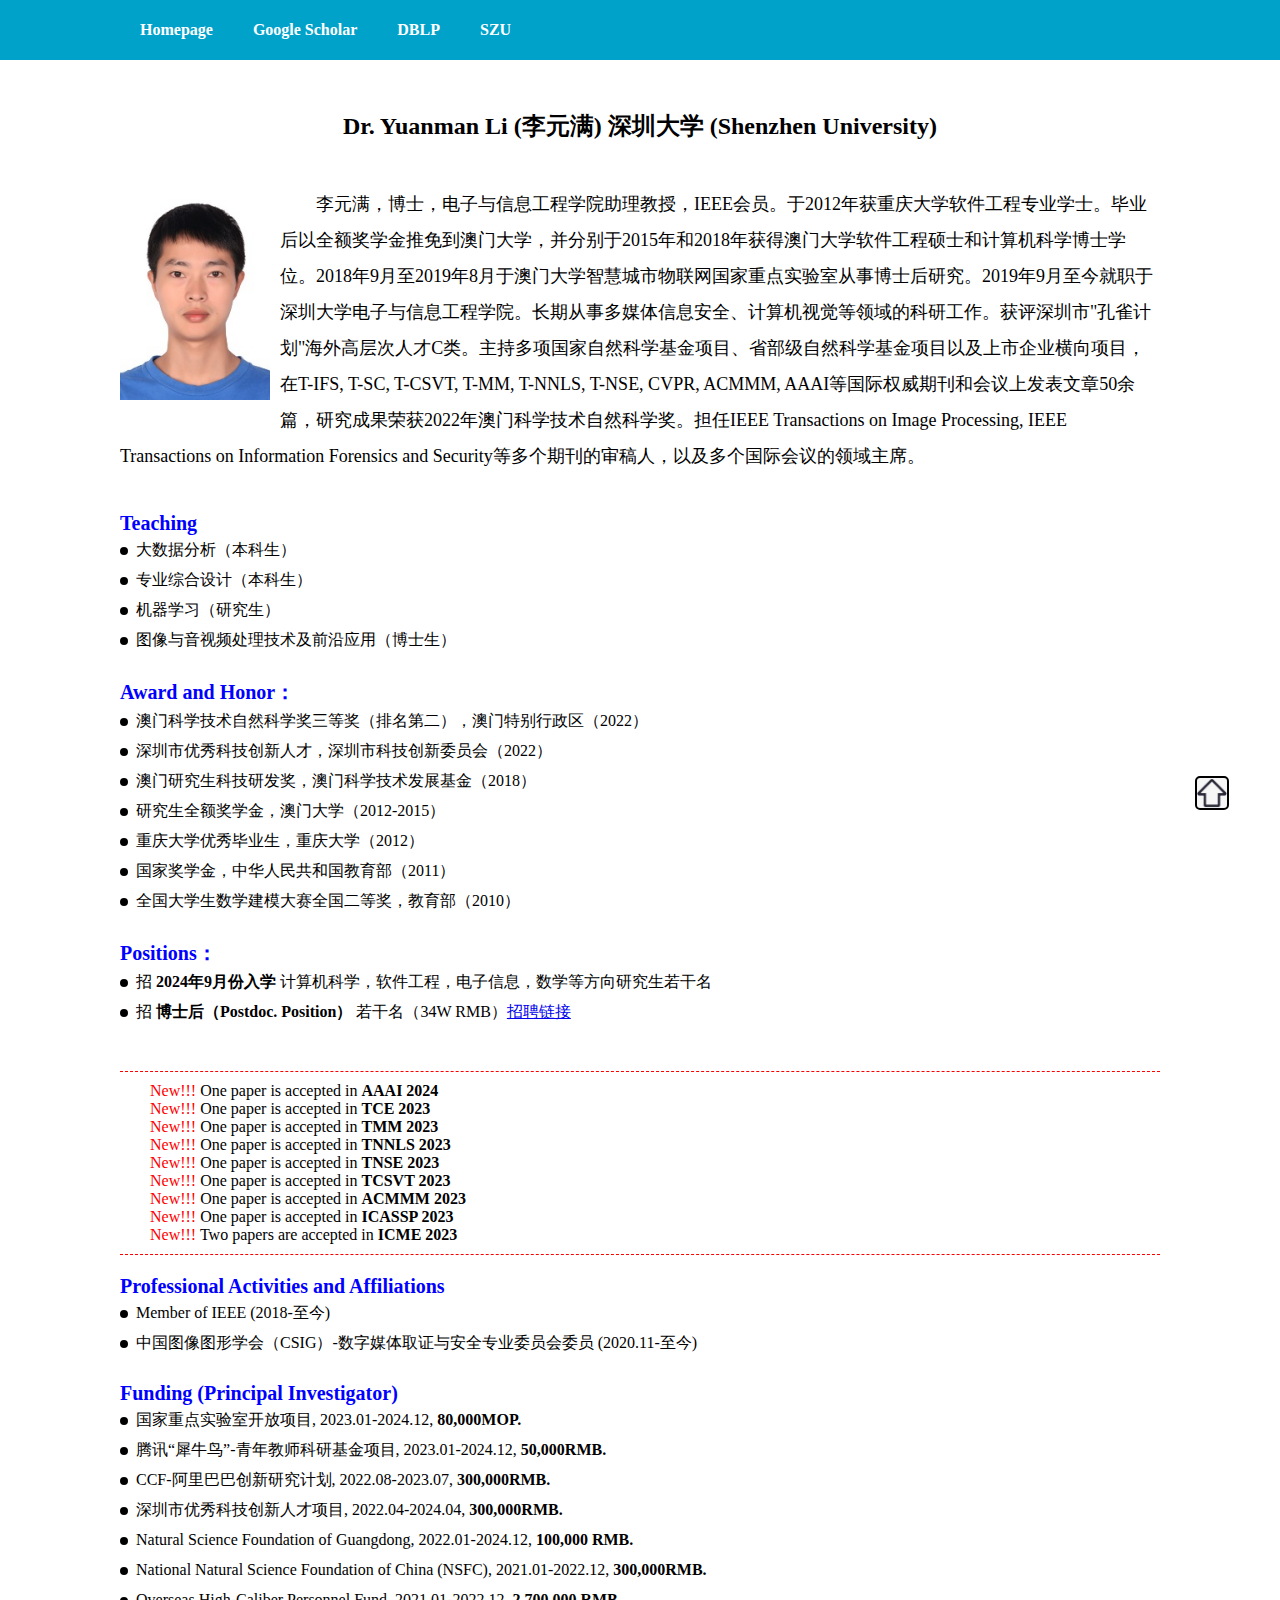
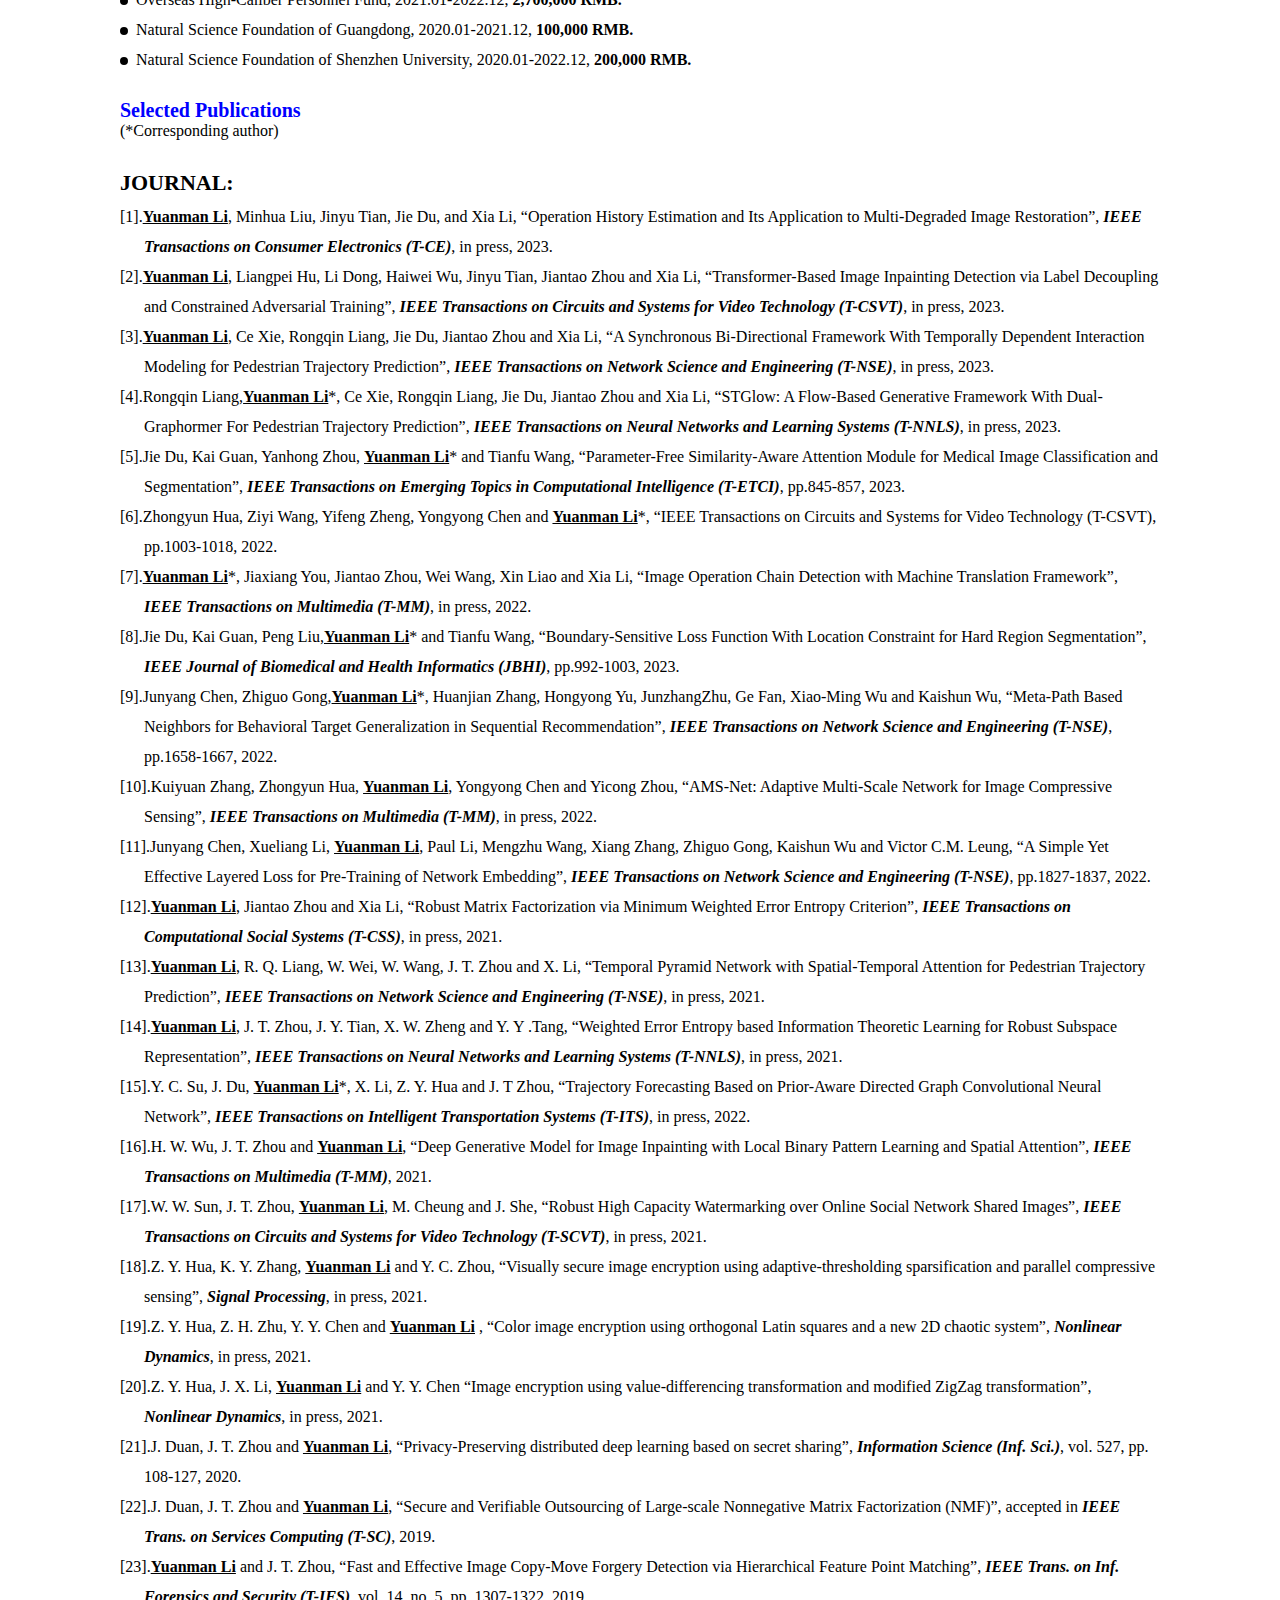
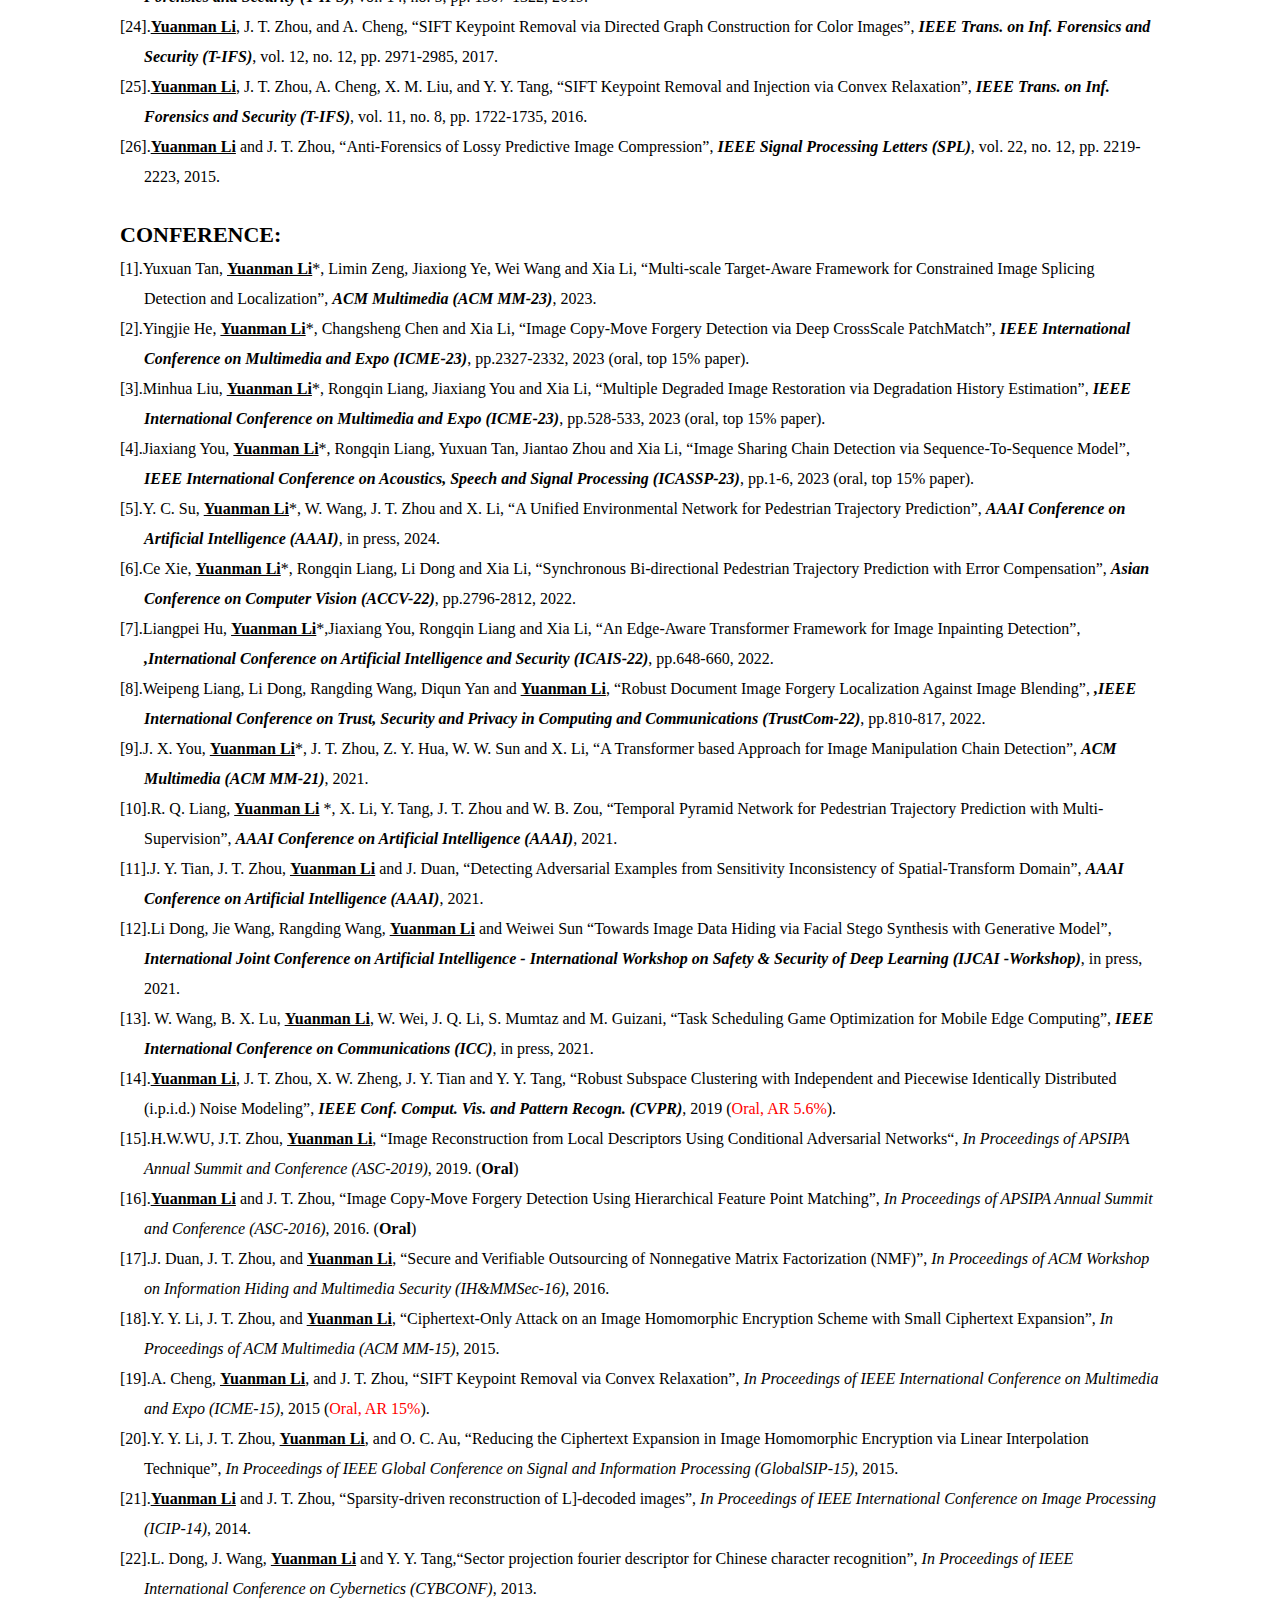
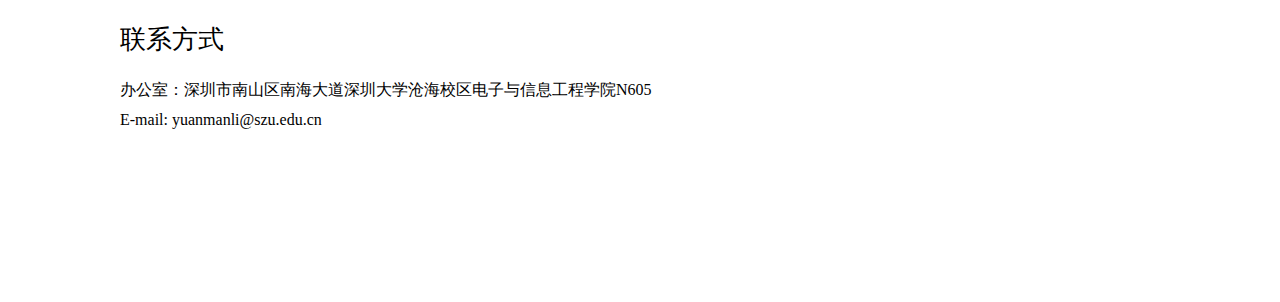
<file: index.html>
<!DOCTYPE html>
<html lang="en">
<head>
    <meta charset="UTF-8">
    <meta name="viewport" content="width=device-width, initial-scale=1.0">
    <title>李元满-深圳大学-个人主页-Li Yuanman智慧视听感知实验室--</title>
    <link rel="stylesheet" href="./css/index.css">
    <script src="./js/jquery-1.11.1.min.js"></script>
    <script src="./js/index.js"></script>
</head>
<body>
    <div class="totop"></div>
    <ul class="nav_ul clearfix">
        <li><a href="">Homepage</a></li>
        <li><a href="https://scholar.google.com/citations?user=GQUDu68AAAAJ&hl=zh-CN">Google Scholar</a></li>
        <li><a href="https://dblp.org/pid/158/9418.html">DBLP</a></li>
        <li><a href="https://www.szu.edu.cn/">SZU</a></li>
    </ul>
    </div>
    <h2>Dr. Yuanman Li (李元满) 深圳大学 (Shenzhen University)</h2>
    <div class="box">
        <!-- 个人介绍 -->
        <div class="introduction">
            <img src="./image/lym.jpg" alt="">
            <p>李元满，博士，电子与信息工程学院助理教授，IEEE会员。于2012年获重庆大学软件工程专业学士。毕业后以全额奖学金推免到澳门大学，并分别于2015年和2018年获得澳门大学软件工程硕士和计算机科学博士学位。2018年9月至2019年8月于澳门大学智慧城市物联网国家重点实验室从事博士后研究。2019年9月至今就职于深圳大学电子与信息工程学院。长期从事多媒体信息安全、计算机视觉等领域的科研工作。获评深圳市"孔雀计划"海外高层次人才C类。主持多项国家自然科学基金项目、省部级自然科学基金项目以及上市企业横向项目，在T-IFS, T-SC, T-CSVT, T-MM, T-NNLS, T-NSE, CVPR, ACMMM, AAAI等国际权威期刊和会议上发表文章50余篇，研究成果荣获2022年澳门科学技术自然科学奖。担任IEEE Transactions on Image Processing, IEEE Transactions on Information Forensics and Security等多个期刊的审稿人，以及多个国际会议的领域主席。</p>
            <div></div>
        </div>
        <div>
            <br>
            <!-- 教学科目 -->
            <div class="blue">Teaching</div>
            <ul class="has">
                <li>大数据分析（本科生）</li>
                <li>专业综合设计（本科生）</li>
				<li>机器学习（研究生）</li>
				<li>图像与音视频处理技术及前沿应用（博士生）</li>
            </ul>
            <br>
            <!-- 个人荣誉 -->
            <div class="blue">Award and Honor：</div>
            <ul class="has">
				<li>澳门科学技术自然科学奖三等奖（排名第二），澳门特别行政区（2022）</li>
				<li>深圳市优秀科技创新人才，深圳市科技创新委员会（2022）</li>
                <li>澳门研究生科技研发奖，澳门科学技术发展基金（2018）</li>
                <li>研究生全额奖学金，澳门大学（2012-2015）</li>
                <li>重庆大学优秀毕业生，重庆大学（2012）</li>
                <li>国家奖学金，中华人民共和国教育部（2011）</li>
                <li>全国大学生数学建模大赛全国二等奖，教育部（2010）</li>
            </ul>
            <br>
            <!-- 招职位 -->
            <div class="blue">Positions：</div>
            <ul class="has">
                <li>招&nbsp;<b>2024年9月份入学</b>&nbsp;计算机科学，软件工程，电子信息，数学等方向研究生若干名</li>
                <li>招&nbsp;<b>博士后（Postdoc. Position）</b>&nbsp;若干名（34W RMB）<a href="http://muchong.com/t-14710336-1">招聘链接</a></li>
            </ul>
            <br>
            <!-- paper -->
            <div class="paper">
				<div><span class="new">New!!!</span> One paper is accepted in <b>AAAI 2024</b></div>
				<div><span class="new">New!!!</span> One paper is accepted in <b>TCE 2023</b></div>
				<div><span class="new">New!!!</span> One paper is accepted in <b>TMM 2023</b></div>
				<div><span class="new">New!!!</span> One paper is accepted in <b>TNNLS 2023</b></div>
				<div><span class="new">New!!!</span> One paper is accepted in <b>TNSE 2023</b></div>
				<div><span class="new">New!!!</span> One paper is accepted in <b>TCSVT 2023</b></div>
				<div><span class="new">New!!!</span> One paper is accepted in <b>ACMMM 2023</b></div>
				<div><span class="new">New!!!</span> One paper is accepted in <b>ICASSP 2023</b></div>
				<div><span class="new">New!!!</span> Two papers are accepted in <b>ICME 2023</b></div>
            </div>

            <!-- Professional Activities and Affiliations -->
            <div class="blue">Professional Activities and Affiliations</div>
            <ul class="has">
                <li>Member of IEEE (2018-至今)</li>
                <li>中国图像图形学会（CSIG）-数字媒体取证与安全专业委员会委员 (2020.11-至今)</li>
            </ul>
            <br>
            <!-- Funding (Principal Investigator) -->
            <div class="blue">Funding (Principal Investigator)</div>
            <ul class="has">
				<li>国家重点实验室开放项目, 2023.01-2024.12, <b>80,000MOP.</b></li>
				<li>腾讯“犀牛鸟”-青年教师科研基金项目, 2023.01-2024.12, <b>50,000RMB.</b></li>
				<li>CCF-阿里巴巴创新研究计划, 2022.08-2023.07, <b>300,000RMB.</b></li>
				<li>深圳市优秀科技创新人才项目, 2022.04-2024.04, <b>300,000RMB.</b></li>
				<li>Natural Science Foundation of Guangdong, 2022.01-2024.12, <b>100,000 RMB.</b></li>
                <li>National Natural Science Foundation of China (NSFC), 2021.01-2022.12, <b>300,000RMB.</b></li>
                <li>Overseas High-Caliber Personnel Fund, 2021.01-2022.12, <b>2,700,000 RMB.</b></li>
                <li>Natural Science Foundation of Guangdong, 2020.01-2021.12, <b>100,000 RMB.</b></li>
                <li>Natural Science Foundation of Shenzhen University, 2020.01-2022.12, <b>200,000 RMB.</b></li>
            </ul>
            <br>
            <!-- Selected Publications -->
            <div class="blue">Selected Publications</div>
            <div>(*Corresponding author)</div>
            <ul class="publish">


            </ul>
            <br>
            <!-- JOURNAL -->
            <div class="subtitle">JOURNAL:</div>
            <ul class="journal">
				<li><span class="yml">Yuanman Li</span>, Minhua Liu, Jinyu Tian, Jie Du, and Xia Li, “Operation History Estimation and Its Application to Multi-Degraded Image Restoration”, <i><b>IEEE Transactions on Consumer Electronics (T-CE)</b></i>, in press, 2023. </li>
			    <li><span class="yml">Yuanman Li</span>, Liangpei Hu, Li Dong, Haiwei Wu, Jinyu Tian, Jiantao Zhou and Xia Li, “Transformer-Based Image Inpainting Detection via Label Decoupling and Constrained Adversarial Training”, <i><b>IEEE Transactions on Circuits and Systems for Video Technology (T-CSVT)</b></i>, in press, 2023. </li>
				<li><span class="yml">Yuanman Li</span>, Ce Xie, Rongqin Liang, Jie Du, Jiantao Zhou and Xia Li, “A Synchronous Bi-Directional Framework With Temporally Dependent Interaction Modeling for Pedestrian Trajectory Prediction”, <i><b>IEEE Transactions on Network Science and Engineering (T-NSE)</b></i>, in press, 2023. </li>
				<li>Rongqin Liang,<span class="yml">Yuanman Li</span>*, Ce Xie, Rongqin Liang, Jie Du, Jiantao Zhou and Xia Li, “STGlow: A Flow-Based Generative Framework With Dual-Graphormer For Pedestrian Trajectory Prediction”, <i><b>IEEE Transactions on Neural Networks and Learning Systems (T-NNLS)</b></i>, in press, 2023. </li>
				<li>Jie Du, Kai Guan, Yanhong Zhou, <span class="yml">Yuanman Li</span>* and Tianfu Wang, “Parameter-Free Similarity-Aware Attention Module for Medical Image Classification and Segmentation”, <i><b>IEEE Transactions on Emerging Topics in Computational Intelligence (T-ETCI)</b></i>, pp.845-857, 2023. </li>
			    <li>Zhongyun Hua, Ziyi Wang, Yifeng Zheng, Yongyong Chen and <span class="yml">Yuanman Li</span>*, “IEEE Transactions on Circuits and Systems for Video Technology (T-CSVT)</b></i>, pp.1003-1018, 2022. </li>
				<li><span class="yml">Yuanman Li</span>*, Jiaxiang You, Jiantao Zhou, Wei Wang, Xin Liao and Xia Li, “Image Operation Chain Detection with Machine Translation Framework”, <i><b>IEEE Transactions on Multimedia (T-MM)</b></i>, in press, 2022. </li>
				<li>Jie Du, Kai Guan, Peng Liu,<span class="yml">Yuanman Li</span>* and Tianfu Wang, “Boundary-Sensitive Loss Function With Location Constraint for Hard Region Segmentation”, <i><b>IEEE Journal of Biomedical and Health Informatics (JBHI)</b></i>, pp.992-1003, 2023. </li>
				<li>Junyang Chen, Zhiguo Gong,<span class="yml">Yuanman Li</span>*, Huanjian Zhang, Hongyong Yu, JunzhangZhu, Ge Fan, Xiao-Ming Wu and Kaishun Wu, “Meta-Path Based Neighbors for Behavioral Target Generalization in Sequential Recommendation”, <i><b>IEEE Transactions on Network Science and Engineering (T-NSE)</b></i>, pp.1658-1667, 2022. </li>
				<li>Kuiyuan Zhang, Zhongyun Hua, <span class="yml">Yuanman Li</span>, Yongyong Chen and Yicong Zhou, “AMS-Net: Adaptive Multi-Scale Network for Image Compressive Sensing”, <i><b>IEEE Transactions on Multimedia (T-MM)</b></i>, in press, 2022. </li>
				<li>Junyang Chen, Xueliang Li, <span class="yml">Yuanman Li</span>, Paul Li, Mengzhu Wang, Xiang Zhang, Zhiguo Gong, Kaishun Wu and Victor C.M. Leung, “A Simple Yet Effective Layered Loss for Pre-Training of Network Embedding”, <i><b>IEEE Transactions on Network Science and Engineering (T-NSE)</b></i>, pp.1827-1837, 2022. </li>	
				<li><span class="yml">Yuanman Li</span>, Jiantao Zhou and Xia Li, “Robust Matrix Factorization via Minimum Weighted Error Entropy Criterion”, <i><b>IEEE Transactions on Computational Social Systems (T-CSS)</b></i>, in press, 2021. </li>
				<li><span class="yml">Yuanman Li</span>, R. Q. Liang, W. Wei, W. Wang, J. T. Zhou and X. Li, “Temporal Pyramid Network with Spatial-Temporal Attention for Pedestrian Trajectory Prediction”, <i><b>IEEE Transactions on Network Science and Engineering (T-NSE)</b></i>, in press, 2021. </li>
                <li><span class="yml">Yuanman Li</span>, J. T. Zhou, J. Y. Tian, X. W. Zheng and Y. Y .Tang, “Weighted Error Entropy based Information Theoretic Learning for Robust Subspace Representation”, <i><b>IEEE Transactions on Neural Networks and Learning Systems (T-NNLS)</b></i>, in press, 2021. </li>
				<li>Y. C. Su, J. Du, <span class="yml">Yuanman Li</span>*, X. Li, Z. Y. Hua and J. T Zhou, “Trajectory Forecasting Based on Prior-Aware Directed Graph Convolutional Neural Network”, <i><b>IEEE Transactions on Intelligent Transportation Systems (T-ITS)</b></i>, in press, 2022. </li>
				<li>H. W. Wu, J. T. Zhou and <span class="yml">Yuanman Li</span>, “Deep Generative Model for Image Inpainting with Local Binary Pattern Learning and Spatial Attention”, <i><b>IEEE Transactions on Multimedia (T-MM)</b></i>, 2021. </li>
                <li>W. W. Sun, J. T. Zhou, <span class="yml">Yuanman Li</span>, M. Cheung and J. She, “Robust High Capacity Watermarking over Online Social Network Shared Images”, <i><b>IEEE Transactions on Circuits and Systems for Video Technology (T-SCVT)</b></i>, in press, 2021.</li>
                <li>Z. Y. Hua, K. Y. Zhang, <span class="yml">Yuanman Li</span> and Y. C. Zhou, “Visually secure image encryption using adaptive-thresholding sparsification and parallel compressive sensing”, <i><b>Signal Processing</b></i>, in press, 2021.</li>
				<li>Z. Y. Hua, Z. H. Zhu, Y. Y. Chen and <span class="yml">Yuanman Li</span> , “Color image encryption using orthogonal Latin squares and a new 2D chaotic system”, <i><b>Nonlinear Dynamics</b></i>, in press, 2021.</li>
				<li>Z. Y. Hua, J. X. Li, <span class="yml">Yuanman Li</span>  and Y. Y. Chen “Image encryption using value-differencing transformation and modified ZigZag transformation”, <i><b>Nonlinear Dynamics</b></i>, in press, 2021.</li>
                <li>J. Duan, J. T. Zhou and <span class="yml">Yuanman Li</span>, “Privacy-Preserving distributed deep learning based on secret sharing”, <i><b>Information Science (Inf. Sci.)</b></i>, vol. 527, pp. 108-127, 2020.</li>
                <li>J. Duan, J. T. Zhou and <span class="yml">Yuanman Li</span>, “Secure and Verifiable Outsourcing of Large-scale Nonnegative Matrix Factorization (NMF)”, accepted in <i><b>IEEE Trans. on Services Computing (T-SC)</b></i>, 2019.</li>
                <li><span class="yml">Yuanman Li</span> and J. T. Zhou, “Fast and Effective Image Copy-Move Forgery Detection via Hierarchical Feature Point Matching”, <i><b>IEEE Trans. on Inf. Forensics and Security (T-IFS)</b></i>, vol. 14, no. 5, pp. 1307-1322, 2019.</li>
                <li><span class="yml">Yuanman Li</span>, J. T. Zhou, and A. Cheng, “SIFT Keypoint Removal via Directed Graph Construction for Color Images”, <i><b>IEEE Trans. on Inf. Forensics and Security (T-IFS)</b></i>, vol. 12, no. 12, pp. 2971-2985, 2017.</li>
                <li><span class="yml">Yuanman Li</span>, J. T. Zhou, A. Cheng, X. M. Liu, and Y. Y. Tang, “SIFT Keypoint Removal and Injection via Convex Relaxation”, <i><b>IEEE Trans. on Inf. Forensics and Security (T-IFS)</b></i>, vol. 11, no. 8, pp. 1722-1735, 2016.</li>
                <li><span class="yml">Yuanman Li</span> and J. T. Zhou, “Anti-Forensics of Lossy Predictive Image Compression”, <i><b>IEEE Signal Processing Letters (SPL)</b></i>, vol. 22, no. 12, pp. 2219-2223, 2015.</li>
            </ul>
            <br>
            <!-- CONFERENCE -->
            <div class="subtitle">CONFERENCE:</div>
            <ul class="conference">
			    <li>Yuxuan Tan, <span class="yml">Yuanman Li</span>*, Limin Zeng, Jiaxiong Ye, Wei Wang and Xia Li, “Multi-scale Target-Aware Framework for Constrained Image Splicing Detection and Localization”, <i><b>ACM Multimedia (ACM MM-23)</b></i>, 2023. </li>
			    <li>Yingjie He, <span class="yml">Yuanman Li</span>*, Changsheng Chen and Xia Li, “Image Copy-Move Forgery Detection via Deep CrossScale PatchMatch”, <i><b>IEEE International Conference on Multimedia and Expo (ICME-23)</b></i>, pp.2327-2332, 2023 (oral, top 15% paper). </li>
				<li>Minhua Liu, <span class="yml">Yuanman Li</span>*, Rongqin Liang, Jiaxiang You and Xia Li, “Multiple Degraded Image Restoration via Degradation History Estimation”, <i><b>IEEE International Conference on Multimedia and Expo (ICME-23)</b></i>, pp.528-533, 2023 (oral, top 15% paper). </li>
				<li>Jiaxiang You, <span class="yml">Yuanman Li</span>*, Rongqin Liang, Yuxuan Tan, Jiantao Zhou and Xia Li, “Image Sharing Chain Detection via Sequence-To-Sequence Model”, <i><b>IEEE International Conference on Acoustics, Speech and Signal Processing (ICASSP-23)</b></i>, pp.1-6, 2023 (oral, top 15% paper). </li>
				<li>Y. C. Su, <span class="yml">Yuanman Li</span>*, W. Wang, J. T. Zhou and X. Li, “A Unified Environmental Network for Pedestrian Trajectory Prediction”, <i><b>AAAI Conference on Artificial Intelligence (AAAI)</b></i>, in press, 2024.</li>
				<li>Ce Xie, <span class="yml">Yuanman Li</span>*, Rongqin Liang, Li Dong and Xia Li, “Synchronous Bi-directional Pedestrian Trajectory Prediction with Error Compensation”, <i><b>Asian Conference on Computer Vision (ACCV-22)</b></i>, pp.2796-2812, 2022. </li>
				<li>Liangpei Hu, <span class="yml">Yuanman Li</span>*,Jiaxiang You, Rongqin Liang and Xia Li, “An Edge-Aware Transformer Framework for Image Inpainting Detection”, <i><b>,International Conference on Artificial Intelligence and Security (ICAIS-22)</b></i>, pp.648-660, 2022. </li>
				<li>Weipeng Liang, Li Dong, Rangding Wang, Diqun Yan and  <span class="yml">Yuanman Li</span>, “Robust Document Image Forgery Localization Against Image Blending”, <i><b>,IEEE International Conference on Trust, Security and Privacy in Computing and Communications (TrustCom-22)</b></i>, pp.810-817, 2022. </li>
				<li>J. X. You, <span class="yml">Yuanman Li</span>*, J. T. Zhou, Z. Y. Hua, W. W. Sun and X. Li, “A Transformer based Approach for Image Manipulation Chain Detection”, <i><b>ACM Multimedia (ACM MM-21)</b></i>, 2021. </li>
                <li>R. Q. Liang, <span class="yml">Yuanman Li</span> *, X. Li, Y. Tang, J. T. Zhou and W. B. Zou, “Temporal Pyramid Network for Pedestrian Trajectory Prediction with Multi-Supervision”, <i><b>AAAI Conference on Artificial Intelligence (AAAI)</b></i>, 2021. </li>
				<li>J. Y. Tian, J. T. Zhou, <span class="yml">Yuanman Li</span> and J. Duan, “Detecting Adversarial Examples from Sensitivity Inconsistency of Spatial-Transform Domain”, <i><b>AAAI Conference on Artificial Intelligence (AAAI)</b></i>, 2021. </li>
				<li>Li Dong, Jie Wang, Rangding Wang,  <span class="yml">Yuanman Li</span>  and Weiwei Sun “Towards Image Data Hiding via Facial Stego Synthesis with Generative Model”, <i><b> International Joint Conference on Artificial Intelligence - International Workshop on Safety & Security of Deep Learning (IJCAI -Workshop)</b></i>, in press, 2021.</li>				
                <li> W. Wang, B. X. Lu, <span class="yml">Yuanman Li</span>, W. Wei, J. Q. Li, S. Mumtaz and M. Guizani, “Task Scheduling Game Optimization for Mobile Edge Computing”, <i><b>IEEE International Conference on Communications (ICC)</b></i>, in press, 2021.</li>
                <li><span class="yml">Yuanman Li</span>, J. T. Zhou, X. W. Zheng, J. Y. Tian and Y. Y. Tang, “Robust Subspace Clustering with Independent and Piecewise Identically Distributed (i.p.i.d.) Noise Modeling”, <i><b>IEEE Conf. Comput. Vis. and Pattern Recogn. (CVPR)</b></i>, 2019 (<span class="red">Oral, AR 5.6%</span>).</li>
                <li>H.W.WU, J.T. Zhou, <span class="yml">Yuanman Li</span>, “Image Reconstruction from Local Descriptors Using Conditional Adversarial Networks“, <i>In Proceedings of APSIPA Annual Summit and Conference (ASC-2019)</i>, 2019. (<b>Oral</b>)</li>
                <li><span class="yml">Yuanman Li</span> and J. T. Zhou, “Image Copy-Move Forgery Detection Using Hierarchical Feature Point Matching”, <i>In Proceedings of APSIPA Annual Summit and Conference (ASC-2016)</i>, 2016. (<b>Oral</b>)</li>
                <li>J. Duan, J. T. Zhou, and <span class="yml">Yuanman Li</span>, “Secure and Verifiable Outsourcing of Nonnegative Matrix Factorization (NMF)”, <i>In Proceedings of ACM Workshop on Information Hiding and Multimedia Security (IH&MMSec-16)</i>, 2016.</li>
                <li>Y. Y. Li, J. T. Zhou, and <span class="yml">Yuanman Li</span>, “Ciphertext-Only Attack on an Image Homomorphic Encryption Scheme with Small Ciphertext Expansion”, <i>In Proceedings of ACM Multimedia (ACM MM-15)</i>, 2015.</li>
                <li>A. Cheng, <span class="yml">Yuanman Li</span>, and J. T. Zhou, “SIFT Keypoint Removal via Convex Relaxation”, <i>In Proceedings of IEEE International Conference on Multimedia and Expo (ICME-15)</i>, 2015 (<span class="red">Oral, AR 15%</span>).</li>
                <li>Y. Y. Li, J. T. Zhou, <span class="yml">Yuanman Li</span>, and O. C. Au, “Reducing the Ciphertext Expansion in Image Homomorphic Encryption via Linear Interpolation Technique”, <i>In Proceedings of IEEE Global Conference on Signal and Information Processing (GlobalSIP-15)</i>, 2015.</li>
                <li><span class="yml">Yuanman Li</span> and J. T. Zhou, “Sparsity-driven reconstruction of L]-decoded images”, <i>In Proceedings of IEEE International Conference on Image Processing (ICIP-14)</i>, 2014. </li>
                <li>L. Dong, J. Wang, <span class="yml">Yuanman Li</span> and Y. Y. Tang,“Sector projection fourier descriptor for Chinese character recognition”, <i>In Proceedings of IEEE International Conference on Cybernetics (CYBCONF)</i>, 2013.</li>
            </ul>
            <!-- 联系方式 -->
            <div class="lxfs">
                <div class="contact">联系方式</div>
                <div class="office">办公室：深圳市南山区南海大道深圳大学沧海校区电子与信息工程学院N605</div>
                <div class="email">E-mail: yuanmanli@szu.edu.cn</div>
            </div>
        </div>
    </div>

</body>
</html>
</file>
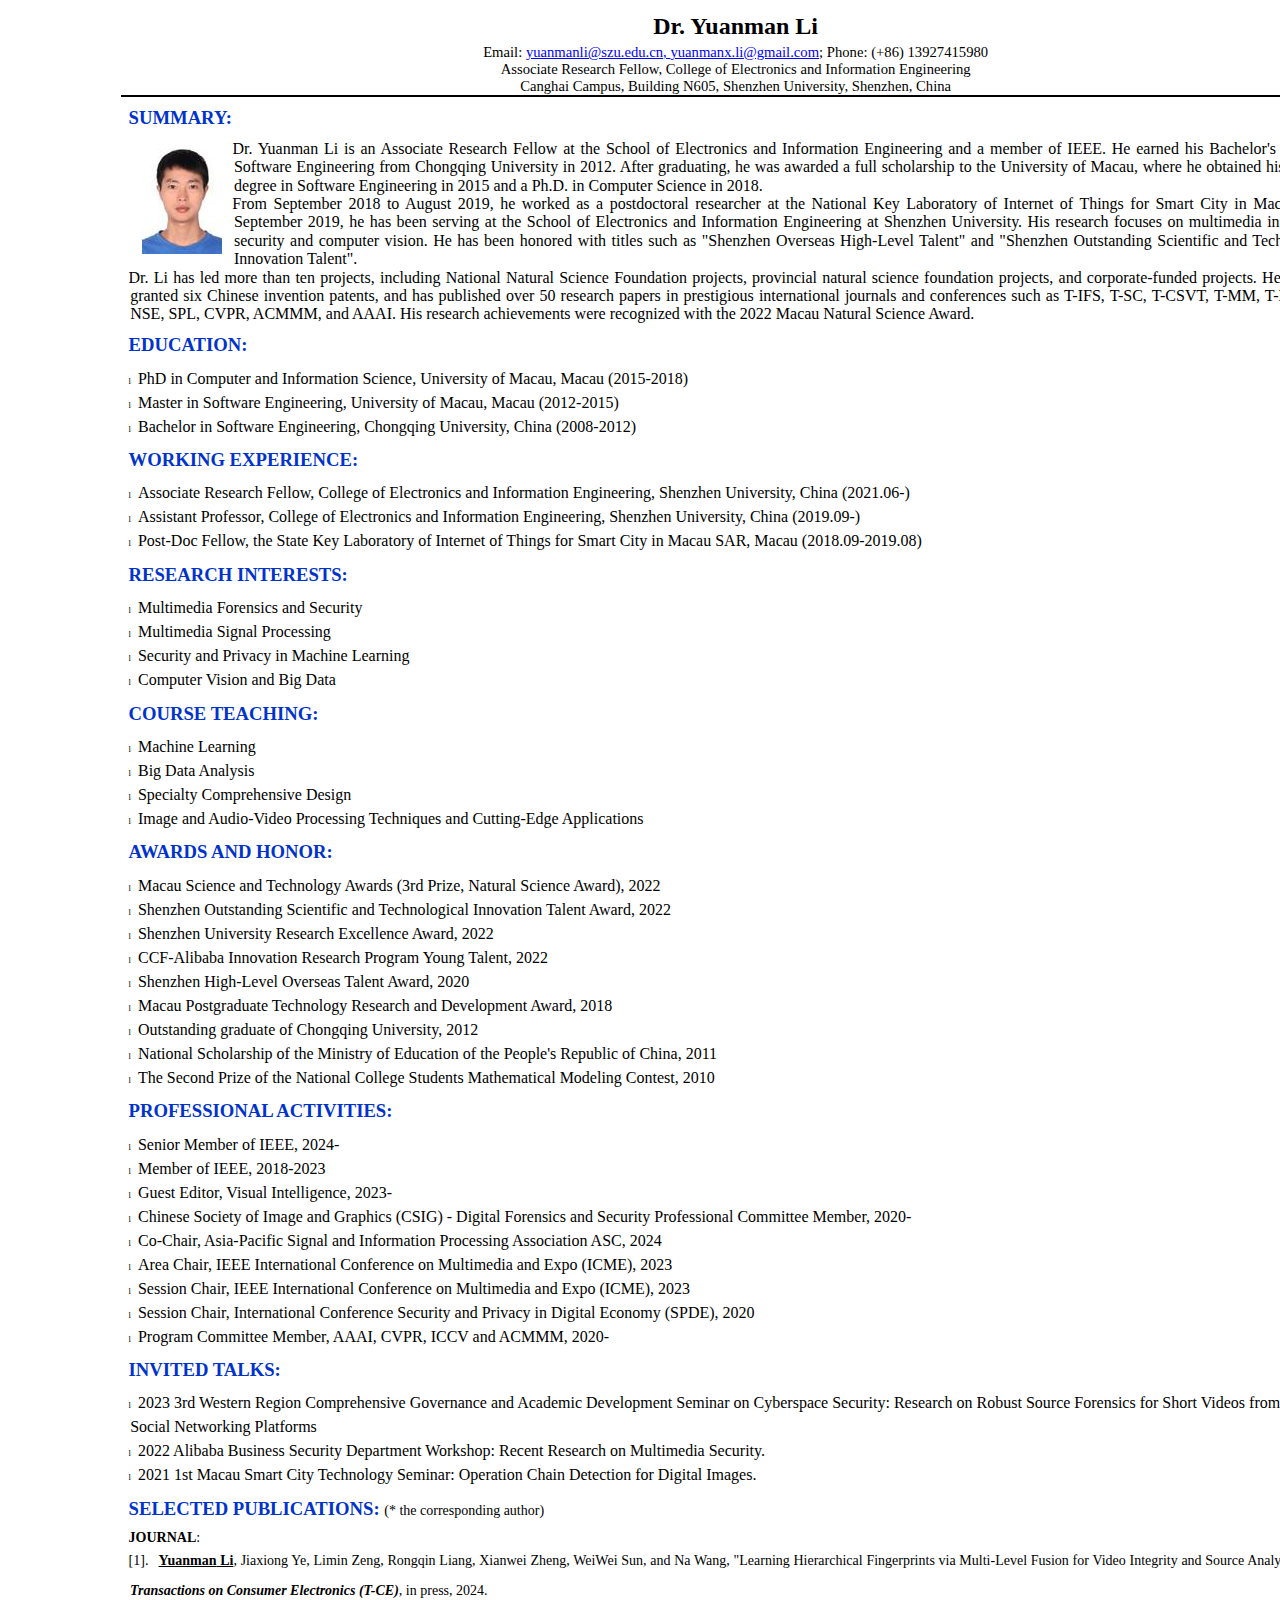
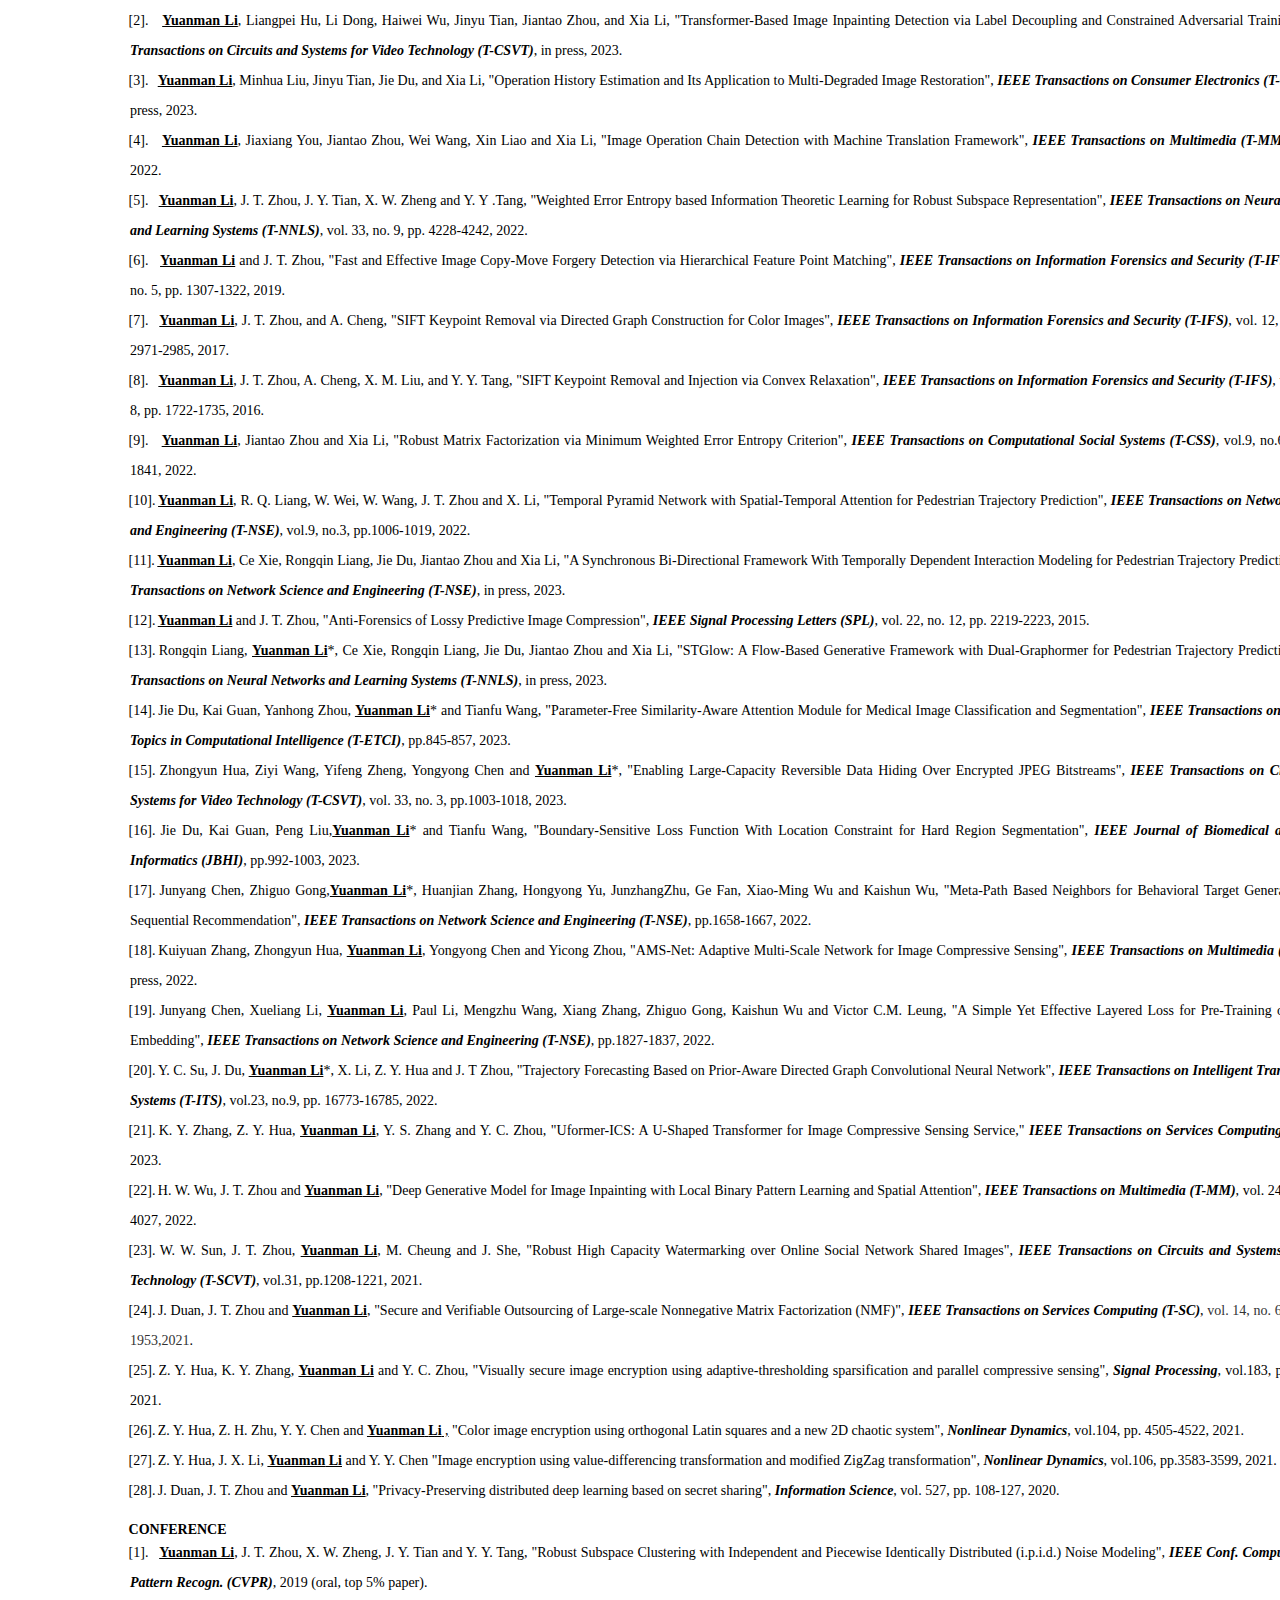
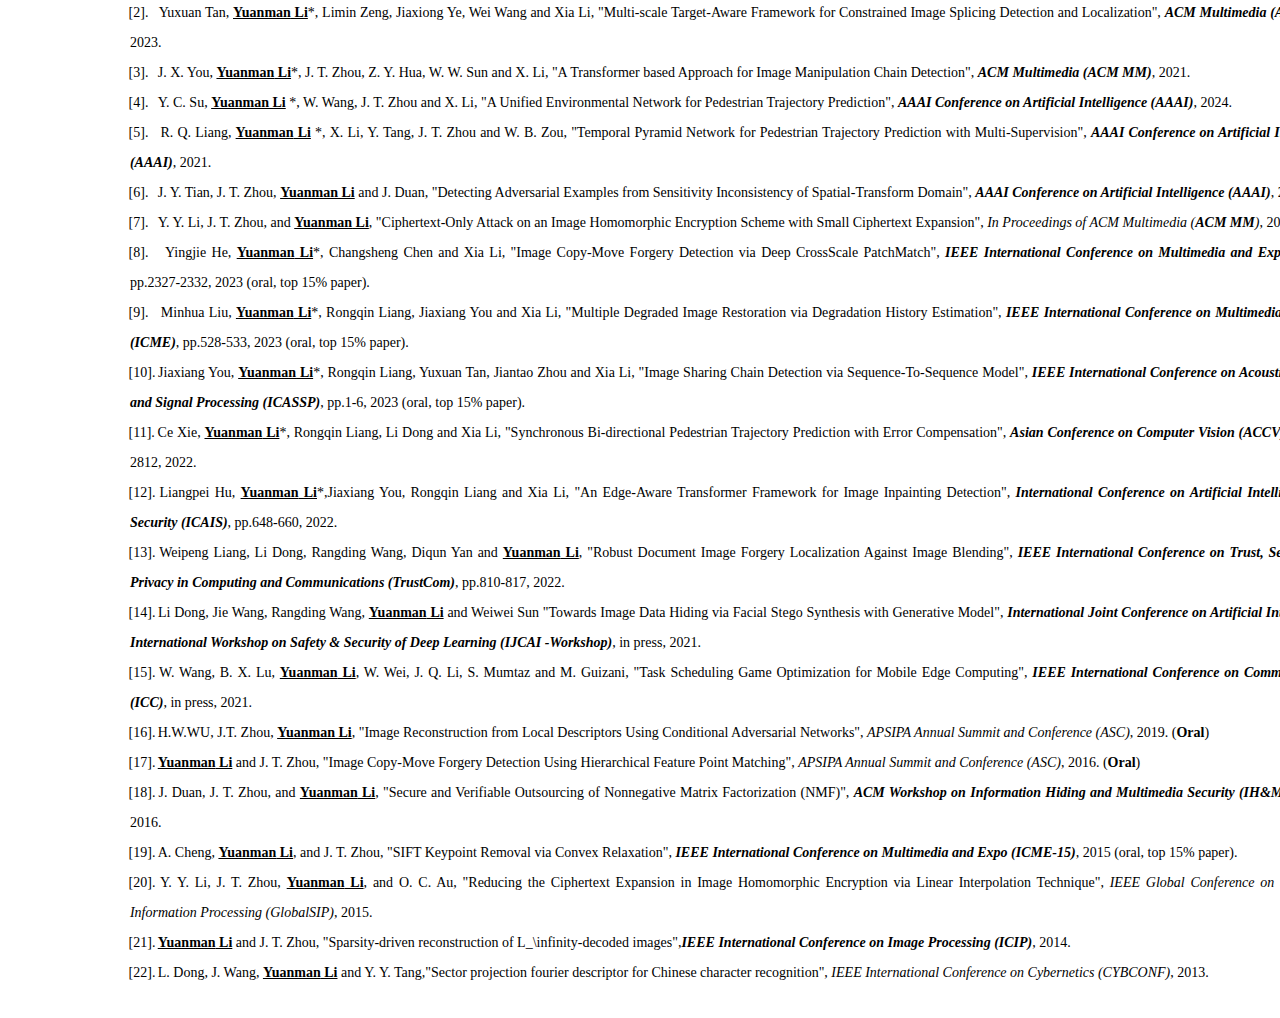
<file: CV/index.html>
<html xmlns:v="urn:schemas-microsoft-com:vml"
xmlns:o="urn:schemas-microsoft-com:office:office"
xmlns:w="urn:schemas-microsoft-com:office:word"
xmlns:dt="uuid:C2F41010-65B3-11d1-A29F-00AA00C14882"
xmlns:m="http://schemas.microsoft.com/office/2004/12/omml"
xmlns="http://www.w3.org/TR/REC-html40">

<head>
<meta http-equiv=Content-Type content="text/html; charset=gb2312">
<meta name=ProgId content=Word.Document>
<meta name=Generator content="Microsoft Word 15">
<meta name=Originator content="Microsoft Word 15">
<link rel=File-List href="index.files/filelist.xml">
<link rel=Edit-Time-Data href="index.files/editdata.mso">
<!--[if !mso]>
<style>
v\:* {behavior:url(#default#VML);}
o\:* {behavior:url(#default#VML);}
w\:* {behavior:url(#default#VML);}
.shape {behavior:url(#default#VML);}
</style>
<![endif]--><!--[if gte mso 9]><xml>
 <o:DocumentProperties>
  <o:Author>liyuanman liyuanman</o:Author>
  <o:Template>Normal</o:Template>
  <o:LastAuthor>liyuanman liyuanman</o:LastAuthor>
  <o:Revision>2</o:Revision>
  <o:TotalTime>55</o:TotalTime>
  <o:Created>2024-02-26T13:25:00Z</o:Created>
  <o:LastSaved>2024-02-26T13:25:00Z</o:LastSaved>
  <o:Pages>1</o:Pages>
  <o:Words>2295</o:Words>
  <o:Characters>13086</o:Characters>
  <o:Lines>109</o:Lines>
  <o:Paragraphs>30</o:Paragraphs>
  <o:CharactersWithSpaces>15351</o:CharactersWithSpaces>
  <o:Version>16.00</o:Version>
 </o:DocumentProperties>
 <o:CustomDocumentProperties>
  <o:KSOProductBuildVer dt:dt="string">2052-12.1.0.15712</o:KSOProductBuildVer>
  <o:ICV dt:dt="string">7E0459D8126744878386D8F7BEC2B0F6_12</o:ICV>
 </o:CustomDocumentProperties>
</xml><![endif]-->
<link rel=dataStoreItem href="index.files/item0001.xml"
target="index.files/props002.xml">
<link rel=themeData href="index.files/themedata.thmx">
<link rel=colorSchemeMapping href="index.files/colorschememapping.xml">
<!--[if gte mso 9]><xml>
 <w:WordDocument>
  <w:SpellingState>Clean</w:SpellingState>
  <w:GrammarState>Clean</w:GrammarState>
  <w:TrackMoves>false</w:TrackMoves>
  <w:TrackFormatting/>
  <w:PunctuationKerning/>
  <w:DrawingGridVerticalSpacing>7.8   </w:DrawingGridVerticalSpacing>
  <w:DisplayHorizontalDrawingGridEvery>0</w:DisplayHorizontalDrawingGridEvery>
  <w:DisplayVerticalDrawingGridEvery>2</w:DisplayVerticalDrawingGridEvery>
  <w:ValidateAgainstSchemas/>
  <w:SaveIfXMLInvalid>false</w:SaveIfXMLInvalid>
  <w:IgnoreMixedContent>false</w:IgnoreMixedContent>
  <w:AlwaysShowPlaceholderText>false</w:AlwaysShowPlaceholderText>
  <w:DoNotPromoteQF/>
  <w:LidThemeOther>EN-US</w:LidThemeOther>
  <w:LidThemeAsian>ZH-CN</w:LidThemeAsian>
  <w:LidThemeComplexScript>X-NONE</w:LidThemeComplexScript>
  <w:Compatibility>
   <w:SpaceForUL/>
   <w:BalanceSingleByteDoubleByteWidth/>
   <w:DoNotLeaveBackslashAlone/>
   <w:ULTrailSpace/>
   <w:DoNotExpandShiftReturn/>
   <w:AdjustLineHeightInTable/>
   <w:BreakWrappedTables/>
   <w:SnapToGridInCell/>
   <w:WrapTextWithPunct/>
   <w:UseAsianBreakRules/>
   <w:DontGrowAutofit/>
   <w:SplitPgBreakAndParaMark/>
   <w:EnableOpenTypeKerning/>
   <w:DontFlipMirrorIndents/>
   <w:OverrideTableStyleHps/>
   <w:UseFELayout/>
  </w:Compatibility>
  <w:DocumentVariables>
   <w:commondata>eyJoZGlkIjoiZmIyZjg3ZGVlNDhiYWEzN2Q0ZTgyM2VlOWVmMDZkMGEifQ==</w:commondata>
  </w:DocumentVariables>
  <w:DoNotOptimizeForBrowser/>
  <m:mathPr>
   <m:mathFont m:val="Cambria Math"/>
   <m:brkBin m:val="before"/>
   <m:brkBinSub m:val="&#45;-"/>
   <m:smallFrac m:val="off"/>
   <m:dispDef/>
   <m:lMargin m:val="0"/>
   <m:rMargin m:val="0"/>
   <m:defJc m:val="centerGroup"/>
   <m:wrapIndent m:val="1440"/>
   <m:intLim m:val="subSup"/>
   <m:naryLim m:val="undOvr"/>
  </m:mathPr></w:WordDocument>
</xml><![endif]--><!--[if gte mso 9]><xml>
 <w:LatentStyles DefLockedState="false" DefUnhideWhenUsed="false"
  DefSemiHidden="false" DefQFormat="false" DefPriority="99"
  LatentStyleCount="376">
  <w:LsdException Locked="false" Priority="0" QFormat="true" Name="Normal"/>
  <w:LsdException Locked="false" Priority="9" QFormat="true" Name="heading 1"/>
  <w:LsdException Locked="false" Priority="9" SemiHidden="true"
   UnhideWhenUsed="true" QFormat="true" Name="heading 2"/>
  <w:LsdException Locked="false" Priority="9" SemiHidden="true"
   UnhideWhenUsed="true" QFormat="true" Name="heading 3"/>
  <w:LsdException Locked="false" Priority="9" SemiHidden="true"
   UnhideWhenUsed="true" QFormat="true" Name="heading 4"/>
  <w:LsdException Locked="false" Priority="9" SemiHidden="true"
   UnhideWhenUsed="true" QFormat="true" Name="heading 5"/>
  <w:LsdException Locked="false" Priority="9" SemiHidden="true"
   UnhideWhenUsed="true" QFormat="true" Name="heading 6"/>
  <w:LsdException Locked="false" Priority="9" SemiHidden="true"
   UnhideWhenUsed="true" QFormat="true" Name="heading 7"/>
  <w:LsdException Locked="false" Priority="9" SemiHidden="true"
   UnhideWhenUsed="true" QFormat="true" Name="heading 8"/>
  <w:LsdException Locked="false" Priority="9" SemiHidden="true"
   UnhideWhenUsed="true" QFormat="true" Name="heading 9"/>
  <w:LsdException Locked="false" SemiHidden="true" UnhideWhenUsed="true"
   Name="index 1"/>
  <w:LsdException Locked="false" SemiHidden="true" UnhideWhenUsed="true"
   Name="index 2"/>
  <w:LsdException Locked="false" SemiHidden="true" UnhideWhenUsed="true"
   Name="index 3"/>
  <w:LsdException Locked="false" SemiHidden="true" UnhideWhenUsed="true"
   Name="index 4"/>
  <w:LsdException Locked="false" SemiHidden="true" UnhideWhenUsed="true"
   Name="index 5"/>
  <w:LsdException Locked="false" SemiHidden="true" UnhideWhenUsed="true"
   Name="index 6"/>
  <w:LsdException Locked="false" SemiHidden="true" UnhideWhenUsed="true"
   Name="index 7"/>
  <w:LsdException Locked="false" SemiHidden="true" UnhideWhenUsed="true"
   Name="index 8"/>
  <w:LsdException Locked="false" SemiHidden="true" UnhideWhenUsed="true"
   Name="index 9"/>
  <w:LsdException Locked="false" Priority="39" SemiHidden="true"
   UnhideWhenUsed="true" Name="toc 1"/>
  <w:LsdException Locked="false" Priority="39" SemiHidden="true"
   UnhideWhenUsed="true" Name="toc 2"/>
  <w:LsdException Locked="false" Priority="39" SemiHidden="true"
   UnhideWhenUsed="true" Name="toc 3"/>
  <w:LsdException Locked="false" Priority="39" SemiHidden="true"
   UnhideWhenUsed="true" Name="toc 4"/>
  <w:LsdException Locked="false" Priority="39" SemiHidden="true"
   UnhideWhenUsed="true" Name="toc 5"/>
  <w:LsdException Locked="false" Priority="39" SemiHidden="true"
   UnhideWhenUsed="true" Name="toc 6"/>
  <w:LsdException Locked="false" Priority="39" SemiHidden="true"
   UnhideWhenUsed="true" Name="toc 7"/>
  <w:LsdException Locked="false" Priority="39" SemiHidden="true"
   UnhideWhenUsed="true" Name="toc 8"/>
  <w:LsdException Locked="false" Priority="39" SemiHidden="true"
   UnhideWhenUsed="true" Name="toc 9"/>
  <w:LsdException Locked="false" SemiHidden="true" UnhideWhenUsed="true"
   Name="Normal Indent"/>
  <w:LsdException Locked="false" SemiHidden="true" UnhideWhenUsed="true"
   Name="footnote text"/>
  <w:LsdException Locked="false" SemiHidden="true" UnhideWhenUsed="true"
   Name="annotation text"/>
  <w:LsdException Locked="false" UnhideWhenUsed="true" Name="header"/>
  <w:LsdException Locked="false" SemiHidden="true" UnhideWhenUsed="true"
   Name="footer"/>
  <w:LsdException Locked="false" SemiHidden="true" UnhideWhenUsed="true"
   Name="index heading"/>
  <w:LsdException Locked="false" Priority="35" SemiHidden="true"
   UnhideWhenUsed="true" QFormat="true" Name="caption"/>
  <w:LsdException Locked="false" SemiHidden="true" UnhideWhenUsed="true"
   Name="table of figures"/>
  <w:LsdException Locked="false" SemiHidden="true" UnhideWhenUsed="true"
   Name="envelope address"/>
  <w:LsdException Locked="false" SemiHidden="true" UnhideWhenUsed="true"
   Name="envelope return"/>
  <w:LsdException Locked="false" SemiHidden="true" UnhideWhenUsed="true"
   Name="footnote reference"/>
  <w:LsdException Locked="false" SemiHidden="true" UnhideWhenUsed="true"
   Name="annotation reference"/>
  <w:LsdException Locked="false" SemiHidden="true" UnhideWhenUsed="true"
   Name="line number"/>
  <w:LsdException Locked="false" SemiHidden="true" UnhideWhenUsed="true"
   Name="page number"/>
  <w:LsdException Locked="false" SemiHidden="true" UnhideWhenUsed="true"
   Name="endnote reference"/>
  <w:LsdException Locked="false" SemiHidden="true" UnhideWhenUsed="true"
   Name="endnote text"/>
  <w:LsdException Locked="false" SemiHidden="true" UnhideWhenUsed="true"
   Name="table of authorities"/>
  <w:LsdException Locked="false" SemiHidden="true" UnhideWhenUsed="true"
   Name="macro"/>
  <w:LsdException Locked="false" SemiHidden="true" UnhideWhenUsed="true"
   Name="toa heading"/>
  <w:LsdException Locked="false" SemiHidden="true" UnhideWhenUsed="true"
   Name="List"/>
  <w:LsdException Locked="false" SemiHidden="true" UnhideWhenUsed="true"
   Name="List Bullet"/>
  <w:LsdException Locked="false" SemiHidden="true" UnhideWhenUsed="true"
   Name="List Number"/>
  <w:LsdException Locked="false" SemiHidden="true" UnhideWhenUsed="true"
   Name="List 2"/>
  <w:LsdException Locked="false" SemiHidden="true" UnhideWhenUsed="true"
   Name="List 3"/>
  <w:LsdException Locked="false" SemiHidden="true" UnhideWhenUsed="true"
   Name="List 4"/>
  <w:LsdException Locked="false" SemiHidden="true" UnhideWhenUsed="true"
   Name="List 5"/>
  <w:LsdException Locked="false" SemiHidden="true" UnhideWhenUsed="true"
   Name="List Bullet 2"/>
  <w:LsdException Locked="false" SemiHidden="true" UnhideWhenUsed="true"
   Name="List Bullet 3"/>
  <w:LsdException Locked="false" SemiHidden="true" UnhideWhenUsed="true"
   Name="List Bullet 4"/>
  <w:LsdException Locked="false" SemiHidden="true" UnhideWhenUsed="true"
   Name="List Bullet 5"/>
  <w:LsdException Locked="false" SemiHidden="true" UnhideWhenUsed="true"
   Name="List Number 2"/>
  <w:LsdException Locked="false" SemiHidden="true" UnhideWhenUsed="true"
   Name="List Number 3"/>
  <w:LsdException Locked="false" SemiHidden="true" UnhideWhenUsed="true"
   Name="List Number 4"/>
  <w:LsdException Locked="false" SemiHidden="true" UnhideWhenUsed="true"
   Name="List Number 5"/>
  <w:LsdException Locked="false" Priority="10" QFormat="true" Name="Title"/>
  <w:LsdException Locked="false" SemiHidden="true" UnhideWhenUsed="true"
   Name="Closing"/>
  <w:LsdException Locked="false" SemiHidden="true" UnhideWhenUsed="true"
   Name="Signature"/>
  <w:LsdException Locked="false" Priority="1" SemiHidden="true"
   UnhideWhenUsed="true" Name="Default Paragraph Font"/>
  <w:LsdException Locked="false" SemiHidden="true" UnhideWhenUsed="true"
   Name="Body Text"/>
  <w:LsdException Locked="false" SemiHidden="true" UnhideWhenUsed="true"
   Name="Body Text Indent"/>
  <w:LsdException Locked="false" SemiHidden="true" UnhideWhenUsed="true"
   Name="List Continue"/>
  <w:LsdException Locked="false" SemiHidden="true" UnhideWhenUsed="true"
   Name="List Continue 2"/>
  <w:LsdException Locked="false" SemiHidden="true" UnhideWhenUsed="true"
   Name="List Continue 3"/>
  <w:LsdException Locked="false" SemiHidden="true" UnhideWhenUsed="true"
   Name="List Continue 4"/>
  <w:LsdException Locked="false" SemiHidden="true" UnhideWhenUsed="true"
   Name="List Continue 5"/>
  <w:LsdException Locked="false" SemiHidden="true" UnhideWhenUsed="true"
   Name="Message Header"/>
  <w:LsdException Locked="false" Priority="11" QFormat="true" Name="Subtitle"/>
  <w:LsdException Locked="false" SemiHidden="true" UnhideWhenUsed="true"
   Name="Salutation"/>
  <w:LsdException Locked="false" SemiHidden="true" UnhideWhenUsed="true"
   Name="Date"/>
  <w:LsdException Locked="false" SemiHidden="true" UnhideWhenUsed="true"
   Name="Body Text First Indent"/>
  <w:LsdException Locked="false" SemiHidden="true" UnhideWhenUsed="true"
   Name="Body Text First Indent 2"/>
  <w:LsdException Locked="false" SemiHidden="true" UnhideWhenUsed="true"
   Name="Note Heading"/>
  <w:LsdException Locked="false" SemiHidden="true" UnhideWhenUsed="true"
   Name="Body Text 2"/>
  <w:LsdException Locked="false" SemiHidden="true" UnhideWhenUsed="true"
   Name="Body Text 3"/>
  <w:LsdException Locked="false" SemiHidden="true" UnhideWhenUsed="true"
   Name="Body Text Indent 2"/>
  <w:LsdException Locked="false" SemiHidden="true" UnhideWhenUsed="true"
   Name="Body Text Indent 3"/>
  <w:LsdException Locked="false" SemiHidden="true" UnhideWhenUsed="true"
   Name="Block Text"/>
  <w:LsdException Locked="false" UnhideWhenUsed="true" QFormat="true"
   Name="Hyperlink"/>
  <w:LsdException Locked="false" SemiHidden="true" UnhideWhenUsed="true"
   Name="FollowedHyperlink"/>
  <w:LsdException Locked="false" Priority="22" QFormat="true" Name="Strong"/>
  <w:LsdException Locked="false" Priority="20" QFormat="true" Name="Emphasis"/>
  <w:LsdException Locked="false" SemiHidden="true" UnhideWhenUsed="true"
   Name="Document Map"/>
  <w:LsdException Locked="false" SemiHidden="true" UnhideWhenUsed="true"
   Name="Plain Text"/>
  <w:LsdException Locked="false" SemiHidden="true" UnhideWhenUsed="true"
   Name="E-mail Signature"/>
  <w:LsdException Locked="false" SemiHidden="true" UnhideWhenUsed="true"
   Name="HTML Top of Form"/>
  <w:LsdException Locked="false" SemiHidden="true" UnhideWhenUsed="true"
   Name="HTML Bottom of Form"/>
  <w:LsdException Locked="false" UnhideWhenUsed="true" QFormat="true"
   Name="Normal (Web)"/>
  <w:LsdException Locked="false" SemiHidden="true" UnhideWhenUsed="true"
   Name="HTML Acronym"/>
  <w:LsdException Locked="false" SemiHidden="true" UnhideWhenUsed="true"
   Name="HTML Address"/>
  <w:LsdException Locked="false" SemiHidden="true" UnhideWhenUsed="true"
   Name="HTML Cite"/>
  <w:LsdException Locked="false" SemiHidden="true" UnhideWhenUsed="true"
   Name="HTML Code"/>
  <w:LsdException Locked="false" SemiHidden="true" UnhideWhenUsed="true"
   Name="HTML Definition"/>
  <w:LsdException Locked="false" SemiHidden="true" UnhideWhenUsed="true"
   Name="HTML Keyboard"/>
  <w:LsdException Locked="false" SemiHidden="true" UnhideWhenUsed="true"
   Name="HTML Preformatted"/>
  <w:LsdException Locked="false" SemiHidden="true" UnhideWhenUsed="true"
   Name="HTML Sample"/>
  <w:LsdException Locked="false" SemiHidden="true" UnhideWhenUsed="true"
   Name="HTML Typewriter"/>
  <w:LsdException Locked="false" SemiHidden="true" UnhideWhenUsed="true"
   Name="HTML Variable"/>
  <w:LsdException Locked="false" SemiHidden="true" UnhideWhenUsed="true"
   Name="Normal Table"/>
  <w:LsdException Locked="false" SemiHidden="true" UnhideWhenUsed="true"
   Name="annotation subject"/>
  <w:LsdException Locked="false" SemiHidden="true" UnhideWhenUsed="true"
   Name="No List"/>
  <w:LsdException Locked="false" SemiHidden="true" UnhideWhenUsed="true"
   Name="Outline List 1"/>
  <w:LsdException Locked="false" SemiHidden="true" UnhideWhenUsed="true"
   Name="Outline List 2"/>
  <w:LsdException Locked="false" SemiHidden="true" UnhideWhenUsed="true"
   Name="Outline List 3"/>
  <w:LsdException Locked="false" SemiHidden="true" UnhideWhenUsed="true"
   Name="Table Simple 1"/>
  <w:LsdException Locked="false" SemiHidden="true" UnhideWhenUsed="true"
   Name="Table Simple 2"/>
  <w:LsdException Locked="false" SemiHidden="true" UnhideWhenUsed="true"
   Name="Table Simple 3"/>
  <w:LsdException Locked="false" SemiHidden="true" UnhideWhenUsed="true"
   Name="Table Classic 1"/>
  <w:LsdException Locked="false" SemiHidden="true" UnhideWhenUsed="true"
   Name="Table Classic 2"/>
  <w:LsdException Locked="false" SemiHidden="true" UnhideWhenUsed="true"
   Name="Table Classic 3"/>
  <w:LsdException Locked="false" SemiHidden="true" UnhideWhenUsed="true"
   Name="Table Classic 4"/>
  <w:LsdException Locked="false" SemiHidden="true" UnhideWhenUsed="true"
   Name="Table Colorful 1"/>
  <w:LsdException Locked="false" SemiHidden="true" UnhideWhenUsed="true"
   Name="Table Colorful 2"/>
  <w:LsdException Locked="false" SemiHidden="true" UnhideWhenUsed="true"
   Name="Table Colorful 3"/>
  <w:LsdException Locked="false" SemiHidden="true" UnhideWhenUsed="true"
   Name="Table Columns 1"/>
  <w:LsdException Locked="false" SemiHidden="true" UnhideWhenUsed="true"
   Name="Table Columns 2"/>
  <w:LsdException Locked="false" SemiHidden="true" UnhideWhenUsed="true"
   Name="Table Columns 3"/>
  <w:LsdException Locked="false" SemiHidden="true" UnhideWhenUsed="true"
   Name="Table Columns 4"/>
  <w:LsdException Locked="false" SemiHidden="true" UnhideWhenUsed="true"
   Name="Table Columns 5"/>
  <w:LsdException Locked="false" SemiHidden="true" UnhideWhenUsed="true"
   Name="Table Grid 1"/>
  <w:LsdException Locked="false" SemiHidden="true" UnhideWhenUsed="true"
   Name="Table Grid 2"/>
  <w:LsdException Locked="false" SemiHidden="true" UnhideWhenUsed="true"
   Name="Table Grid 3"/>
  <w:LsdException Locked="false" SemiHidden="true" UnhideWhenUsed="true"
   Name="Table Grid 4"/>
  <w:LsdException Locked="false" SemiHidden="true" UnhideWhenUsed="true"
   Name="Table Grid 5"/>
  <w:LsdException Locked="false" SemiHidden="true" UnhideWhenUsed="true"
   Name="Table Grid 6"/>
  <w:LsdException Locked="false" SemiHidden="true" UnhideWhenUsed="true"
   Name="Table Grid 7"/>
  <w:LsdException Locked="false" SemiHidden="true" UnhideWhenUsed="true"
   Name="Table Grid 8"/>
  <w:LsdException Locked="false" SemiHidden="true" UnhideWhenUsed="true"
   Name="Table List 1"/>
  <w:LsdException Locked="false" SemiHidden="true" UnhideWhenUsed="true"
   Name="Table List 2"/>
  <w:LsdException Locked="false" SemiHidden="true" UnhideWhenUsed="true"
   Name="Table List 3"/>
  <w:LsdException Locked="false" SemiHidden="true" UnhideWhenUsed="true"
   Name="Table List 4"/>
  <w:LsdException Locked="false" SemiHidden="true" UnhideWhenUsed="true"
   Name="Table List 5"/>
  <w:LsdException Locked="false" SemiHidden="true" UnhideWhenUsed="true"
   Name="Table List 6"/>
  <w:LsdException Locked="false" SemiHidden="true" UnhideWhenUsed="true"
   Name="Table List 7"/>
  <w:LsdException Locked="false" SemiHidden="true" UnhideWhenUsed="true"
   Name="Table List 8"/>
  <w:LsdException Locked="false" SemiHidden="true" UnhideWhenUsed="true"
   Name="Table 3D effects 1"/>
  <w:LsdException Locked="false" SemiHidden="true" UnhideWhenUsed="true"
   Name="Table 3D effects 2"/>
  <w:LsdException Locked="false" SemiHidden="true" UnhideWhenUsed="true"
   Name="Table 3D effects 3"/>
  <w:LsdException Locked="false" SemiHidden="true" UnhideWhenUsed="true"
   Name="Table Contemporary"/>
  <w:LsdException Locked="false" SemiHidden="true" UnhideWhenUsed="true"
   Name="Table Elegant"/>
  <w:LsdException Locked="false" SemiHidden="true" UnhideWhenUsed="true"
   Name="Table Professional"/>
  <w:LsdException Locked="false" SemiHidden="true" UnhideWhenUsed="true"
   Name="Table Subtle 1"/>
  <w:LsdException Locked="false" SemiHidden="true" UnhideWhenUsed="true"
   Name="Table Subtle 2"/>
  <w:LsdException Locked="false" SemiHidden="true" UnhideWhenUsed="true"
   Name="Table Web 1"/>
  <w:LsdException Locked="false" SemiHidden="true" UnhideWhenUsed="true"
   Name="Table Web 2"/>
  <w:LsdException Locked="false" SemiHidden="true" UnhideWhenUsed="true"
   Name="Table Web 3"/>
  <w:LsdException Locked="false" SemiHidden="true" UnhideWhenUsed="true"
   Name="Balloon Text"/>
  <w:LsdException Locked="false" Priority="39" QFormat="true" Name="Table Grid"/>
  <w:LsdException Locked="false" SemiHidden="true" UnhideWhenUsed="true"
   Name="Table Theme"/>
  <w:LsdException Locked="false" SemiHidden="true" UnhideWhenUsed="true"
   Name="Placeholder Text"/>
  <w:LsdException Locked="false" Priority="0" QFormat="true" Name="No Spacing"/>
  <w:LsdException Locked="false" Priority="60" Name="Light Shading"/>
  <w:LsdException Locked="false" Priority="61" Name="Light List"/>
  <w:LsdException Locked="false" Priority="62" Name="Light Grid"/>
  <w:LsdException Locked="false" Priority="63" Name="Medium Shading 1"/>
  <w:LsdException Locked="false" Priority="64" Name="Medium Shading 2"/>
  <w:LsdException Locked="false" Priority="65" Name="Medium List 1"/>
  <w:LsdException Locked="false" Priority="66" Name="Medium List 2"/>
  <w:LsdException Locked="false" Priority="67" Name="Medium Grid 1"/>
  <w:LsdException Locked="false" Priority="68" Name="Medium Grid 2"/>
  <w:LsdException Locked="false" Priority="69" Name="Medium Grid 3"/>
  <w:LsdException Locked="false" Priority="70" Name="Dark List"/>
  <w:LsdException Locked="false" Priority="71" Name="Colorful Shading"/>
  <w:LsdException Locked="false" Priority="72" Name="Colorful List"/>
  <w:LsdException Locked="false" Priority="73" Name="Colorful Grid"/>
  <w:LsdException Locked="false" Priority="60" Name="Light Shading Accent 1"/>
  <w:LsdException Locked="false" Priority="61" Name="Light List Accent 1"/>
  <w:LsdException Locked="false" Priority="62" Name="Light Grid Accent 1"/>
  <w:LsdException Locked="false" Priority="63" Name="Medium Shading 1 Accent 1"/>
  <w:LsdException Locked="false" Priority="64" Name="Medium Shading 2 Accent 1"/>
  <w:LsdException Locked="false" Priority="65" Name="Medium List 1 Accent 1"/>
  <w:LsdException Locked="false" SemiHidden="true" UnhideWhenUsed="true"
   Name="Revision"/>
  <w:LsdException Locked="false" Priority="0" QFormat="true"
   Name="List Paragraph"/>
  <w:LsdException Locked="false" SemiHidden="true" UnhideWhenUsed="true"
   Name="Quote"/>
  <w:LsdException Locked="false" SemiHidden="true" UnhideWhenUsed="true"
   Name="Intense Quote"/>
  <w:LsdException Locked="false" Priority="66" Name="Medium List 2 Accent 1"/>
  <w:LsdException Locked="false" Priority="67" Name="Medium Grid 1 Accent 1"/>
  <w:LsdException Locked="false" Priority="68" Name="Medium Grid 2 Accent 1"/>
  <w:LsdException Locked="false" Priority="69" Name="Medium Grid 3 Accent 1"/>
  <w:LsdException Locked="false" Priority="70" Name="Dark List Accent 1"/>
  <w:LsdException Locked="false" Priority="71" Name="Colorful Shading Accent 1"/>
  <w:LsdException Locked="false" Priority="72" Name="Colorful List Accent 1"/>
  <w:LsdException Locked="false" Priority="73" Name="Colorful Grid Accent 1"/>
  <w:LsdException Locked="false" Priority="60" Name="Light Shading Accent 2"/>
  <w:LsdException Locked="false" Priority="61" Name="Light List Accent 2"/>
  <w:LsdException Locked="false" Priority="62" Name="Light Grid Accent 2"/>
  <w:LsdException Locked="false" Priority="63" Name="Medium Shading 1 Accent 2"/>
  <w:LsdException Locked="false" Priority="64" Name="Medium Shading 2 Accent 2"/>
  <w:LsdException Locked="false" Priority="65" Name="Medium List 1 Accent 2"/>
  <w:LsdException Locked="false" Priority="66" Name="Medium List 2 Accent 2"/>
  <w:LsdException Locked="false" Priority="67" Name="Medium Grid 1 Accent 2"/>
  <w:LsdException Locked="false" Priority="68" Name="Medium Grid 2 Accent 2"/>
  <w:LsdException Locked="false" Priority="69" Name="Medium Grid 3 Accent 2"/>
  <w:LsdException Locked="false" Priority="70" Name="Dark List Accent 2"/>
  <w:LsdException Locked="false" Priority="71" Name="Colorful Shading Accent 2"/>
  <w:LsdException Locked="false" Priority="72" Name="Colorful List Accent 2"/>
  <w:LsdException Locked="false" Priority="73" Name="Colorful Grid Accent 2"/>
  <w:LsdException Locked="false" Priority="60" Name="Light Shading Accent 3"/>
  <w:LsdException Locked="false" Priority="61" Name="Light List Accent 3"/>
  <w:LsdException Locked="false" Priority="62" Name="Light Grid Accent 3"/>
  <w:LsdException Locked="false" Priority="63" Name="Medium Shading 1 Accent 3"/>
  <w:LsdException Locked="false" Priority="64" Name="Medium Shading 2 Accent 3"/>
  <w:LsdException Locked="false" Priority="65" Name="Medium List 1 Accent 3"/>
  <w:LsdException Locked="false" Priority="66" Name="Medium List 2 Accent 3"/>
  <w:LsdException Locked="false" Priority="67" Name="Medium Grid 1 Accent 3"/>
  <w:LsdException Locked="false" Priority="68" Name="Medium Grid 2 Accent 3"/>
  <w:LsdException Locked="false" Priority="69" Name="Medium Grid 3 Accent 3"/>
  <w:LsdException Locked="false" Priority="70" Name="Dark List Accent 3"/>
  <w:LsdException Locked="false" Priority="71" Name="Colorful Shading Accent 3"/>
  <w:LsdException Locked="false" Priority="72" Name="Colorful List Accent 3"/>
  <w:LsdException Locked="false" Priority="73" Name="Colorful Grid Accent 3"/>
  <w:LsdException Locked="false" Priority="60" Name="Light Shading Accent 4"/>
  <w:LsdException Locked="false" Priority="61" Name="Light List Accent 4"/>
  <w:LsdException Locked="false" Priority="62" Name="Light Grid Accent 4"/>
  <w:LsdException Locked="false" Priority="63" Name="Medium Shading 1 Accent 4"/>
  <w:LsdException Locked="false" Priority="64" Name="Medium Shading 2 Accent 4"/>
  <w:LsdException Locked="false" Priority="65" Name="Medium List 1 Accent 4"/>
  <w:LsdException Locked="false" Priority="66" Name="Medium List 2 Accent 4"/>
  <w:LsdException Locked="false" Priority="67" Name="Medium Grid 1 Accent 4"/>
  <w:LsdException Locked="false" Priority="68" Name="Medium Grid 2 Accent 4"/>
  <w:LsdException Locked="false" Priority="69" Name="Medium Grid 3 Accent 4"/>
  <w:LsdException Locked="false" Priority="70" Name="Dark List Accent 4"/>
  <w:LsdException Locked="false" Priority="71" Name="Colorful Shading Accent 4"/>
  <w:LsdException Locked="false" Priority="72" Name="Colorful List Accent 4"/>
  <w:LsdException Locked="false" Priority="73" Name="Colorful Grid Accent 4"/>
  <w:LsdException Locked="false" Priority="60" Name="Light Shading Accent 5"/>
  <w:LsdException Locked="false" Priority="61" Name="Light List Accent 5"/>
  <w:LsdException Locked="false" Priority="62" Name="Light Grid Accent 5"/>
  <w:LsdException Locked="false" Priority="63" Name="Medium Shading 1 Accent 5"/>
  <w:LsdException Locked="false" Priority="64" Name="Medium Shading 2 Accent 5"/>
  <w:LsdException Locked="false" Priority="65" Name="Medium List 1 Accent 5"/>
  <w:LsdException Locked="false" Priority="66" Name="Medium List 2 Accent 5"/>
  <w:LsdException Locked="false" Priority="67" Name="Medium Grid 1 Accent 5"/>
  <w:LsdException Locked="false" Priority="68" Name="Medium Grid 2 Accent 5"/>
  <w:LsdException Locked="false" Priority="69" Name="Medium Grid 3 Accent 5"/>
  <w:LsdException Locked="false" Priority="70" Name="Dark List Accent 5"/>
  <w:LsdException Locked="false" Priority="71" Name="Colorful Shading Accent 5"/>
  <w:LsdException Locked="false" Priority="72" Name="Colorful List Accent 5"/>
  <w:LsdException Locked="false" Priority="73" Name="Colorful Grid Accent 5"/>
  <w:LsdException Locked="false" Priority="60" Name="Light Shading Accent 6"/>
  <w:LsdException Locked="false" Priority="61" Name="Light List Accent 6"/>
  <w:LsdException Locked="false" Priority="62" Name="Light Grid Accent 6"/>
  <w:LsdException Locked="false" Priority="63" Name="Medium Shading 1 Accent 6"/>
  <w:LsdException Locked="false" Priority="64" Name="Medium Shading 2 Accent 6"/>
  <w:LsdException Locked="false" Priority="65" Name="Medium List 1 Accent 6"/>
  <w:LsdException Locked="false" Priority="66" Name="Medium List 2 Accent 6"/>
  <w:LsdException Locked="false" Priority="67" Name="Medium Grid 1 Accent 6"/>
  <w:LsdException Locked="false" Priority="68" Name="Medium Grid 2 Accent 6"/>
  <w:LsdException Locked="false" Priority="69" Name="Medium Grid 3 Accent 6"/>
  <w:LsdException Locked="false" Priority="70" Name="Dark List Accent 6"/>
  <w:LsdException Locked="false" Priority="71" Name="Colorful Shading Accent 6"/>
  <w:LsdException Locked="false" Priority="72" Name="Colorful List Accent 6"/>
  <w:LsdException Locked="false" Priority="73" Name="Colorful Grid Accent 6"/>
  <w:LsdException Locked="false" Priority="19" QFormat="true"
   Name="Subtle Emphasis"/>
  <w:LsdException Locked="false" Priority="21" QFormat="true"
   Name="Intense Emphasis"/>
  <w:LsdException Locked="false" Priority="31" QFormat="true"
   Name="Subtle Reference"/>
  <w:LsdException Locked="false" Priority="32" QFormat="true"
   Name="Intense Reference"/>
  <w:LsdException Locked="false" Priority="33" QFormat="true" Name="Book Title"/>
  <w:LsdException Locked="false" Priority="37" SemiHidden="true"
   UnhideWhenUsed="true" Name="Bibliography"/>
  <w:LsdException Locked="false" Priority="39" SemiHidden="true"
   UnhideWhenUsed="true" QFormat="true" Name="TOC Heading"/>
  <w:LsdException Locked="false" Priority="41" Name="Plain Table 1"/>
  <w:LsdException Locked="false" Priority="42" Name="Plain Table 2"/>
  <w:LsdException Locked="false" Priority="43" Name="Plain Table 3"/>
  <w:LsdException Locked="false" Priority="44" Name="Plain Table 4"/>
  <w:LsdException Locked="false" Priority="45" Name="Plain Table 5"/>
  <w:LsdException Locked="false" Priority="40" Name="Grid Table Light"/>
  <w:LsdException Locked="false" Priority="46" Name="Grid Table 1 Light"/>
  <w:LsdException Locked="false" Priority="47" Name="Grid Table 2"/>
  <w:LsdException Locked="false" Priority="48" Name="Grid Table 3"/>
  <w:LsdException Locked="false" Priority="49" Name="Grid Table 4"/>
  <w:LsdException Locked="false" Priority="50" Name="Grid Table 5 Dark"/>
  <w:LsdException Locked="false" Priority="51" Name="Grid Table 6 Colorful"/>
  <w:LsdException Locked="false" Priority="52" Name="Grid Table 7 Colorful"/>
  <w:LsdException Locked="false" Priority="46"
   Name="Grid Table 1 Light Accent 1"/>
  <w:LsdException Locked="false" Priority="47" Name="Grid Table 2 Accent 1"/>
  <w:LsdException Locked="false" Priority="48" Name="Grid Table 3 Accent 1"/>
  <w:LsdException Locked="false" Priority="49" Name="Grid Table 4 Accent 1"/>
  <w:LsdException Locked="false" Priority="50" Name="Grid Table 5 Dark Accent 1"/>
  <w:LsdException Locked="false" Priority="51"
   Name="Grid Table 6 Colorful Accent 1"/>
  <w:LsdException Locked="false" Priority="52"
   Name="Grid Table 7 Colorful Accent 1"/>
  <w:LsdException Locked="false" Priority="46"
   Name="Grid Table 1 Light Accent 2"/>
  <w:LsdException Locked="false" Priority="47" Name="Grid Table 2 Accent 2"/>
  <w:LsdException Locked="false" Priority="48" Name="Grid Table 3 Accent 2"/>
  <w:LsdException Locked="false" Priority="49" Name="Grid Table 4 Accent 2"/>
  <w:LsdException Locked="false" Priority="50" Name="Grid Table 5 Dark Accent 2"/>
  <w:LsdException Locked="false" Priority="51"
   Name="Grid Table 6 Colorful Accent 2"/>
  <w:LsdException Locked="false" Priority="52"
   Name="Grid Table 7 Colorful Accent 2"/>
  <w:LsdException Locked="false" Priority="46"
   Name="Grid Table 1 Light Accent 3"/>
  <w:LsdException Locked="false" Priority="47" Name="Grid Table 2 Accent 3"/>
  <w:LsdException Locked="false" Priority="48" Name="Grid Table 3 Accent 3"/>
  <w:LsdException Locked="false" Priority="49" Name="Grid Table 4 Accent 3"/>
  <w:LsdException Locked="false" Priority="50" Name="Grid Table 5 Dark Accent 3"/>
  <w:LsdException Locked="false" Priority="51"
   Name="Grid Table 6 Colorful Accent 3"/>
  <w:LsdException Locked="false" Priority="52"
   Name="Grid Table 7 Colorful Accent 3"/>
  <w:LsdException Locked="false" Priority="46"
   Name="Grid Table 1 Light Accent 4"/>
  <w:LsdException Locked="false" Priority="47" Name="Grid Table 2 Accent 4"/>
  <w:LsdException Locked="false" Priority="48" Name="Grid Table 3 Accent 4"/>
  <w:LsdException Locked="false" Priority="49" Name="Grid Table 4 Accent 4"/>
  <w:LsdException Locked="false" Priority="50" Name="Grid Table 5 Dark Accent 4"/>
  <w:LsdException Locked="false" Priority="51"
   Name="Grid Table 6 Colorful Accent 4"/>
  <w:LsdException Locked="false" Priority="52"
   Name="Grid Table 7 Colorful Accent 4"/>
  <w:LsdException Locked="false" Priority="46"
   Name="Grid Table 1 Light Accent 5"/>
  <w:LsdException Locked="false" Priority="47" Name="Grid Table 2 Accent 5"/>
  <w:LsdException Locked="false" Priority="48" Name="Grid Table 3 Accent 5"/>
  <w:LsdException Locked="false" Priority="49" Name="Grid Table 4 Accent 5"/>
  <w:LsdException Locked="false" Priority="50" Name="Grid Table 5 Dark Accent 5"/>
  <w:LsdException Locked="false" Priority="51"
   Name="Grid Table 6 Colorful Accent 5"/>
  <w:LsdException Locked="false" Priority="52"
   Name="Grid Table 7 Colorful Accent 5"/>
  <w:LsdException Locked="false" Priority="46"
   Name="Grid Table 1 Light Accent 6"/>
  <w:LsdException Locked="false" Priority="47" Name="Grid Table 2 Accent 6"/>
  <w:LsdException Locked="false" Priority="48" Name="Grid Table 3 Accent 6"/>
  <w:LsdException Locked="false" Priority="49" Name="Grid Table 4 Accent 6"/>
  <w:LsdException Locked="false" Priority="50" Name="Grid Table 5 Dark Accent 6"/>
  <w:LsdException Locked="false" Priority="51"
   Name="Grid Table 6 Colorful Accent 6"/>
  <w:LsdException Locked="false" Priority="52"
   Name="Grid Table 7 Colorful Accent 6"/>
  <w:LsdException Locked="false" Priority="46" Name="List Table 1 Light"/>
  <w:LsdException Locked="false" Priority="47" Name="List Table 2"/>
  <w:LsdException Locked="false" Priority="48" Name="List Table 3"/>
  <w:LsdException Locked="false" Priority="49" Name="List Table 4"/>
  <w:LsdException Locked="false" Priority="50" Name="List Table 5 Dark"/>
  <w:LsdException Locked="false" Priority="51" Name="List Table 6 Colorful"/>
  <w:LsdException Locked="false" Priority="52" Name="List Table 7 Colorful"/>
  <w:LsdException Locked="false" Priority="46"
   Name="List Table 1 Light Accent 1"/>
  <w:LsdException Locked="false" Priority="47" Name="List Table 2 Accent 1"/>
  <w:LsdException Locked="false" Priority="48" Name="List Table 3 Accent 1"/>
  <w:LsdException Locked="false" Priority="49" Name="List Table 4 Accent 1"/>
  <w:LsdException Locked="false" Priority="50" Name="List Table 5 Dark Accent 1"/>
  <w:LsdException Locked="false" Priority="51"
   Name="List Table 6 Colorful Accent 1"/>
  <w:LsdException Locked="false" Priority="52"
   Name="List Table 7 Colorful Accent 1"/>
  <w:LsdException Locked="false" Priority="46"
   Name="List Table 1 Light Accent 2"/>
  <w:LsdException Locked="false" Priority="47" Name="List Table 2 Accent 2"/>
  <w:LsdException Locked="false" Priority="48" Name="List Table 3 Accent 2"/>
  <w:LsdException Locked="false" Priority="49" Name="List Table 4 Accent 2"/>
  <w:LsdException Locked="false" Priority="50" Name="List Table 5 Dark Accent 2"/>
  <w:LsdException Locked="false" Priority="51"
   Name="List Table 6 Colorful Accent 2"/>
  <w:LsdException Locked="false" Priority="52"
   Name="List Table 7 Colorful Accent 2"/>
  <w:LsdException Locked="false" Priority="46"
   Name="List Table 1 Light Accent 3"/>
  <w:LsdException Locked="false" Priority="47" Name="List Table 2 Accent 3"/>
  <w:LsdException Locked="false" Priority="48" Name="List Table 3 Accent 3"/>
  <w:LsdException Locked="false" Priority="49" Name="List Table 4 Accent 3"/>
  <w:LsdException Locked="false" Priority="50" Name="List Table 5 Dark Accent 3"/>
  <w:LsdException Locked="false" Priority="51"
   Name="List Table 6 Colorful Accent 3"/>
  <w:LsdException Locked="false" Priority="52"
   Name="List Table 7 Colorful Accent 3"/>
  <w:LsdException Locked="false" Priority="46"
   Name="List Table 1 Light Accent 4"/>
  <w:LsdException Locked="false" Priority="47" Name="List Table 2 Accent 4"/>
  <w:LsdException Locked="false" Priority="48" Name="List Table 3 Accent 4"/>
  <w:LsdException Locked="false" Priority="49" Name="List Table 4 Accent 4"/>
  <w:LsdException Locked="false" Priority="50" Name="List Table 5 Dark Accent 4"/>
  <w:LsdException Locked="false" Priority="51"
   Name="List Table 6 Colorful Accent 4"/>
  <w:LsdException Locked="false" Priority="52"
   Name="List Table 7 Colorful Accent 4"/>
  <w:LsdException Locked="false" Priority="46"
   Name="List Table 1 Light Accent 5"/>
  <w:LsdException Locked="false" Priority="47" Name="List Table 2 Accent 5"/>
  <w:LsdException Locked="false" Priority="48" Name="List Table 3 Accent 5"/>
  <w:LsdException Locked="false" Priority="49" Name="List Table 4 Accent 5"/>
  <w:LsdException Locked="false" Priority="50" Name="List Table 5 Dark Accent 5"/>
  <w:LsdException Locked="false" Priority="51"
   Name="List Table 6 Colorful Accent 5"/>
  <w:LsdException Locked="false" Priority="52"
   Name="List Table 7 Colorful Accent 5"/>
  <w:LsdException Locked="false" Priority="46"
   Name="List Table 1 Light Accent 6"/>
  <w:LsdException Locked="false" Priority="47" Name="List Table 2 Accent 6"/>
  <w:LsdException Locked="false" Priority="48" Name="List Table 3 Accent 6"/>
  <w:LsdException Locked="false" Priority="49" Name="List Table 4 Accent 6"/>
  <w:LsdException Locked="false" Priority="50" Name="List Table 5 Dark Accent 6"/>
  <w:LsdException Locked="false" Priority="51"
   Name="List Table 6 Colorful Accent 6"/>
  <w:LsdException Locked="false" Priority="52"
   Name="List Table 7 Colorful Accent 6"/>
  <w:LsdException Locked="false" SemiHidden="true" UnhideWhenUsed="true"
   Name="Mention"/>
  <w:LsdException Locked="false" SemiHidden="true" UnhideWhenUsed="true"
   Name="Smart Hyperlink"/>
  <w:LsdException Locked="false" SemiHidden="true" UnhideWhenUsed="true"
   Name="Hashtag"/>
  <w:LsdException Locked="false" SemiHidden="true" UnhideWhenUsed="true"
   Name="Unresolved Mention"/>
  <w:LsdException Locked="false" SemiHidden="true" UnhideWhenUsed="true"
   Name="Smart Link"/>
 </w:LatentStyles>
</xml><![endif]-->
<style>
<!--
 /* Font Definitions */
 @font-face
	{font-family:Wingdings;
	panose-1:5 0 0 0 0 0 0 0 0 0;
	mso-font-charset:2;
	mso-generic-font-family:auto;
	mso-font-pitch:variable;
	mso-font-signature:0 268435456 0 0 -2147483648 0;}
@font-face
	{font-family:    ;
	panose-1:2 1 6 0 3 1 1 1 1 1;
	mso-font-alt:SimSun;
	mso-font-charset:134;
	mso-generic-font-family:auto;
	mso-font-pitch:variable;
	mso-font-signature:515 680460288 22 0 262145 0;}
@font-face
	{font-family:"Cambria Math";
	panose-1:2 4 5 3 5 4 6 3 2 4;
	mso-font-charset:0;
	mso-generic-font-family:roman;
	mso-font-pitch:variable;
	mso-font-signature:-536869121 1107305727 33554432 0 415 0;}
@font-face
	{font-family:    ;
	panose-1:2 1 6 0 3 1 1 1 1 1;
	mso-font-alt:DengXian;
	mso-font-charset:134;
	mso-generic-font-family:auto;
	mso-font-pitch:variable;
	mso-font-signature:-1610612033 953122042 22 0 262159 0;}
@font-face
	{font-family:΢   ź ;
	panose-1:2 11 5 3 2 2 4 2 2 4;
	mso-font-charset:134;
	mso-generic-font-family:swiss;
	mso-font-pitch:variable;
	mso-font-signature:-2147483001 718224464 22 0 262175 0;}
@font-face
	{font-family:"\@    ";
	panose-1:2 1 6 0 3 1 1 1 1 1;
	mso-font-charset:134;
	mso-generic-font-family:auto;
	mso-font-pitch:variable;
	mso-font-signature:-1610612033 953122042 22 0 262159 0;}
@font-face
	{font-family:"\@΢   ź ";
	mso-font-charset:134;
	mso-generic-font-family:swiss;
	mso-font-pitch:variable;
	mso-font-signature:-2147483001 718224464 22 0 262175 0;}
@font-face
	{font-family:"\@    ";
	panose-1:2 1 6 0 3 1 1 1 1 1;
	mso-font-charset:134;
	mso-generic-font-family:auto;
	mso-font-pitch:variable;
	mso-font-signature:515 680460288 22 0 262145 0;}
 /* Style Definitions */
 p.MsoNormal, li.MsoNormal, div.MsoNormal
	{mso-style-unhide:no;
	mso-style-qformat:yes;
	mso-style-parent:"";
	margin:0cm;
	text-align:justify;
	text-justify:inter-ideograph;
	mso-pagination:none;
	font-size:10.5pt;
	mso-bidi-font-size:11.0pt;
	font-family:    ;
	mso-ascii-font-family:    ;
	mso-ascii-theme-font:minor-latin;
	mso-fareast-font-family:    ;
	mso-fareast-theme-font:minor-fareast;
	mso-hansi-font-family:    ;
	mso-hansi-theme-font:minor-latin;
	mso-bidi-font-family:"Times New Roman";
	mso-bidi-theme-font:minor-bidi;
	mso-font-kerning:1.0pt;}
p.MsoHeader, li.MsoHeader, div.MsoHeader
	{mso-style-priority:99;
	mso-style-link:"ҳü  ַ ";
	margin:0cm;
	text-align:center;
	mso-pagination:none;
	tab-stops:center 207.65pt right 415.3pt;
	layout-grid-mode:char;
	border:none;
	mso-border-bottom-alt:solid windowtext .75pt;
	padding:0cm;
	mso-padding-alt:0cm 0cm 1.0pt 0cm;
	font-size:9.0pt;
	font-family:    ;
	mso-ascii-font-family:    ;
	mso-ascii-theme-font:minor-latin;
	mso-fareast-font-family:    ;
	mso-fareast-theme-font:minor-fareast;
	mso-hansi-font-family:    ;
	mso-hansi-theme-font:minor-latin;
	mso-bidi-font-family:"Times New Roman";
	mso-bidi-theme-font:minor-bidi;
	mso-font-kerning:1.0pt;}
p.MsoFooter, li.MsoFooter, div.MsoFooter
	{mso-style-priority:99;
	mso-style-link:"ҳ    ַ ";
	margin:0cm;
	mso-pagination:none;
	tab-stops:center 207.65pt right 415.3pt;
	layout-grid-mode:char;
	font-size:9.0pt;
	font-family:    ;
	mso-ascii-font-family:    ;
	mso-ascii-theme-font:minor-latin;
	mso-fareast-font-family:    ;
	mso-fareast-theme-font:minor-fareast;
	mso-hansi-font-family:    ;
	mso-hansi-theme-font:minor-latin;
	mso-bidi-font-family:"Times New Roman";
	mso-bidi-theme-font:minor-bidi;
	mso-font-kerning:1.0pt;}
a:link, span.MsoHyperlink
	{mso-style-priority:99;
	mso-style-qformat:yes;
	color:blue;
	text-decoration:underline;
	text-underline:single;}
a:visited, span.MsoHyperlinkFollowed
	{mso-style-noshow:yes;
	mso-style-priority:99;
	color:#954F72;
	mso-themecolor:followedhyperlink;
	text-decoration:underline;
	text-underline:single;}
p
	{mso-style-priority:99;
	mso-style-qformat:yes;
	mso-margin-top-alt:auto;
	margin-right:0cm;
	mso-margin-bottom-alt:auto;
	margin-left:0cm;
	mso-pagination:widow-orphan;
	font-size:12.0pt;
	font-family:    ;
	mso-bidi-font-family:    ;}
p.MsoNoSpacing, li.MsoNoSpacing, div.MsoNoSpacing
	{mso-style-unhide:no;
	mso-style-qformat:yes;
	mso-style-parent:"";
	margin:0cm;
	mso-pagination:widow-orphan;
	font-size:11.0pt;
	font-family:    ;
	mso-ascii-font-family:    ;
	mso-ascii-theme-font:minor-latin;
	mso-fareast-font-family:    ;
	mso-fareast-theme-font:minor-fareast;
	mso-hansi-font-family:    ;
	mso-hansi-theme-font:minor-latin;
	mso-bidi-font-family:"Times New Roman";
	mso-bidi-theme-font:minor-bidi;
	mso-fareast-language:EN-US;}
p.MsoListParagraph, li.MsoListParagraph, div.MsoListParagraph
	{mso-style-name:" б    \, г     ";
	mso-style-unhide:no;
	mso-style-qformat:yes;
	margin:0cm;
	text-align:justify;
	text-justify:inter-ideograph;
	text-indent:21.0pt;
	mso-char-indent-count:2.0;
	mso-pagination:none;
	font-size:10.5pt;
	mso-bidi-font-size:11.0pt;
	font-family:    ;
	mso-ascii-font-family:    ;
	mso-ascii-theme-font:minor-latin;
	mso-fareast-font-family:    ;
	mso-fareast-theme-font:minor-fareast;
	mso-hansi-font-family:    ;
	mso-hansi-theme-font:minor-latin;
	mso-bidi-font-family:"Times New Roman";
	mso-bidi-theme-font:minor-bidi;
	mso-font-kerning:1.0pt;}
span.a
	{mso-style-name:"ҳü  ַ ";
	mso-style-priority:99;
	mso-style-unhide:no;
	mso-style-locked:yes;
	mso-style-link:ҳü;
	mso-ansi-font-size:9.0pt;
	mso-bidi-font-size:9.0pt;}
span.a0
	{mso-style-name:"ҳ    ַ ";
	mso-style-priority:99;
	mso-style-unhide:no;
	mso-style-locked:yes;
	mso-style-link:ҳ  ;
	mso-ansi-font-size:9.0pt;
	mso-bidi-font-size:9.0pt;
	mso-font-kerning:1.0pt;}
span.SpellE
	{mso-style-name:"";
	mso-spl-e:yes;}
span.GramE
	{mso-style-name:"";
	mso-gram-e:yes;}
.MsoChpDefault
	{mso-style-type:export-only;
	mso-default-props:yes;
	font-size:10.0pt;
	mso-ansi-font-size:10.0pt;
	mso-bidi-font-size:10.0pt;
	mso-bidi-font-family:"Times New Roman";
	mso-bidi-theme-font:minor-bidi;
	mso-font-kerning:0pt;
	mso-ligatures:none;}
 /* Page Definitions */
 @page
	{mso-page-border-surround-header:no;
	mso-page-border-surround-footer:no;
	mso-footnote-separator:url("index.files/header.htm") fs;
	mso-footnote-continuation-separator:url("index.files/header.htm") fcs;
	mso-endnote-separator:url("index.files/header.htm") es;
	mso-endnote-continuation-separator:url("index.files/header.htm") ecs;}
@page WordSection1
	{size:595.3pt 841.9pt;
	margin:2.0cm 49.6pt 42.55pt 49.6pt;
	mso-header-margin:42.55pt;
	mso-footer-margin:49.6pt;
	mso-paper-source:0;
	layout-grid:15.6pt;}
div.WordSection1
	{page:WordSection1;}
 /* List Definitions */
 @list l0
	{mso-list-id:587423726;
	mso-list-type:hybrid;
	mso-list-template-ids:-1976953390 2091047054 -1 -1 -1 -1 -1 -1 -1 -1;}
@list l0:level1
	{mso-level-text:"\[%1\]\.";
	mso-level-tab-stop:none;
	mso-level-number-position:left;
	margin-left:21.0pt;
	text-indent:-21.0pt;
	mso-ansi-font-size:10.5pt;
	mso-bidi-font-size:10.5pt;
	mso-ansi-font-weight:normal;
	mso-bidi-font-weight:normal;}
@list l0:level2
	{mso-level-number-format:bullet;
	mso-level-text:\F06E;
	mso-level-tab-stop:none;
	mso-level-number-position:left;
	margin-left:49.1pt;
	text-indent:-21.0pt;
	font-family:Wingdings;}
@list l0:level3
	{mso-level-number-format:bullet;
	mso-level-text:\F075;
	mso-level-tab-stop:none;
	mso-level-number-position:left;
	margin-left:70.1pt;
	text-indent:-21.0pt;
	font-family:Wingdings;}
@list l0:level4
	{mso-level-number-format:bullet;
	mso-level-text:\F06C;
	mso-level-tab-stop:none;
	mso-level-number-position:left;
	margin-left:91.1pt;
	text-indent:-21.0pt;
	font-family:Wingdings;}
@list l0:level5
	{mso-level-number-format:bullet;
	mso-level-text:\F06E;
	mso-level-tab-stop:none;
	mso-level-number-position:left;
	margin-left:112.1pt;
	text-indent:-21.0pt;
	font-family:Wingdings;}
@list l0:level6
	{mso-level-number-format:bullet;
	mso-level-text:\F075;
	mso-level-tab-stop:none;
	mso-level-number-position:left;
	margin-left:133.1pt;
	text-indent:-21.0pt;
	font-family:Wingdings;}
@list l0:level7
	{mso-level-number-format:bullet;
	mso-level-text:\F06C;
	mso-level-tab-stop:none;
	mso-level-number-position:left;
	margin-left:154.1pt;
	text-indent:-21.0pt;
	font-family:Wingdings;}
@list l0:level8
	{mso-level-number-format:bullet;
	mso-level-text:\F06E;
	mso-level-tab-stop:none;
	mso-level-number-position:left;
	margin-left:175.1pt;
	text-indent:-21.0pt;
	font-family:Wingdings;}
@list l0:level9
	{mso-level-number-format:bullet;
	mso-level-text:\F075;
	mso-level-tab-stop:none;
	mso-level-number-position:left;
	margin-left:196.1pt;
	text-indent:-21.0pt;
	font-family:Wingdings;}
@list l1
	{mso-list-id:806582979;
	mso-list-template-ids:806582979;}
@list l1:level1
	{mso-level-number-format:bullet;
	mso-level-text:\F06C;
	mso-level-tab-stop:none;
	mso-level-number-position:left;
	margin-left:21.0pt;
	text-indent:-21.0pt;
	mso-ansi-font-size:6.5pt;
	mso-bidi-font-size:6.5pt;
	font-family:Wingdings;}
@list l1:level2
	{mso-level-number-format:bullet;
	mso-level-text:\F06E;
	mso-level-tab-stop:none;
	mso-level-number-position:left;
	margin-left:49.1pt;
	text-indent:-21.0pt;
	font-family:Wingdings;}
@list l1:level3
	{mso-level-number-format:bullet;
	mso-level-text:\F075;
	mso-level-tab-stop:none;
	mso-level-number-position:left;
	margin-left:70.1pt;
	text-indent:-21.0pt;
	font-family:Wingdings;}
@list l1:level4
	{mso-level-number-format:bullet;
	mso-level-text:\F06C;
	mso-level-tab-stop:none;
	mso-level-number-position:left;
	margin-left:91.1pt;
	text-indent:-21.0pt;
	font-family:Wingdings;}
@list l1:level5
	{mso-level-number-format:bullet;
	mso-level-text:\F06E;
	mso-level-tab-stop:none;
	mso-level-number-position:left;
	margin-left:112.1pt;
	text-indent:-21.0pt;
	font-family:Wingdings;}
@list l1:level6
	{mso-level-number-format:bullet;
	mso-level-text:\F075;
	mso-level-tab-stop:none;
	mso-level-number-position:left;
	margin-left:133.1pt;
	text-indent:-21.0pt;
	font-family:Wingdings;}
@list l1:level7
	{mso-level-number-format:bullet;
	mso-level-text:\F06C;
	mso-level-tab-stop:none;
	mso-level-number-position:left;
	margin-left:154.1pt;
	text-indent:-21.0pt;
	font-family:Wingdings;}
@list l1:level8
	{mso-level-number-format:bullet;
	mso-level-text:\F06E;
	mso-level-tab-stop:none;
	mso-level-number-position:left;
	margin-left:175.1pt;
	text-indent:-21.0pt;
	font-family:Wingdings;}
@list l1:level9
	{mso-level-number-format:bullet;
	mso-level-text:\F075;
	mso-level-tab-stop:none;
	mso-level-number-position:left;
	margin-left:196.1pt;
	text-indent:-21.0pt;
	font-family:Wingdings;}
@list l2
	{mso-list-id:920870311;
	mso-list-template-ids:920870311;}
@list l2:level1
	{mso-level-text:"\[%1\]\.";
	mso-level-tab-stop:none;
	mso-level-number-position:left;
	margin-left:22.0pt;
	text-indent:-22.0pt;
	mso-ansi-font-weight:normal;
	mso-bidi-font-weight:normal;}
@list l2:level2
	{mso-level-number-format:alpha-lower;
	mso-level-text:"%2\)";
	mso-level-tab-stop:none;
	mso-level-number-position:left;
	margin-left:44.0pt;
	text-indent:-22.0pt;}
@list l2:level3
	{mso-level-number-format:roman-lower;
	mso-level-tab-stop:none;
	mso-level-number-position:right;
	margin-left:66.0pt;
	text-indent:-22.0pt;}
@list l2:level4
	{mso-level-tab-stop:none;
	mso-level-number-position:left;
	margin-left:88.0pt;
	text-indent:-22.0pt;}
@list l2:level5
	{mso-level-number-format:alpha-lower;
	mso-level-text:"%5\)";
	mso-level-tab-stop:none;
	mso-level-number-position:left;
	margin-left:110.0pt;
	text-indent:-22.0pt;}
@list l2:level6
	{mso-level-number-format:roman-lower;
	mso-level-tab-stop:none;
	mso-level-number-position:right;
	margin-left:132.0pt;
	text-indent:-22.0pt;}
@list l2:level7
	{mso-level-tab-stop:none;
	mso-level-number-position:left;
	margin-left:154.0pt;
	text-indent:-22.0pt;}
@list l2:level8
	{mso-level-number-format:alpha-lower;
	mso-level-text:"%8\)";
	mso-level-tab-stop:none;
	mso-level-number-position:left;
	margin-left:176.0pt;
	text-indent:-22.0pt;}
@list l2:level9
	{mso-level-number-format:roman-lower;
	mso-level-tab-stop:none;
	mso-level-number-position:right;
	margin-left:198.0pt;
	text-indent:-22.0pt;}
@list l3
	{mso-list-id:2049258203;
	mso-list-template-ids:2049258203;}
@list l3:level1
	{mso-level-text:"\[%1\]\.";
	mso-level-tab-stop:none;
	mso-level-number-position:left;
	margin-left:22.0pt;
	text-indent:-22.0pt;
	mso-ansi-font-weight:normal;
	mso-bidi-font-weight:normal;}
@list l3:level2
	{mso-level-number-format:alpha-lower;
	mso-level-text:"%2\)";
	mso-level-tab-stop:none;
	mso-level-number-position:left;
	margin-left:44.0pt;
	text-indent:-22.0pt;}
@list l3:level3
	{mso-level-number-format:roman-lower;
	mso-level-tab-stop:none;
	mso-level-number-position:right;
	margin-left:66.0pt;
	text-indent:-22.0pt;}
@list l3:level4
	{mso-level-tab-stop:none;
	mso-level-number-position:left;
	margin-left:88.0pt;
	text-indent:-22.0pt;}
@list l3:level5
	{mso-level-number-format:alpha-lower;
	mso-level-text:"%5\)";
	mso-level-tab-stop:none;
	mso-level-number-position:left;
	margin-left:110.0pt;
	text-indent:-22.0pt;}
@list l3:level6
	{mso-level-number-format:roman-lower;
	mso-level-tab-stop:none;
	mso-level-number-position:right;
	margin-left:132.0pt;
	text-indent:-22.0pt;}
@list l3:level7
	{mso-level-tab-stop:none;
	mso-level-number-position:left;
	margin-left:154.0pt;
	text-indent:-22.0pt;}
@list l3:level8
	{mso-level-number-format:alpha-lower;
	mso-level-text:"%8\)";
	mso-level-tab-stop:none;
	mso-level-number-position:left;
	margin-left:176.0pt;
	text-indent:-22.0pt;}
@list l3:level9
	{mso-level-number-format:roman-lower;
	mso-level-tab-stop:none;
	mso-level-number-position:right;
	margin-left:198.0pt;
	text-indent:-22.0pt;}
ol
	{margin-bottom:0cm;}
ul
	{margin-bottom:0cm;}
-->
</style>
<!--[if gte mso 10]>
<style>
 /* Style Definitions */
 table.MsoNormalTable
	{mso-style-name:  ͨ   ;
	mso-tstyle-rowband-size:0;
	mso-tstyle-colband-size:0;
	mso-style-noshow:yes;
	mso-style-priority:99;
	mso-style-parent:"";
	mso-padding-alt:0cm 5.4pt 0cm 5.4pt;
	mso-para-margin:0cm;
	mso-pagination:widow-orphan;
	font-size:10.0pt;
	font-family:    ;
	mso-ascii-font-family:    ;
	mso-ascii-theme-font:minor-latin;
	mso-fareast-font-family:    ;
	mso-fareast-theme-font:minor-fareast;
	mso-hansi-font-family:    ;
	mso-hansi-theme-font:minor-latin;}
table.MsoTableGrid
	{mso-style-name:      ;
	mso-tstyle-rowband-size:0;
	mso-tstyle-colband-size:0;
	mso-style-priority:39;
	mso-style-unhide:no;
	mso-style-qformat:yes;
	border:solid windowtext 1.0pt;
	mso-border-alt:solid windowtext .5pt;
	mso-padding-alt:0cm 5.4pt 0cm 5.4pt;
	mso-border-insideh:.5pt solid windowtext;
	mso-border-insidev:.5pt solid windowtext;
	mso-para-margin:0cm;
	mso-pagination:widow-orphan;
	font-size:10.0pt;
	font-family:    ;
	mso-ascii-font-family:    ;
	mso-ascii-theme-font:minor-latin;
	mso-fareast-font-family:    ;
	mso-fareast-theme-font:minor-fareast;
	mso-hansi-font-family:    ;
	mso-hansi-theme-font:minor-latin;}
</style>
<![endif]--><!--[if gte mso 9]><xml>
 <o:shapedefaults v:ext="edit" spidmax="2051" fillcolor="white">
  <v:fill color="white"/>
 </o:shapedefaults></xml><![endif]--><!--[if gte mso 9]><xml>
 <o:shapelayout v:ext="edit">
  <o:idmap v:ext="edit" data="2"/>
 </o:shapelayout></xml><![endif]-->
</head>

<body lang=ZH-CN link=blue vlink="#954F72" style='tab-interval:21.0pt;
word-wrap:break-word;text-justify-trim:punctuation'>

<div class=WordSection1 style='layout-grid:15.6pt'>

<table class=MsoTableGrid border=1 cellspacing=0 cellpadding=0 width=1229
 style='width:921.4pt;margin-left:3.0cm;border-collapse:collapse;border:none;
 mso-border-bottom-alt:solid windowtext 1.5pt;mso-yfti-tbllook:1184;mso-padding-alt:
 0cm 5.4pt 0cm 5.4pt;mso-border-insideh:1.5pt solid windowtext;mso-border-insidev:
 1.5pt solid windowtext'>
 <tr style='mso-yfti-irow:0;mso-yfti-firstrow:yes'>
  <td width=1229 valign=top style='width:921.4pt;border:none;border-bottom:
  solid windowtext 1.5pt;padding:0cm 5.4pt 0cm 5.4pt'>
  <p class=MsoNormal align=center style='margin-left:1.8pt;text-align:center;
  text-indent:-1.8pt;mso-char-indent-count:-.1;line-height:150%;layout-grid-mode:
  char'><b><span lang=EN-US style='font-size:18.0pt;line-height:150%;
  font-family:"Times New Roman",serif'>Dr. <span class=SpellE>Yuanman</span> Li<o:p></o:p></span></b></p>
  <p class=MsoNormal align=center style='margin-left:1.1pt;text-align:center;
  text-indent:-1.1pt;mso-char-indent-count:-.1'><span lang=EN-US
  style='font-size:11.0pt;mso-font-kerning:0pt'>Email: </span><span lang=EN-US><a
  href="mailto:yuanmanli@szu.edu.cn"><span style='font-size:11.0pt'>yuanmanli@szu.edu.cn</span></a></span><span
  class=MsoHyperlink><span lang=EN-US style='font-size:11.0pt'>, </span></span><span
  lang=EN-US><a href="mailto:yuanmanx.li@gmail.com"><span style='font-size:
  11.0pt'>yuanmanx.li@gmail.com</span></a></span><span lang=EN-US
  style='font-size:11.0pt;mso-font-kerning:0pt'>; Phone: (+86) 13927415980<o:p></o:p></span></p>
  <p class=MsoNormal align=center style='margin-left:1.1pt;text-align:center;
  text-indent:-1.1pt;mso-char-indent-count:-.1'><span lang=EN-US
  style='font-size:11.0pt;mso-font-kerning:0pt'>Associate Research Fellow,
  College of Electronics and Information Engineering<o:p></o:p></span></p>
  <p class=MsoNormal align=center style='margin-left:1.1pt;text-align:center;
  text-indent:-1.1pt;mso-char-indent-count:-.1'><span class=SpellE><span
  lang=EN-US style='font-size:11.0pt;mso-font-kerning:0pt'>Canghai</span></span><span
  lang=EN-US style='font-size:11.0pt;mso-font-kerning:0pt'> Campus, Building
  N605, Shenzhen University, Shenzhen, China<o:p></o:p></span></p>
  </td>
 </tr>
 <tr style='mso-yfti-irow:1;mso-yfti-lastrow:yes'>
  <td width=1229 valign=top style='width:921.4pt;border:none;mso-border-top-alt:
  solid windowtext .5pt;padding:0cm 5.4pt 0cm 5.4pt'>
  <p class=MsoNormal style='margin-top:7.8pt;margin-right:0cm;margin-bottom:
  7.8pt;margin-left:1.4pt;mso-para-margin-top:.5gd;mso-para-margin-right:0cm;
  mso-para-margin-bottom:.5gd;mso-para-margin-left:1.4pt;text-indent:-1.4pt;
  mso-char-indent-count:-.1;layout-grid-mode:char;mso-layout-grid-align:none'><b><span
  lang=EN-US style='font-size:14.0pt;font-family:"Times New Roman",serif;
  color:#0033CC'>SUMMARY:<o:p></o:p></span></b></p>
  <p class=MsoNormal style='margin-left:1.05pt;text-indent:-1.05pt;mso-char-indent-count:
  -.1;line-height:115%'><!--[if gte vml 1]><v:shapetype id="_x0000_t75"
   coordsize="21600,21600" o:spt="75" o:preferrelative="t" path="m@4@5l@4@11@9@11@9@5xe"
   filled="f" stroked="f">
   <v:stroke joinstyle="miter"/>
   <v:formulas>
    <v:f eqn="if lineDrawn pixelLineWidth 0"/>
    <v:f eqn="sum @0 1 0"/>
    <v:f eqn="sum 0 0 @1"/>
    <v:f eqn="prod @2 1 2"/>
    <v:f eqn="prod @3 21600 pixelWidth"/>
    <v:f eqn="prod @3 21600 pixelHeight"/>
    <v:f eqn="sum @0 0 1"/>
    <v:f eqn="prod @6 1 2"/>
    <v:f eqn="prod @7 21600 pixelWidth"/>
    <v:f eqn="sum @8 21600 0"/>
    <v:f eqn="prod @7 21600 pixelHeight"/>
    <v:f eqn="sum @10 21600 0"/>
   </v:formulas>
   <v:path o:extrusionok="f" gradientshapeok="t" o:connecttype="rect"/>
   <o:lock v:ext="edit" aspectratio="t"/>
  </v:shapetype><v:shape id="ͼƬ_x0020_1" o:spid="_x0000_s2050" type="#_x0000_t75"
   style='position:absolute;left:0;text-align:left;margin-left:0;margin-top:1.85pt;
   width:60.2pt;height:85.75pt;z-index:-251657216;visibility:visible;
   mso-wrap-style:square;mso-wrap-distance-left:9pt;mso-wrap-distance-top:0;
   mso-wrap-distance-right:9pt;mso-wrap-distance-bottom:0;
   mso-position-horizontal:absolute;mso-position-horizontal-relative:text;
   mso-position-vertical:absolute;mso-position-vertical-relative:text'>
   <v:imagedata src="index.files/image001.jpg" o:title=""/>
   <w:wrap type="tight"/>
  </v:shape><![endif]--><![if !vml]><img width=80 height=114
  src="index.files/image002.jpg" align=left hspace=12 v:shapes="ͼƬ_x0020_1"><![endif]><a
  name="OLE_LINK14"></a><span style='mso-bookmark:OLE_LINK14'><span lang=EN-US
  style='font-size:12.0pt;line-height:115%;font-family:"Times New Roman",serif'>Dr.
  <span class=SpellE>Yuanman</span> Li is an Associate Research Fellow at the
  School of Electronics and Information Engineering and a member of IEEE. He
  earned his <span class=GramE>Bachelor's degree in Software Engineering</span>
  from Chongqing University in 2012. After graduating, he was awarded a full
  scholarship to the University of Macau, where he obtained his <span
  class=GramE>Master's degree in Software Engineering</span> in 2015 and a
  Ph.D. in Computer Science in 2018.<o:p></o:p></span></span></p>
  <p class=MsoNormal style='margin-left:1.2pt;text-indent:-1.2pt;mso-char-indent-count:
  -.1;line-height:115%'><span style='mso-bookmark:OLE_LINK14'><span lang=EN-US
  style='font-size:12.0pt;line-height:115%;font-family:"Times New Roman",serif'>From
  September 2018 to August 2019, he worked as a postdoctoral researcher at the
  National Key Laboratory of Internet of Things for Smart City in Macau. Since
  September 2019, he has been serving at the School of Electronics and
  Information Engineering at Shenzhen University. His research focuses on
  multimedia information security and computer vision. He has been honored with
  titles such as &quot;Shenzhen Overseas High-Level Talent&quot; and &quot;Shenzhen
  Outstanding Scientific and Technological Innovation Talent&quot;.<o:p></o:p></span></span></p>
  <p class=MsoNormal style='margin-left:1.2pt;text-indent:-1.2pt;mso-char-indent-count:
  -.1;line-height:115%'><span style='mso-bookmark:OLE_LINK14'><span lang=EN-US
  style='font-size:12.0pt;line-height:115%;font-family:"Times New Roman",serif'>Dr.
  Li has led more than ten projects, including National Natural Science
  Foundation projects, provincial natural science foundation projects, and
  corporate-funded projects. He has been granted six Chinese invention <span
  class=GramE>patents, and</span> has published over 50 research papers in
  prestigious international journals and conferences such as T-IFS, T-SC,
  T-CSVT, T-MM, T-NNLS, T-NSE, SPL, CVPR, ACMMM, and AAAI. His research
  achievements were recognized with the 2022 Macau Natural Science Award.<o:p></o:p></span></span></p>
  <p class=MsoNormal style='margin-top:7.8pt;margin-right:0cm;margin-bottom:
  7.8pt;margin-left:1.4pt;mso-para-margin-top:.5gd;mso-para-margin-right:0cm;
  mso-para-margin-bottom:.5gd;mso-para-margin-left:1.4pt;text-indent:-1.4pt;
  mso-char-indent-count:-.1;layout-grid-mode:char;mso-layout-grid-align:none'><b><span
  lang=EN-US style='font-size:14.0pt;font-family:"Times New Roman",serif;
  color:#0033CC'>EDUCATION:<o:p></o:p></span></b></p>
  <p style='margin-top:0cm;margin-right:0cm;margin-bottom:0cm;margin-left:1.2pt;
  text-indent:-1.2pt;mso-char-indent-count:-.1;line-height:150%;mso-list:l1 level1 lfo1;
  layout-grid-mode:char;background:white'><![if !supportLists]><span
  lang=EN-US style='font-size:6.5pt;line-height:150%;font-family:Wingdings;
  mso-fareast-font-family:Wingdings;mso-bidi-font-family:Wingdings;mso-font-kerning:
  1.0pt'><span style='mso-list:Ignore'>l<span style='font:7.0pt "Times New Roman"'>&nbsp;&nbsp;
  </span></span></span><![endif]><span lang=EN-US style='font-family:"Times New Roman",serif;
  mso-fareast-font-family:    ;mso-fareast-theme-font:minor-fareast;color:black;
  mso-color-alt:windowtext;mso-font-kerning:1.0pt'>PhD in Computer and
  Information Science, University of Macau, Macau (2015-2018)</span><span
  lang=EN-US style='font-family:"Times New Roman",serif;mso-fareast-font-family:
      ;mso-fareast-theme-font:minor-fareast;mso-font-kerning:1.0pt'><o:p></o:p></span></p>
  <p style='margin-top:0cm;margin-right:0cm;margin-bottom:0cm;margin-left:1.2pt;
  text-indent:-1.2pt;mso-char-indent-count:-.1;line-height:150%;mso-list:l1 level1 lfo1;
  layout-grid-mode:char;background:white'><![if !supportLists]><span
  lang=EN-US style='font-size:6.5pt;line-height:150%;font-family:Wingdings;
  mso-fareast-font-family:Wingdings;mso-bidi-font-family:Wingdings;mso-font-kerning:
  1.0pt'><span style='mso-list:Ignore'>l<span style='font:7.0pt "Times New Roman"'>&nbsp;&nbsp;
  </span></span></span><![endif]><span class=GramE><span lang=EN-US
  style='font-family:"Times New Roman",serif;mso-fareast-font-family:    ;
  mso-fareast-theme-font:minor-fareast;color:black;mso-color-alt:windowtext;
  mso-font-kerning:1.0pt'>Master in Software Engineering</span></span><span
  lang=EN-US style='font-family:"Times New Roman",serif;mso-fareast-font-family:
      ;mso-fareast-theme-font:minor-fareast;color:black;mso-color-alt:windowtext;
  mso-font-kerning:1.0pt'>, University of Macau, Macau (2012-2015)</span><span
  lang=EN-US style='font-family:"Times New Roman",serif;mso-fareast-font-family:
      ;mso-fareast-theme-font:minor-fareast;mso-font-kerning:1.0pt'><o:p></o:p></span></p>
  <p style='margin-top:0cm;margin-right:0cm;margin-bottom:0cm;margin-left:1.2pt;
  text-indent:-1.2pt;mso-char-indent-count:-.1;line-height:150%;mso-list:l1 level1 lfo1;
  layout-grid-mode:char;background:white'><![if !supportLists]><span
  lang=EN-US style='font-size:6.5pt;line-height:150%;font-family:Wingdings;
  mso-fareast-font-family:Wingdings;mso-bidi-font-family:Wingdings;mso-font-kerning:
  1.0pt'><span style='mso-list:Ignore'>l<span style='font:7.0pt "Times New Roman"'>&nbsp;&nbsp;
  </span></span></span><![endif]><span class=GramE><span lang=EN-US
  style='font-family:"Times New Roman",serif;mso-fareast-font-family:    ;
  mso-fareast-theme-font:minor-fareast;color:black;mso-color-alt:windowtext;
  mso-font-kerning:1.0pt'>Bachelor in Software Engineering</span></span><span
  lang=EN-US style='font-family:"Times New Roman",serif;mso-fareast-font-family:
      ;mso-fareast-theme-font:minor-fareast;color:black;mso-color-alt:windowtext;
  mso-font-kerning:1.0pt'>, Chongqing University, China (2008-2012)</span><span
  lang=EN-US style='font-family:"Times New Roman",serif;mso-fareast-font-family:
      ;mso-fareast-theme-font:minor-fareast;mso-font-kerning:1.0pt'><o:p></o:p></span></p>
  <p class=MsoNormal style='margin-top:7.8pt;margin-right:0cm;margin-bottom:
  7.8pt;margin-left:1.4pt;mso-para-margin-top:.5gd;mso-para-margin-right:0cm;
  mso-para-margin-bottom:.5gd;mso-para-margin-left:1.4pt;text-indent:-1.4pt;
  mso-char-indent-count:-.1;layout-grid-mode:char;mso-layout-grid-align:none'><b><span
  lang=EN-US style='font-size:14.0pt;font-family:"Times New Roman",serif;
  color:#0033CC'>WORKING EXPERIENCE:<o:p></o:p></span></b></p>
  <p style='margin-top:0cm;margin-right:0cm;margin-bottom:0cm;margin-left:1.2pt;
  text-indent:-1.2pt;mso-char-indent-count:-.1;line-height:150%;mso-list:l1 level1 lfo1;
  layout-grid-mode:char;background:white'><![if !supportLists]><span
  lang=EN-US style='font-size:6.5pt;line-height:150%;font-family:Wingdings;
  mso-fareast-font-family:Wingdings;mso-bidi-font-family:Wingdings;mso-font-kerning:
  1.0pt'><span style='mso-list:Ignore'>l<span style='font:7.0pt "Times New Roman"'>&nbsp;&nbsp;
  </span></span></span><![endif]><span lang=EN-US style='font-family:"Times New Roman",serif;
  mso-fareast-font-family:    ;mso-fareast-theme-font:minor-fareast;color:black;
  mso-color-alt:windowtext;mso-font-kerning:1.0pt'>Associate Research Fellow,
  College of Electronics and Information Engineering, Shenzhen University,
  China (2021.06-)</span><span lang=EN-US style='font-family:"Times New Roman",serif;
  mso-fareast-font-family:    ;mso-fareast-theme-font:minor-fareast;mso-font-kerning:
  1.0pt'><o:p></o:p></span></p>
  <p style='margin-top:0cm;margin-right:0cm;margin-bottom:0cm;margin-left:1.2pt;
  text-indent:-1.2pt;mso-char-indent-count:-.1;line-height:150%;mso-list:l1 level1 lfo1;
  layout-grid-mode:char;background:white'><![if !supportLists]><span
  lang=EN-US style='font-size:6.5pt;line-height:150%;font-family:Wingdings;
  mso-fareast-font-family:Wingdings;mso-bidi-font-family:Wingdings;mso-font-kerning:
  1.0pt'><span style='mso-list:Ignore'>l<span style='font:7.0pt "Times New Roman"'>&nbsp;&nbsp;
  </span></span></span><![endif]><span lang=EN-US style='font-family:"Times New Roman",serif;
  mso-fareast-font-family:    ;mso-fareast-theme-font:minor-fareast;color:black;
  mso-color-alt:windowtext;mso-font-kerning:1.0pt'>Assistant Professor, College
  of Electronics and Information Engineering, Shenzhen University, China
  (2019.09-)</span><span lang=EN-US style='font-family:"Times New Roman",serif;
  mso-fareast-font-family:    ;mso-fareast-theme-font:minor-fareast;mso-font-kerning:
  1.0pt'><o:p></o:p></span></p>
  <p style='margin-top:0cm;margin-right:0cm;margin-bottom:0cm;margin-left:1.2pt;
  text-indent:-1.2pt;mso-char-indent-count:-.1;line-height:150%;mso-list:l1 level1 lfo1;
  layout-grid-mode:char;background:white'><![if !supportLists]><span
  lang=EN-US style='font-size:6.5pt;line-height:150%;font-family:Wingdings;
  mso-fareast-font-family:Wingdings;mso-bidi-font-family:Wingdings;mso-font-kerning:
  1.0pt'><span style='mso-list:Ignore'>l<span style='font:7.0pt "Times New Roman"'>&nbsp;&nbsp;
  </span></span></span><![endif]><span lang=EN-US style='font-family:"Times New Roman",serif;
  mso-fareast-font-family:    ;mso-fareast-theme-font:minor-fareast;color:black;
  mso-color-alt:windowtext;mso-font-kerning:1.0pt'>Post-Doc Fellow, the State
  Key Laboratory of Internet of Things for Smart City in Macau SAR, Macau
  (2018.09-2019.08)</span><span lang=EN-US style='font-family:"Times New Roman",serif;
  mso-fareast-font-family:    ;mso-fareast-theme-font:minor-fareast;mso-font-kerning:
  1.0pt'><o:p></o:p></span></p>
  <p class=MsoNormal style='margin-top:7.8pt;margin-right:0cm;margin-bottom:
  7.8pt;margin-left:1.4pt;mso-para-margin-top:.5gd;mso-para-margin-right:0cm;
  mso-para-margin-bottom:.5gd;mso-para-margin-left:1.4pt;text-indent:-1.4pt;
  mso-char-indent-count:-.1;layout-grid-mode:char;mso-layout-grid-align:none'><b><span
  lang=EN-US style='font-size:14.0pt;font-family:"Times New Roman",serif;
  color:#0033CC'>RESEARCH INTERESTS:<o:p></o:p></span></b></p>
  <p style='margin-top:0cm;margin-right:0cm;margin-bottom:0cm;margin-left:1.2pt;
  text-indent:-1.2pt;mso-char-indent-count:-.1;line-height:150%;mso-list:l1 level1 lfo1;
  layout-grid-mode:char;background:white'><![if !supportLists]><span
  lang=EN-US style='font-size:6.5pt;line-height:150%;font-family:Wingdings;
  mso-fareast-font-family:Wingdings;mso-bidi-font-family:Wingdings;mso-font-kerning:
  1.0pt'><span style='mso-list:Ignore'>l<span style='font:7.0pt "Times New Roman"'>&nbsp;&nbsp;
  </span></span></span><![endif]><span lang=EN-US style='font-family:"Times New Roman",serif;
  mso-fareast-font-family:    ;mso-fareast-theme-font:minor-fareast;color:black;
  mso-color-alt:windowtext;mso-font-kerning:1.0pt'>Multimedia Forensics and
  Security</span><span lang=EN-US style='font-family:"Times New Roman",serif;
  mso-fareast-font-family:    ;mso-fareast-theme-font:minor-fareast;mso-font-kerning:
  1.0pt'><o:p></o:p></span></p>
  <p style='margin-top:0cm;margin-right:0cm;margin-bottom:0cm;margin-left:1.2pt;
  text-indent:-1.2pt;mso-char-indent-count:-.1;line-height:150%;mso-list:l1 level1 lfo1;
  layout-grid-mode:char;background:white'><![if !supportLists]><span
  lang=EN-US style='font-size:6.5pt;line-height:150%;font-family:Wingdings;
  mso-fareast-font-family:Wingdings;mso-bidi-font-family:Wingdings;mso-font-kerning:
  1.0pt'><span style='mso-list:Ignore'>l<span style='font:7.0pt "Times New Roman"'>&nbsp;&nbsp;
  </span></span></span><![endif]><span lang=EN-US style='font-family:"Times New Roman",serif;
  mso-fareast-font-family:    ;mso-fareast-theme-font:minor-fareast;color:black;
  mso-color-alt:windowtext;mso-font-kerning:1.0pt'>Multimedia Signal Processing</span><span
  lang=EN-US style='font-family:"Times New Roman",serif;mso-fareast-font-family:
      ;mso-fareast-theme-font:minor-fareast;mso-font-kerning:1.0pt'><o:p></o:p></span></p>
  <p style='margin-top:0cm;margin-right:0cm;margin-bottom:0cm;margin-left:1.2pt;
  text-indent:-1.2pt;mso-char-indent-count:-.1;line-height:150%;mso-list:l1 level1 lfo1;
  layout-grid-mode:char;background:white'><![if !supportLists]><span
  lang=EN-US style='font-size:6.5pt;line-height:150%;font-family:Wingdings;
  mso-fareast-font-family:Wingdings;mso-bidi-font-family:Wingdings;mso-font-kerning:
  1.0pt'><span style='mso-list:Ignore'>l<span style='font:7.0pt "Times New Roman"'>&nbsp;&nbsp;
  </span></span></span><![endif]><span lang=EN-US style='font-family:"Times New Roman",serif;
  mso-fareast-font-family:    ;mso-fareast-theme-font:minor-fareast;color:black;
  mso-color-alt:windowtext;mso-font-kerning:1.0pt'>Security and Privacy in
  Machine Learning</span><span lang=EN-US style='font-family:"Times New Roman",serif;
  mso-fareast-font-family:    ;mso-fareast-theme-font:minor-fareast;mso-font-kerning:
  1.0pt'><o:p></o:p></span></p>
  <p style='margin-top:0cm;margin-right:0cm;margin-bottom:0cm;margin-left:1.2pt;
  text-indent:-1.2pt;mso-char-indent-count:-.1;line-height:150%;mso-list:l1 level1 lfo1;
  layout-grid-mode:char;background:white'><![if !supportLists]><span
  lang=EN-US style='font-size:6.5pt;line-height:150%;font-family:Wingdings;
  mso-fareast-font-family:Wingdings;mso-bidi-font-family:Wingdings;mso-font-kerning:
  1.0pt'><span style='mso-list:Ignore'>l<span style='font:7.0pt "Times New Roman"'>&nbsp;&nbsp;
  </span></span></span><![endif]><span lang=EN-US style='font-family:"Times New Roman",serif;
  mso-fareast-font-family:    ;mso-fareast-theme-font:minor-fareast;color:black;
  mso-color-alt:windowtext;mso-font-kerning:1.0pt'>Computer Vision and Big Data</span><span
  lang=EN-US style='font-family:"Times New Roman",serif;mso-fareast-font-family:
      ;mso-fareast-theme-font:minor-fareast;mso-font-kerning:1.0pt'><o:p></o:p></span></p>
  <p class=MsoNormal style='margin-top:7.8pt;margin-right:0cm;margin-bottom:
  7.8pt;margin-left:1.4pt;mso-para-margin-top:.5gd;mso-para-margin-right:0cm;
  mso-para-margin-bottom:.5gd;mso-para-margin-left:1.4pt;text-indent:-1.4pt;
  mso-char-indent-count:-.1;layout-grid-mode:char;mso-layout-grid-align:none'><b><span
  lang=EN-US style='font-size:14.0pt;font-family:"Times New Roman",serif;
  color:#0033CC'>COURSE TEACHING:<o:p></o:p></span></b></p>
  <p style='margin-top:0cm;margin-right:0cm;margin-bottom:0cm;margin-left:1.2pt;
  text-indent:-1.2pt;mso-char-indent-count:-.1;line-height:150%;mso-list:l1 level1 lfo1;
  layout-grid-mode:char;background:white'><![if !supportLists]><span
  lang=EN-US style='font-size:6.5pt;line-height:150%;font-family:Wingdings;
  mso-fareast-font-family:Wingdings;mso-bidi-font-family:Wingdings;mso-font-kerning:
  1.0pt'><span style='mso-list:Ignore'>l<span style='font:7.0pt "Times New Roman"'>&nbsp;&nbsp;
  </span></span></span><![endif]><span lang=EN-US style='font-family:"Times New Roman",serif;
  mso-fareast-font-family:    ;mso-fareast-theme-font:minor-fareast;color:black;
  mso-color-alt:windowtext;mso-font-kerning:1.0pt'>Machine Learning</span><span
  lang=EN-US style='font-family:"Times New Roman",serif;mso-fareast-font-family:
      ;mso-fareast-theme-font:minor-fareast;mso-font-kerning:1.0pt'><o:p></o:p></span></p>
  <p style='margin-top:0cm;margin-right:0cm;margin-bottom:0cm;margin-left:1.2pt;
  text-indent:-1.2pt;mso-char-indent-count:-.1;line-height:150%;mso-list:l1 level1 lfo1;
  layout-grid-mode:char;background:white'><![if !supportLists]><span
  lang=EN-US style='font-size:6.5pt;line-height:150%;font-family:Wingdings;
  mso-fareast-font-family:Wingdings;mso-bidi-font-family:Wingdings;mso-font-kerning:
  1.0pt'><span style='mso-list:Ignore'>l<span style='font:7.0pt "Times New Roman"'>&nbsp;&nbsp;
  </span></span></span><![endif]><span lang=EN-US style='font-family:"Times New Roman",serif;
  mso-fareast-font-family:    ;mso-fareast-theme-font:minor-fareast;color:black;
  mso-color-alt:windowtext;mso-font-kerning:1.0pt'>Big Data Analysis</span><span
  lang=EN-US style='font-family:"Times New Roman",serif;mso-fareast-font-family:
      ;mso-fareast-theme-font:minor-fareast;mso-font-kerning:1.0pt'><o:p></o:p></span></p>
  <p style='margin-top:0cm;margin-right:0cm;margin-bottom:0cm;margin-left:1.2pt;
  text-indent:-1.2pt;mso-char-indent-count:-.1;line-height:150%;mso-list:l1 level1 lfo1;
  layout-grid-mode:char;background:white'><![if !supportLists]><span
  lang=EN-US style='font-size:6.5pt;line-height:150%;font-family:Wingdings;
  mso-fareast-font-family:Wingdings;mso-bidi-font-family:Wingdings;mso-font-kerning:
  1.0pt'><span style='mso-list:Ignore'>l<span style='font:7.0pt "Times New Roman"'>&nbsp;&nbsp;
  </span></span></span><![endif]><span lang=EN-US style='font-family:"Times New Roman",serif;
  mso-fareast-font-family:    ;mso-fareast-theme-font:minor-fareast;color:black;
  mso-color-alt:windowtext;mso-font-kerning:1.0pt'>Specialty Comprehensive
  Design</span><span lang=EN-US style='font-family:"Times New Roman",serif;
  mso-fareast-font-family:    ;mso-fareast-theme-font:minor-fareast;mso-font-kerning:
  1.0pt'><o:p></o:p></span></p>
  <p style='margin-top:0cm;margin-right:0cm;margin-bottom:0cm;margin-left:1.2pt;
  text-indent:-1.2pt;mso-char-indent-count:-.1;line-height:150%;mso-list:l1 level1 lfo1;
  layout-grid-mode:char;background:white'><![if !supportLists]><span
  lang=EN-US style='font-size:6.5pt;line-height:150%;font-family:Wingdings;
  mso-fareast-font-family:Wingdings;mso-bidi-font-family:Wingdings;mso-font-kerning:
  1.0pt'><span style='mso-list:Ignore'>l<span style='font:7.0pt "Times New Roman"'>&nbsp;&nbsp;
  </span></span></span><![endif]><span lang=EN-US style='font-family:"Times New Roman",serif;
  mso-fareast-font-family:    ;mso-fareast-theme-font:minor-fareast;color:black;
  mso-color-alt:windowtext;mso-font-kerning:1.0pt'>Image and Audio-Video
  Processing Techniques and Cutting-Edge Applications</span><span lang=EN-US
  style='font-family:"Times New Roman",serif;mso-fareast-font-family:    ;
  mso-fareast-theme-font:minor-fareast;mso-font-kerning:1.0pt'><o:p></o:p></span></p>
  <p class=MsoNormal style='margin-top:7.8pt;margin-right:0cm;margin-bottom:
  7.8pt;margin-left:1.4pt;mso-para-margin-top:.5gd;mso-para-margin-right:0cm;
  mso-para-margin-bottom:.5gd;mso-para-margin-left:1.4pt;text-indent:-1.4pt;
  mso-char-indent-count:-.1;layout-grid-mode:char;mso-layout-grid-align:none'><b><span
  lang=EN-US style='font-size:14.0pt;font-family:"Times New Roman",serif;
  color:#0033CC'>AWARDS AND HONOR:<o:p></o:p></span></b></p>
  <p style='margin-top:0cm;margin-right:0cm;margin-bottom:0cm;margin-left:1.2pt;
  text-indent:-1.2pt;mso-char-indent-count:-.1;line-height:150%;mso-list:l1 level1 lfo1;
  layout-grid-mode:char;background:white'><![if !supportLists]><span
  lang=EN-US style='font-size:6.5pt;line-height:150%;font-family:Wingdings;
  mso-fareast-font-family:Wingdings;mso-bidi-font-family:Wingdings;mso-font-kerning:
  1.0pt'><span style='mso-list:Ignore'>l<span style='font:7.0pt "Times New Roman"'>&nbsp;&nbsp;
  </span></span></span><![endif]><span lang=EN-US style='font-family:"Times New Roman",serif;
  mso-fareast-font-family:    ;mso-fareast-theme-font:minor-fareast;color:black;
  mso-color-alt:windowtext;mso-font-kerning:1.0pt'>Macau Science and Technology
  Awards (3rd Prize, Natural Science Award), 2022</span><span lang=EN-US
  style='font-family:"Times New Roman",serif;mso-fareast-font-family:    ;
  mso-fareast-theme-font:minor-fareast;mso-font-kerning:1.0pt'><o:p></o:p></span></p>
  <p style='margin-top:0cm;margin-right:0cm;margin-bottom:0cm;margin-left:1.2pt;
  text-indent:-1.2pt;mso-char-indent-count:-.1;line-height:150%;mso-list:l1 level1 lfo1;
  layout-grid-mode:char;background:white'><a name="OLE_LINK15"><![if !supportLists]><span
  lang=EN-US style='font-size:6.5pt;line-height:150%;font-family:Wingdings;
  mso-fareast-font-family:Wingdings;mso-bidi-font-family:Wingdings;mso-font-kerning:
  1.0pt'><span style='mso-list:Ignore'>l<span style='font:7.0pt "Times New Roman"'>&nbsp;&nbsp;
  </span></span></span><![endif]><span lang=EN-US style='font-family:"Times New Roman",serif;
  mso-fareast-font-family:    ;mso-fareast-theme-font:minor-fareast;color:black;
  mso-color-alt:windowtext;mso-font-kerning:1.0pt'>Shenzhen Outstanding
  Scientific and Technological Innovation Talent</span></a><span lang=EN-US
  style='font-family:"Times New Roman",serif;mso-fareast-font-family:    ;
  mso-fareast-theme-font:minor-fareast;color:black;mso-color-alt:windowtext;
  mso-font-kerning:1.0pt'> Award, 2022</span><span lang=EN-US style='font-family:
  "Times New Roman",serif;mso-fareast-font-family:    ;mso-fareast-theme-font:
  minor-fareast;mso-font-kerning:1.0pt'><o:p></o:p></span></p>
  <p style='margin-top:0cm;margin-right:0cm;margin-bottom:0cm;margin-left:1.2pt;
  text-indent:-1.2pt;mso-char-indent-count:-.1;line-height:150%;mso-list:l1 level1 lfo1;
  layout-grid-mode:char;background:white'><![if !supportLists]><span
  lang=EN-US style='font-size:6.5pt;line-height:150%;font-family:Wingdings;
  mso-fareast-font-family:Wingdings;mso-bidi-font-family:Wingdings;mso-font-kerning:
  1.0pt'><span style='mso-list:Ignore'>l<span style='font:7.0pt "Times New Roman"'>&nbsp;&nbsp;
  </span></span></span><![endif]><span lang=EN-US style='font-family:"Times New Roman",serif;
  mso-fareast-font-family:    ;mso-fareast-theme-font:minor-fareast;color:black;
  mso-color-alt:windowtext;mso-font-kerning:1.0pt'>Shenzhen University Research
  Excellence Award, 2022</span><span lang=EN-US style='font-family:"Times New Roman",serif;
  mso-fareast-font-family:    ;mso-fareast-theme-font:minor-fareast;mso-font-kerning:
  1.0pt'><o:p></o:p></span></p>
  <p style='margin-top:0cm;margin-right:0cm;margin-bottom:0cm;margin-left:1.2pt;
  text-indent:-1.2pt;mso-char-indent-count:-.1;line-height:150%;mso-list:l1 level1 lfo1;
  layout-grid-mode:char;background:white'><![if !supportLists]><span
  lang=EN-US style='font-size:6.5pt;line-height:150%;font-family:Wingdings;
  mso-fareast-font-family:Wingdings;mso-bidi-font-family:Wingdings;mso-font-kerning:
  1.0pt'><span style='mso-list:Ignore'>l<span style='font:7.0pt "Times New Roman"'>&nbsp;&nbsp;
  </span></span></span><![endif]><span lang=EN-US style='font-family:"Times New Roman",serif;
  mso-fareast-font-family:    ;mso-fareast-theme-font:minor-fareast;color:black;
  mso-color-alt:windowtext;mso-font-kerning:1.0pt'>CCF-Alibaba Innovation
  Research Program Young Talent, 2022</span><span lang=EN-US style='font-family:
  "Times New Roman",serif;mso-fareast-font-family:    ;mso-fareast-theme-font:
  minor-fareast;mso-font-kerning:1.0pt'><o:p></o:p></span></p>
  <p style='margin-top:0cm;margin-right:0cm;margin-bottom:0cm;margin-left:1.2pt;
  text-indent:-1.2pt;mso-char-indent-count:-.1;line-height:150%;mso-list:l1 level1 lfo1;
  layout-grid-mode:char;background:white'><![if !supportLists]><span
  lang=EN-US style='font-size:6.5pt;line-height:150%;font-family:Wingdings;
  mso-fareast-font-family:Wingdings;mso-bidi-font-family:Wingdings;mso-font-kerning:
  1.0pt'><span style='mso-list:Ignore'>l<span style='font:7.0pt "Times New Roman"'>&nbsp;&nbsp;
  </span></span></span><![endif]><span lang=EN-US style='font-family:"Times New Roman",serif;
  mso-fareast-font-family:    ;mso-fareast-theme-font:minor-fareast;color:black;
  mso-color-alt:windowtext;mso-font-kerning:1.0pt'>Shenzhen High-Level Overseas
  Talent Award, 2020</span><span lang=EN-US style='font-family:"Times New Roman",serif;
  mso-fareast-font-family:    ;mso-fareast-theme-font:minor-fareast;mso-font-kerning:
  1.0pt'><o:p></o:p></span></p>
  <p style='margin-top:0cm;margin-right:0cm;margin-bottom:0cm;margin-left:1.2pt;
  text-indent:-1.2pt;mso-char-indent-count:-.1;line-height:150%;mso-list:l1 level1 lfo1;
  layout-grid-mode:char;background:white'><![if !supportLists]><span
  lang=EN-US style='font-size:6.5pt;line-height:150%;font-family:Wingdings;
  mso-fareast-font-family:Wingdings;mso-bidi-font-family:Wingdings;mso-font-kerning:
  1.0pt'><span style='mso-list:Ignore'>l<span style='font:7.0pt "Times New Roman"'>&nbsp;&nbsp;
  </span></span></span><![endif]><span lang=EN-US style='font-family:"Times New Roman",serif;
  mso-fareast-font-family:    ;mso-fareast-theme-font:minor-fareast;color:black;
  mso-color-alt:windowtext;mso-font-kerning:1.0pt'>Macau Postgraduate
  Technology Research and Development Award, 2018</span><span lang=EN-US
  style='font-family:"Times New Roman",serif;mso-fareast-font-family:    ;
  mso-fareast-theme-font:minor-fareast;mso-font-kerning:1.0pt'><o:p></o:p></span></p>
  <p style='margin-top:0cm;margin-right:0cm;margin-bottom:0cm;margin-left:1.2pt;
  text-indent:-1.2pt;mso-char-indent-count:-.1;line-height:150%;mso-list:l1 level1 lfo1;
  layout-grid-mode:char;background:white'><![if !supportLists]><span
  lang=EN-US style='font-size:6.5pt;line-height:150%;font-family:Wingdings;
  mso-fareast-font-family:Wingdings;mso-bidi-font-family:Wingdings;mso-font-kerning:
  1.0pt'><span style='mso-list:Ignore'>l<span style='font:7.0pt "Times New Roman"'>&nbsp;&nbsp;
  </span></span></span><![endif]><span lang=EN-US style='font-family:"Times New Roman",serif;
  mso-fareast-font-family:    ;mso-fareast-theme-font:minor-fareast;color:black;
  mso-color-alt:windowtext;mso-font-kerning:1.0pt'>Outstanding graduate of
  Chongqing University, 2012</span><span lang=EN-US style='font-family:"Times New Roman",serif;
  mso-fareast-font-family:    ;mso-fareast-theme-font:minor-fareast;mso-font-kerning:
  1.0pt'><o:p></o:p></span></p>
  <p style='margin-top:0cm;margin-right:0cm;margin-bottom:0cm;margin-left:1.2pt;
  text-indent:-1.2pt;mso-char-indent-count:-.1;line-height:150%;mso-list:l1 level1 lfo1;
  layout-grid-mode:char;background:white'><![if !supportLists]><span
  lang=EN-US style='font-size:6.5pt;line-height:150%;font-family:Wingdings;
  mso-fareast-font-family:Wingdings;mso-bidi-font-family:Wingdings;mso-font-kerning:
  1.0pt'><span style='mso-list:Ignore'>l<span style='font:7.0pt "Times New Roman"'>&nbsp;&nbsp;
  </span></span></span><![endif]><span lang=EN-US style='font-family:"Times New Roman",serif;
  mso-fareast-font-family:    ;mso-fareast-theme-font:minor-fareast;color:black;
  mso-color-alt:windowtext;mso-font-kerning:1.0pt'>National Scholarship of the
  Ministry of Education of the People's Republic of China, 2011</span><span
  lang=EN-US style='font-family:"Times New Roman",serif;mso-fareast-font-family:
      ;mso-fareast-theme-font:minor-fareast;mso-font-kerning:1.0pt'><o:p></o:p></span></p>
  <p style='margin-top:0cm;margin-right:0cm;margin-bottom:0cm;margin-left:1.2pt;
  text-indent:-1.2pt;mso-char-indent-count:-.1;line-height:150%;mso-list:l1 level1 lfo1;
  layout-grid-mode:char;background:white'><![if !supportLists]><span
  lang=EN-US style='font-size:6.5pt;line-height:150%;font-family:Wingdings;
  mso-fareast-font-family:Wingdings;mso-bidi-font-family:Wingdings;mso-font-kerning:
  1.0pt'><span style='mso-list:Ignore'>l<span style='font:7.0pt "Times New Roman"'>&nbsp;&nbsp;
  </span></span></span><![endif]><span lang=EN-US style='font-family:"Times New Roman",serif;
  mso-fareast-font-family:    ;mso-fareast-theme-font:minor-fareast;color:black;
  mso-color-alt:windowtext;mso-font-kerning:1.0pt'>The Second Prize of the
  National College Students Mathematical Modeling Contest, 2010</span><span
  lang=EN-US style='font-family:"Times New Roman",serif;mso-fareast-font-family:
      ;mso-fareast-theme-font:minor-fareast;mso-font-kerning:1.0pt'><o:p></o:p></span></p>
  <p class=MsoNormal style='margin-top:7.8pt;margin-right:0cm;margin-bottom:
  7.8pt;margin-left:1.4pt;mso-para-margin-top:.5gd;mso-para-margin-right:0cm;
  mso-para-margin-bottom:.5gd;mso-para-margin-left:1.4pt;text-indent:-1.4pt;
  mso-char-indent-count:-.1;layout-grid-mode:char;mso-layout-grid-align:none'><b><span
  lang=EN-US style='font-size:14.0pt;font-family:"Times New Roman",serif;
  color:#0033CC'>PROFESSIONAL ACTIVITIES:<o:p></o:p></span></b></p>
  <p style='margin-top:0cm;margin-right:0cm;margin-bottom:0cm;margin-left:1.2pt;
  text-indent:-1.2pt;mso-char-indent-count:-.1;line-height:150%;mso-list:l1 level1 lfo1;
  layout-grid-mode:char;background:white'><![if !supportLists]><span
  lang=EN-US style='font-size:6.5pt;line-height:150%;font-family:Wingdings;
  mso-fareast-font-family:Wingdings;mso-bidi-font-family:Wingdings;mso-font-kerning:
  1.0pt'><span style='mso-list:Ignore'>l<span style='font:7.0pt "Times New Roman"'>&nbsp;&nbsp;
  </span></span></span><![endif]><span lang=EN-US style='font-family:"Times New Roman",serif;
  mso-fareast-font-family:    ;mso-fareast-theme-font:minor-fareast;color:black;
  mso-color-alt:windowtext;mso-font-kerning:1.0pt'>Senior Member of IEEE, 2024-</span><span
  lang=EN-US style='font-family:"Times New Roman",serif;mso-fareast-font-family:
      ;mso-fareast-theme-font:minor-fareast;mso-font-kerning:1.0pt'><o:p></o:p></span></p>
  <p style='margin-top:0cm;margin-right:0cm;margin-bottom:0cm;margin-left:1.2pt;
  text-indent:-1.2pt;mso-char-indent-count:-.1;line-height:150%;mso-list:l1 level1 lfo1;
  layout-grid-mode:char;background:white'><![if !supportLists]><span
  lang=EN-US style='font-size:6.5pt;line-height:150%;font-family:Wingdings;
  mso-fareast-font-family:Wingdings;mso-bidi-font-family:Wingdings;mso-font-kerning:
  1.0pt'><span style='mso-list:Ignore'>l<span style='font:7.0pt "Times New Roman"'>&nbsp;&nbsp;
  </span></span></span><![endif]><span lang=EN-US style='font-family:"Times New Roman",serif;
  mso-fareast-font-family:    ;mso-fareast-theme-font:minor-fareast;color:black;
  mso-color-alt:windowtext;mso-font-kerning:1.0pt'>Member of IEEE, 2018-2023</span><span
  lang=EN-US style='font-family:"Times New Roman",serif;mso-fareast-font-family:
      ;mso-fareast-theme-font:minor-fareast;mso-font-kerning:1.0pt'><o:p></o:p></span></p>
  <p style='margin-top:0cm;margin-right:0cm;margin-bottom:0cm;margin-left:1.2pt;
  text-indent:-1.2pt;mso-char-indent-count:-.1;line-height:150%;mso-list:l1 level1 lfo1;
  layout-grid-mode:char;background:white'><![if !supportLists]><span
  lang=EN-US style='font-size:6.5pt;line-height:150%;font-family:Wingdings;
  mso-fareast-font-family:Wingdings;mso-bidi-font-family:Wingdings;mso-font-kerning:
  1.0pt'><span style='mso-list:Ignore'>l<span style='font:7.0pt "Times New Roman"'>&nbsp;&nbsp;
  </span></span></span><![endif]><span lang=EN-US style='font-family:"Times New Roman",serif;
  mso-fareast-font-family:    ;mso-fareast-theme-font:minor-fareast;color:black;
  mso-color-alt:windowtext;mso-font-kerning:1.0pt'>Guest Editor, Visual
  Intelligence, 2023-</span><span lang=EN-US style='font-family:"Times New Roman",serif;
  mso-fareast-font-family:    ;mso-fareast-theme-font:minor-fareast;mso-font-kerning:
  1.0pt'><o:p></o:p></span></p>
  <p style='margin-top:0cm;margin-right:0cm;margin-bottom:0cm;margin-left:1.2pt;
  text-indent:-1.2pt;mso-char-indent-count:-.1;line-height:150%;mso-list:l1 level1 lfo1;
  layout-grid-mode:char;background:white'><![if !supportLists]><span
  lang=EN-US style='font-size:6.5pt;line-height:150%;font-family:Wingdings;
  mso-fareast-font-family:Wingdings;mso-bidi-font-family:Wingdings;mso-font-kerning:
  1.0pt'><span style='mso-list:Ignore'>l<span style='font:7.0pt "Times New Roman"'>&nbsp;&nbsp;
  </span></span></span><![endif]><span lang=EN-US style='font-family:"Times New Roman",serif;
  mso-fareast-font-family:    ;mso-fareast-theme-font:minor-fareast;color:black;
  mso-color-alt:windowtext;mso-font-kerning:1.0pt'>Chinese Society of Image and
  Graphics (CSIG) - Digital Forensics and Security Professional Committee
  Member, 2020-</span><span lang=EN-US style='font-family:"Times New Roman",serif;
  mso-fareast-font-family:    ;mso-fareast-theme-font:minor-fareast;mso-font-kerning:
  1.0pt'><o:p></o:p></span></p>
  <p style='margin-top:0cm;margin-right:0cm;margin-bottom:0cm;margin-left:1.2pt;
  text-indent:-1.2pt;mso-char-indent-count:-.1;line-height:150%;mso-list:l1 level1 lfo1;
  layout-grid-mode:char;background:white'><![if !supportLists]><span
  lang=EN-US style='font-size:6.5pt;line-height:150%;font-family:Wingdings;
  mso-fareast-font-family:Wingdings;mso-bidi-font-family:Wingdings;mso-font-kerning:
  1.0pt'><span style='mso-list:Ignore'>l<span style='font:7.0pt "Times New Roman"'>&nbsp;&nbsp;
  </span></span></span><![endif]><span lang=EN-US style='font-family:"Times New Roman",serif;
  mso-fareast-font-family:    ;mso-fareast-theme-font:minor-fareast;color:black;
  mso-color-alt:windowtext;mso-font-kerning:1.0pt'>Co-Chair, Asia-Pacific
  Signal and Information Processing Association ASC, 2024</span><span
  lang=EN-US style='font-family:"Times New Roman",serif;mso-fareast-font-family:
      ;mso-fareast-theme-font:minor-fareast;mso-font-kerning:1.0pt'><o:p></o:p></span></p>
  <p style='margin-top:0cm;margin-right:0cm;margin-bottom:0cm;margin-left:1.2pt;
  text-indent:-1.2pt;mso-char-indent-count:-.1;line-height:150%;mso-list:l1 level1 lfo1;
  layout-grid-mode:char;background:white'><![if !supportLists]><span
  lang=EN-US style='font-size:6.5pt;line-height:150%;font-family:Wingdings;
  mso-fareast-font-family:Wingdings;mso-bidi-font-family:Wingdings;mso-font-kerning:
  1.0pt'><span style='mso-list:Ignore'>l<span style='font:7.0pt "Times New Roman"'>&nbsp;&nbsp;
  </span></span></span><![endif]><span lang=EN-US style='font-family:"Times New Roman",serif;
  mso-fareast-font-family:    ;mso-fareast-theme-font:minor-fareast;color:black;
  mso-color-alt:windowtext;mso-font-kerning:1.0pt'>Area Chair, IEEE
  International Conference on Multimedia and Expo (ICME), 2023</span><span
  lang=EN-US style='font-family:"Times New Roman",serif;mso-fareast-font-family:
      ;mso-fareast-theme-font:minor-fareast;mso-font-kerning:1.0pt'><o:p></o:p></span></p>
  <p style='margin-top:0cm;margin-right:0cm;margin-bottom:0cm;margin-left:1.2pt;
  text-indent:-1.2pt;mso-char-indent-count:-.1;line-height:150%;mso-list:l1 level1 lfo1;
  layout-grid-mode:char;background:white'><![if !supportLists]><span
  lang=EN-US style='font-size:6.5pt;line-height:150%;font-family:Wingdings;
  mso-fareast-font-family:Wingdings;mso-bidi-font-family:Wingdings;mso-font-kerning:
  1.0pt'><span style='mso-list:Ignore'>l<span style='font:7.0pt "Times New Roman"'>&nbsp;&nbsp;
  </span></span></span><![endif]><span lang=EN-US style='font-family:"Times New Roman",serif;
  mso-fareast-font-family:    ;mso-fareast-theme-font:minor-fareast;color:black;
  mso-color-alt:windowtext;mso-font-kerning:1.0pt'>Session Chair, IEEE
  International Conference on Multimedia and Expo (ICME), 2023</span><span
  lang=EN-US style='font-family:"Times New Roman",serif;mso-fareast-font-family:
      ;mso-fareast-theme-font:minor-fareast;mso-font-kerning:1.0pt'><o:p></o:p></span></p>
  <p style='margin-top:0cm;margin-right:0cm;margin-bottom:0cm;margin-left:1.2pt;
  text-indent:-1.2pt;mso-char-indent-count:-.1;line-height:150%;mso-list:l1 level1 lfo1;
  layout-grid-mode:char;background:white'><![if !supportLists]><span
  lang=EN-US style='font-size:6.5pt;line-height:150%;font-family:Wingdings;
  mso-fareast-font-family:Wingdings;mso-bidi-font-family:Wingdings;mso-font-kerning:
  1.0pt'><span style='mso-list:Ignore'>l<span style='font:7.0pt "Times New Roman"'>&nbsp;&nbsp;
  </span></span></span><![endif]><span lang=EN-US style='font-family:"Times New Roman",serif;
  mso-fareast-font-family:    ;mso-fareast-theme-font:minor-fareast;color:black;
  mso-color-alt:windowtext;mso-font-kerning:1.0pt'>Session Chair, International
  Conference Security and Privacy in Digital Economy (SPDE), 2020</span><span
  lang=EN-US style='font-family:"Times New Roman",serif;mso-fareast-font-family:
      ;mso-fareast-theme-font:minor-fareast;mso-font-kerning:1.0pt'><o:p></o:p></span></p>
  <p style='margin-top:0cm;margin-right:0cm;margin-bottom:0cm;margin-left:1.2pt;
  text-indent:-1.2pt;mso-char-indent-count:-.1;line-height:150%;mso-list:l1 level1 lfo1;
  layout-grid-mode:char;background:white'><![if !supportLists]><span
  lang=EN-US style='font-size:6.5pt;line-height:150%;font-family:Wingdings;
  mso-fareast-font-family:Wingdings;mso-bidi-font-family:Wingdings;mso-font-kerning:
  1.0pt'><span style='mso-list:Ignore'>l<span style='font:7.0pt "Times New Roman"'>&nbsp;&nbsp;
  </span></span></span><![endif]><span lang=EN-US style='font-family:"Times New Roman",serif;
  mso-fareast-font-family:    ;mso-fareast-theme-font:minor-fareast;color:black;
  mso-color-alt:windowtext;mso-font-kerning:1.0pt'>Program Committee Member,
  AAAI, CVPR, ICCV and ACMMM, 2020-</span><span lang=EN-US style='font-family:
  "Times New Roman",serif;mso-fareast-font-family:    ;mso-fareast-theme-font:
  minor-fareast;mso-font-kerning:1.0pt'><o:p></o:p></span></p>
  <p class=MsoNormal style='margin-top:7.8pt;margin-right:0cm;margin-bottom:
  7.8pt;margin-left:1.4pt;mso-para-margin-top:.5gd;mso-para-margin-right:0cm;
  mso-para-margin-bottom:.5gd;mso-para-margin-left:1.4pt;text-indent:-1.4pt;
  mso-char-indent-count:-.1;layout-grid-mode:char;mso-layout-grid-align:none'><b><span
  lang=EN-US style='font-size:14.0pt;font-family:"Times New Roman",serif;
  color:#0033CC'>INVITED TALKS:<o:p></o:p></span></b></p>
  <p style='margin-top:0cm;margin-right:0cm;margin-bottom:0cm;margin-left:1.2pt;
  text-indent:-1.2pt;mso-char-indent-count:-.1;line-height:150%;mso-list:l1 level1 lfo1;
  layout-grid-mode:char;background:white'><![if !supportLists]><span
  lang=EN-US style='font-size:6.5pt;line-height:150%;font-family:Wingdings;
  mso-fareast-font-family:Wingdings;mso-bidi-font-family:Wingdings;mso-font-kerning:
  1.0pt'><span style='mso-list:Ignore'>l<span style='font:7.0pt "Times New Roman"'>&nbsp;&nbsp;
  </span></span></span><![endif]><span lang=EN-US style='font-family:"Times New Roman",serif;
  mso-fareast-font-family:    ;mso-fareast-theme-font:minor-fareast;color:black;
  mso-color-alt:windowtext;mso-font-kerning:1.0pt'>2023 3rd Western Region
  Comprehensive Governance and Academic Development Seminar on Cyberspace
  Security: Research on Robust Source Forensics for Short Videos from Multiple
  Social Networking Platforms</span><span lang=EN-US style='font-family:"Times New Roman",serif;
  mso-fareast-font-family:    ;mso-fareast-theme-font:minor-fareast;mso-font-kerning:
  1.0pt'><o:p></o:p></span></p>
  <p style='margin-top:0cm;margin-right:0cm;margin-bottom:0cm;margin-left:1.2pt;
  text-indent:-1.2pt;mso-char-indent-count:-.1;line-height:150%;mso-list:l1 level1 lfo1;
  layout-grid-mode:char;background:white'><![if !supportLists]><span
  lang=EN-US style='font-size:6.5pt;line-height:150%;font-family:Wingdings;
  mso-fareast-font-family:Wingdings;mso-bidi-font-family:Wingdings;mso-font-kerning:
  1.0pt'><span style='mso-list:Ignore'>l<span style='font:7.0pt "Times New Roman"'>&nbsp;&nbsp;
  </span></span></span><![endif]><span lang=EN-US style='font-family:"Times New Roman",serif;
  mso-fareast-font-family:    ;mso-fareast-theme-font:minor-fareast;color:black;
  mso-color-alt:windowtext;mso-font-kerning:1.0pt'>2022 Alibaba Business
  Security Department Workshop: Recent Research on Multimedia Security.</span><span
  lang=EN-US style='font-family:"Times New Roman",serif;mso-fareast-font-family:
      ;mso-fareast-theme-font:minor-fareast;mso-font-kerning:1.0pt'><o:p></o:p></span></p>
  <p style='margin-top:0cm;margin-right:0cm;margin-bottom:0cm;margin-left:1.2pt;
  text-indent:-1.2pt;mso-char-indent-count:-.1;line-height:150%;mso-list:l1 level1 lfo1;
  layout-grid-mode:char;background:white'><![if !supportLists]><span
  lang=EN-US style='font-size:6.5pt;line-height:150%;font-family:Wingdings;
  mso-fareast-font-family:Wingdings;mso-bidi-font-family:Wingdings;mso-font-kerning:
  1.0pt'><span style='mso-list:Ignore'>l<span style='font:7.0pt "Times New Roman"'>&nbsp;&nbsp;
  </span></span></span><![endif]><span lang=EN-US style='font-family:"Times New Roman",serif;
  mso-fareast-font-family:    ;mso-fareast-theme-font:minor-fareast;color:black;
  mso-color-alt:windowtext;mso-font-kerning:1.0pt'>2021 1st Macau Smart City
  Technology Seminar: Operation Chain Detection for Digital Images.</span><span
  lang=EN-US style='font-family:"Times New Roman",serif;mso-fareast-font-family:
      ;mso-fareast-theme-font:minor-fareast;mso-font-kerning:1.0pt'><o:p></o:p></span></p>
  <p class=MsoNormal style='margin-top:7.8pt;margin-right:0cm;margin-bottom:
  7.8pt;margin-left:1.4pt;mso-para-margin-top:.5gd;mso-para-margin-right:0cm;
  mso-para-margin-bottom:.5gd;mso-para-margin-left:1.4pt;text-indent:-1.4pt;
  mso-char-indent-count:-.1;layout-grid-mode:char;mso-layout-grid-align:none'><b><span
  lang=EN-US style='font-size:14.0pt;font-family:"Times New Roman",serif;
  color:#0033CC'>SELECTED PUBLICATIONS: </span></b><span lang=EN-US
  style='mso-bidi-font-size:10.5pt;font-family:"Times New Roman",serif;
  mso-fareast-font-family:΢   ź ;color:black;mso-font-kerning:0pt'>(* the
  corresponding author)<o:p></o:p></span></p>
  <p class=MsoNormal style='margin-left:1.05pt;text-indent:-1.05pt;mso-char-indent-count:
  -.1'><b><span lang=EN-US style='mso-bidi-font-size:10.5pt;font-family:"Times New Roman",serif'>JOURNAL</span></b><span
  lang=EN-US style='mso-bidi-font-size:10.5pt;font-family:"Times New Roman",serif'>:<o:p></o:p></span></p>
  <p class=MsoNormal style='margin-left:1.05pt;text-indent:-1.05pt;mso-char-indent-count:
  -.1;line-height:22.5pt;mso-pagination:widow-orphan;mso-list:l3 level1 lfo2'><![if !supportLists]><span
  lang=EN-US style='mso-bidi-font-size:10.5pt;font-family:"Times New Roman",serif;
  mso-fareast-font-family:"Times New Roman";color:black;mso-font-kerning:0pt'><span
  style='mso-list:Ignore'>[1].<span style='font:7.0pt "Times New Roman"'>&nbsp;&nbsp;&nbsp;
  </span></span></span><![endif]><span class=SpellE><b><u><span lang=EN-US
  style='mso-bidi-font-size:10.5pt;font-family:"Times New Roman",serif;
  mso-fareast-font-family:΢   ź ;color:black;mso-font-kerning:0pt'>Yuanman</span></u></b></span><b><u><span
  lang=EN-US style='mso-bidi-font-size:10.5pt;font-family:"Times New Roman",serif;
  mso-fareast-font-family:΢   ź ;color:black;mso-font-kerning:0pt'> Li</span></u></b><span
  lang=EN-US style='mso-bidi-font-size:10.5pt;font-family:"Times New Roman",serif;
  mso-fareast-font-family:΢   ź ;color:black;mso-font-kerning:0pt'>, <span
  class=SpellE>Jiaxiong</span> Ye, Limin Zeng, <span class=SpellE>Rongqin</span>
  Liang, <span class=SpellE>Xianwei</span> Zheng, <span class=SpellE>WeiWei</span>
  Sun, and Na Wang, &quot;Learning Hierarchical Fingerprints via Multi-Level Fusion
  for Video Integrity and Source Analysis&quot;,</span><span lang=EN-US
  style='font-size:10.0pt;font-family:"Arial",sans-serif;color:#222222;
  background:white'> </span><b><i><span lang=EN-US style='mso-bidi-font-size:
  10.5pt;font-family:"Times New Roman",serif;mso-fareast-font-family:΢   ź ;
  color:black;mso-font-kerning:0pt'>IEEE Transactions on Consumer Electronics
  (T-CE)</span></i></b><span lang=EN-US style='mso-bidi-font-size:10.5pt;
  font-family:"Times New Roman",serif;mso-fareast-font-family:΢   ź ;color:black;
  mso-font-kerning:0pt'>, in press, 2024.<o:p></o:p></span></p>
  <p class=MsoListParagraph style='margin-left:1.05pt;text-indent:-1.05pt;
  mso-char-indent-count:-.1;line-height:22.5pt;mso-pagination:widow-orphan;
  mso-list:l3 level1 lfo2'><![if !supportLists]><span lang=EN-US
  style='mso-bidi-font-size:10.5pt;font-family:"Times New Roman",serif;
  mso-fareast-font-family:"Times New Roman";color:black;mso-font-kerning:0pt'><span
  style='mso-list:Ignore'>[2].<span style='font:7.0pt "Times New Roman"'>&nbsp;&nbsp;&nbsp;
  </span></span></span><![endif]><span class=SpellE><b><u><span lang=EN-US
  style='mso-bidi-font-size:10.5pt;font-family:"Times New Roman",serif;
  mso-fareast-font-family:΢   ź ;color:black;mso-font-kerning:0pt'>Yuanman</span></u></b></span><b><u><span
  lang=EN-US style='mso-bidi-font-size:10.5pt;font-family:"Times New Roman",serif;
  mso-fareast-font-family:΢   ź ;color:black;mso-font-kerning:0pt'> Li</span></u></b><span
  lang=EN-US style='mso-bidi-font-size:10.5pt;font-family:"Times New Roman",serif;
  mso-fareast-font-family:΢   ź ;color:black;mso-font-kerning:0pt'>, <span
  class=SpellE>Liangpei</span> Hu, Li Dong, Haiwei Wu, Jinyu Tian, <span
  class=SpellE>Jiantao</span> Zhou, and Xia Li, &quot;Transformer-Based Image
  Inpainting Detection via Label Decoupling and Constrained Adversarial
  Training&quot;, <b><i>IEEE Transactions on Circuits and Systems for Video
  Technology (T-CSVT)</i></b>, in press, 2023.<o:p></o:p></span></p>
  <p class=MsoNormal align=left style='margin-left:1.05pt;text-align:left;
  text-indent:-1.05pt;mso-char-indent-count:-.1;line-height:22.5pt;mso-pagination:
  widow-orphan;mso-list:l3 level1 lfo2'><![if !supportLists]><span lang=EN-US
  style='mso-bidi-font-size:10.5pt;font-family:"Times New Roman",serif;
  mso-fareast-font-family:"Times New Roman";color:black;mso-font-kerning:0pt'><span
  style='mso-list:Ignore'>[3].<span style='font:7.0pt "Times New Roman"'>&nbsp;&nbsp;&nbsp;
  </span></span></span><![endif]><span class=SpellE><b><u><span lang=EN-US
  style='mso-bidi-font-size:10.5pt;font-family:"Times New Roman",serif;
  mso-fareast-font-family:΢   ź ;color:black;mso-font-kerning:0pt'>Yuanman</span></u></b></span><b><u><span
  lang=EN-US style='mso-bidi-font-size:10.5pt;font-family:"Times New Roman",serif;
  mso-fareast-font-family:΢   ź ;color:black;mso-font-kerning:0pt'> Li</span></u></b><span
  lang=EN-US style='mso-bidi-font-size:10.5pt;font-family:"Times New Roman",serif;
  mso-fareast-font-family:΢   ź ;color:black;mso-font-kerning:0pt'>, <span
  class=SpellE>Minhua</span> Liu, Jinyu Tian, Jie Du, and Xia Li, &quot;Operation
  History Estimation and Its Application to Multi-Degraded Image Restoration&quot;,
  <b><i>IEEE Transactions on Consumer Electronics (T-CE)</i></b>, in press,
  2023.<o:p></o:p></span></p>
  <p class=MsoListParagraph style='margin-left:1.05pt;text-indent:-1.05pt;
  mso-char-indent-count:-.1;line-height:22.5pt;mso-pagination:widow-orphan;
  mso-list:l3 level1 lfo2'><![if !supportLists]><span lang=EN-US
  style='mso-bidi-font-size:10.5pt;font-family:"Times New Roman",serif;
  mso-fareast-font-family:"Times New Roman";color:black;mso-font-kerning:0pt'><span
  style='mso-list:Ignore'>[4].<span style='font:7.0pt "Times New Roman"'>&nbsp;&nbsp;&nbsp;
  </span></span></span><![endif]><span class=SpellE><b><u><span lang=EN-US
  style='mso-bidi-font-size:10.5pt;font-family:"Times New Roman",serif;
  mso-fareast-font-family:΢   ź ;color:black;mso-font-kerning:0pt'>Yuanman</span></u></b></span><b><u><span
  lang=EN-US style='mso-bidi-font-size:10.5pt;font-family:"Times New Roman",serif;
  mso-fareast-font-family:΢   ź ;color:black;mso-font-kerning:0pt'> Li</span></u></b><span
  lang=EN-US style='mso-bidi-font-size:10.5pt;font-family:"Times New Roman",serif;
  mso-fareast-font-family:΢   ź ;color:black;mso-font-kerning:0pt'>, <span
  class=SpellE>Jiaxiang</span> You, <span class=SpellE>Jiantao</span> Zhou, Wei
  Wang, Xin Liao and Xia Li, &quot;Image Operation Chain Detection with Machine
  Translation Framework&quot;, <b><i>IEEE Transactions on Multimedia (T-MM)</i></b>,
  in press, 2022.<o:p></o:p></span></p>
  <p class=MsoListParagraph style='margin-left:1.05pt;text-indent:-1.05pt;
  mso-char-indent-count:-.1;line-height:22.5pt;mso-pagination:widow-orphan;
  mso-list:l3 level1 lfo2'><![if !supportLists]><span lang=EN-US
  style='mso-bidi-font-size:10.5pt;font-family:"Times New Roman",serif;
  mso-fareast-font-family:"Times New Roman";color:black;mso-font-kerning:0pt'><span
  style='mso-list:Ignore'>[5].<span style='font:7.0pt "Times New Roman"'>&nbsp;&nbsp;&nbsp;
  </span></span></span><![endif]><span class=SpellE><b><u><span lang=EN-US
  style='mso-bidi-font-size:10.5pt;font-family:"Times New Roman",serif;
  mso-fareast-font-family:΢   ź ;color:black;mso-font-kerning:0pt'>Yuanman</span></u></b></span><b><u><span
  lang=EN-US style='mso-bidi-font-size:10.5pt;font-family:"Times New Roman",serif;
  mso-fareast-font-family:΢   ź ;color:black;mso-font-kerning:0pt'> Li</span></u></b><span
  lang=EN-US style='mso-bidi-font-size:10.5pt;font-family:"Times New Roman",serif;
  mso-fareast-font-family:΢   ź ;color:black;mso-font-kerning:0pt'>, J. T. Zhou,
  J. Y. Tian, X. W. Zheng and Y. <span class=GramE>Y .Tang</span>, &quot;Weighted
  Error Entropy based Information Theoretic Learning for Robust Subspace
  Representation&quot;, <b><i>IEEE Transactions on Neural Networks and Learning
  Systems (T-NNLS)</i></b>, </span><span lang=EN-US style='mso-bidi-font-size:
  10.5pt;font-family:"Times New Roman",serif;color:black;mso-themecolor:text1'>vol.
  33, no. 9, pp. <a name="OLE_LINK2">4228-4242</a>, 2022</span><span
  lang=EN-US style='mso-bidi-font-size:10.5pt;font-family:"Times New Roman",serif;
  mso-fareast-font-family:΢   ź ;color:black;mso-font-kerning:0pt'>.<o:p></o:p></span></p>
  <p class=MsoListParagraph style='margin-left:1.05pt;text-indent:-1.05pt;
  mso-char-indent-count:-.1;line-height:22.5pt;mso-pagination:widow-orphan;
  mso-list:l3 level1 lfo2'><![if !supportLists]><span lang=EN-US
  style='mso-bidi-font-size:10.5pt;font-family:"Times New Roman",serif;
  mso-fareast-font-family:"Times New Roman";color:black;mso-font-kerning:0pt'><span
  style='mso-list:Ignore'>[6].<span style='font:7.0pt "Times New Roman"'>&nbsp;&nbsp;&nbsp;
  </span></span></span><![endif]><span class=SpellE><b><u><span lang=EN-US
  style='mso-bidi-font-size:10.5pt;font-family:"Times New Roman",serif;
  mso-fareast-font-family:΢   ź ;color:black;mso-font-kerning:0pt'>Yuanman</span></u></b></span><b><u><span
  lang=EN-US style='mso-bidi-font-size:10.5pt;font-family:"Times New Roman",serif;
  mso-fareast-font-family:΢   ź ;color:black;mso-font-kerning:0pt'> Li</span></u></b><span
  lang=EN-US style='mso-bidi-font-size:10.5pt;font-family:"Times New Roman",serif;
  mso-fareast-font-family:΢   ź ;color:black;mso-font-kerning:0pt'> and J. T.
  Zhou, &quot;Fast and Effective Image Copy-Move Forgery Detection via
  Hierarchical Feature Point Matching&quot;, <b><i>IEEE Transactions on
  Information Forensics and Security (T-IFS)</i></b>, vol. 14, no. 5, pp.
  1307-1322, 2019.<o:p></o:p></span></p>
  <p class=MsoListParagraph style='margin-left:1.05pt;text-indent:-1.05pt;
  mso-char-indent-count:-.1;line-height:22.5pt;mso-pagination:widow-orphan;
  mso-list:l3 level1 lfo2'><![if !supportLists]><span lang=EN-US
  style='mso-bidi-font-size:10.5pt;font-family:"Times New Roman",serif;
  mso-fareast-font-family:"Times New Roman";color:black;mso-font-kerning:0pt'><span
  style='mso-list:Ignore'>[7].<span style='font:7.0pt "Times New Roman"'>&nbsp;&nbsp;&nbsp;
  </span></span></span><![endif]><span class=SpellE><b><u><span lang=EN-US
  style='mso-bidi-font-size:10.5pt;font-family:"Times New Roman",serif;
  mso-fareast-font-family:΢   ź ;color:black;mso-font-kerning:0pt'>Yuanman</span></u></b></span><b><u><span
  lang=EN-US style='mso-bidi-font-size:10.5pt;font-family:"Times New Roman",serif;
  mso-fareast-font-family:΢   ź ;color:black;mso-font-kerning:0pt'> Li</span></u></b><span
  lang=EN-US style='mso-bidi-font-size:10.5pt;font-family:"Times New Roman",serif;
  mso-fareast-font-family:΢   ź ;color:black;mso-font-kerning:0pt'>, J. T. Zhou,
  and A. Cheng, &quot;SIFT <span class=SpellE>Keypoint</span> Removal via
  Directed Graph Construction for Color Images&quot;, <b><i>IEEE Transactions
  on Information Forensics and Security (T-IFS)</i></b>, vol. 12, no. 12, pp.
  2971-2985, 2017.<o:p></o:p></span></p>
  <p class=MsoListParagraph style='margin-left:1.05pt;text-indent:-1.05pt;
  mso-char-indent-count:-.1;line-height:22.5pt;mso-pagination:widow-orphan;
  mso-list:l3 level1 lfo2'><![if !supportLists]><span lang=EN-US
  style='mso-bidi-font-size:10.5pt;font-family:"Times New Roman",serif;
  mso-fareast-font-family:"Times New Roman";color:black;mso-font-kerning:0pt'><span
  style='mso-list:Ignore'>[8].<span style='font:7.0pt "Times New Roman"'>&nbsp;&nbsp;&nbsp;
  </span></span></span><![endif]><span class=SpellE><b><u><span lang=EN-US
  style='mso-bidi-font-size:10.5pt;font-family:"Times New Roman",serif;
  mso-fareast-font-family:΢   ź ;color:black;mso-font-kerning:0pt'>Yuanman</span></u></b></span><b><u><span
  lang=EN-US style='mso-bidi-font-size:10.5pt;font-family:"Times New Roman",serif;
  mso-fareast-font-family:΢   ź ;color:black;mso-font-kerning:0pt'> Li</span></u></b><span
  lang=EN-US style='mso-bidi-font-size:10.5pt;font-family:"Times New Roman",serif;
  mso-fareast-font-family:΢   ź ;color:black;mso-font-kerning:0pt'>, J. T. Zhou,
  A. Cheng, X. M. Liu, and Y. Y. Tang, &quot;SIFT <span class=SpellE>Keypoint</span>
  Removal and Injection via Convex Relaxation&quot;, <b><i>IEEE Transactions on
  Information Forensics and Security (T-IFS)</i></b>, vol. 11, no. 8, pp.
  1722-1735, 2016.<o:p></o:p></span></p>
  <p class=MsoListParagraph style='margin-left:1.05pt;text-indent:-1.05pt;
  mso-char-indent-count:-.1;line-height:22.5pt;mso-pagination:widow-orphan;
  mso-list:l3 level1 lfo2'><![if !supportLists]><span lang=EN-US
  style='mso-bidi-font-size:10.5pt;font-family:"Times New Roman",serif;
  mso-fareast-font-family:"Times New Roman";color:black;mso-font-kerning:0pt'><span
  style='mso-list:Ignore'>[9].<span style='font:7.0pt "Times New Roman"'>&nbsp;&nbsp;&nbsp;
  </span></span></span><![endif]><span class=SpellE><b><u><span lang=EN-US
  style='mso-bidi-font-size:10.5pt;font-family:"Times New Roman",serif;
  mso-fareast-font-family:΢   ź ;color:black;mso-font-kerning:0pt'>Yuanman</span></u></b></span><b><u><span
  lang=EN-US style='mso-bidi-font-size:10.5pt;font-family:"Times New Roman",serif;
  mso-fareast-font-family:΢   ź ;color:black;mso-font-kerning:0pt'> Li</span></u></b><span
  lang=EN-US style='mso-bidi-font-size:10.5pt;font-family:"Times New Roman",serif;
  mso-fareast-font-family:΢   ź ;color:black;mso-font-kerning:0pt'>, <span
  class=SpellE>Jiantao</span> Zhou and Xia Li, &quot;Robust Matrix
  Factorization via Minimum Weighted Error Entropy Criterion&quot;, <b><i>IEEE
  Transactions on Computational Social Systems (T-CSS)</i></b>, </span><span
  lang=EN-US style='mso-bidi-font-size:10.5pt;font-family:"Times New Roman",serif;
  mso-fareast-font-family:    ;color:black;mso-color-alt:windowtext;background:
  white'>vol.9, no.6, pp.</span><span lang=EN-US style='mso-bidi-font-size:
  10.5pt;font-family:"Times New Roman",serif;mso-fareast-font-family:    '>1830-1841</span><span
  lang=EN-US style='mso-bidi-font-size:10.5pt;font-family:"Times New Roman",serif;
  mso-fareast-font-family:΢   ź ;color:black;mso-font-kerning:0pt'>, 2022.<o:p></o:p></span></p>
  <p class=MsoListParagraph style='margin-left:1.05pt;text-indent:-1.05pt;
  mso-char-indent-count:-.1;line-height:22.5pt;mso-pagination:widow-orphan;
  mso-list:l3 level1 lfo2'><![if !supportLists]><span lang=EN-US
  style='mso-bidi-font-size:10.5pt;font-family:"Times New Roman",serif;
  mso-fareast-font-family:"Times New Roman";color:black;mso-font-kerning:0pt'><span
  style='mso-list:Ignore'>[10].<span style='font:7.0pt "Times New Roman"'> </span></span></span><![endif]><span
  class=SpellE><b><u><span lang=EN-US style='mso-bidi-font-size:10.5pt;
  font-family:"Times New Roman",serif;mso-fareast-font-family:΢   ź ;color:black;
  mso-font-kerning:0pt'>Yuanman</span></u></b></span><b><u><span lang=EN-US
  style='mso-bidi-font-size:10.5pt;font-family:"Times New Roman",serif;
  mso-fareast-font-family:΢   ź ;color:black;mso-font-kerning:0pt'> Li</span></u></b><span
  lang=EN-US style='mso-bidi-font-size:10.5pt;font-family:"Times New Roman",serif;
  mso-fareast-font-family:΢   ź ;color:black;mso-font-kerning:0pt'>, R. Q. Liang,
  W. Wei, W. Wang, J. T. Zhou and X. Li, &quot;Temporal Pyramid Network with
  Spatial-Temporal Attention for Pedestrian Trajectory Prediction&quot;, <b><i>IEEE
  Transactions on Network Science and Engineering (T-NSE)</i></b>, </span><span
  lang=EN-US style='mso-bidi-font-size:10.5pt;font-family:"Times New Roman",serif;
  mso-fareast-font-family:    ;color:black;mso-color-alt:windowtext;background:
  white'>vol.9, no.3, pp.1006-1019, 2022</span><span lang=EN-US
  style='mso-bidi-font-size:10.5pt;font-family:"Times New Roman",serif;
  mso-fareast-font-family:΢   ź ;color:black;mso-font-kerning:0pt'>.<o:p></o:p></span></p>
  <p class=MsoListParagraph style='margin-left:1.05pt;text-indent:-1.05pt;
  mso-char-indent-count:-.1;line-height:22.5pt;mso-pagination:widow-orphan;
  mso-list:l3 level1 lfo2'><![if !supportLists]><span lang=EN-US
  style='mso-bidi-font-size:10.5pt;font-family:"Times New Roman",serif;
  mso-fareast-font-family:"Times New Roman";color:black;mso-font-kerning:0pt'><span
  style='mso-list:Ignore'>[11].<span style='font:7.0pt "Times New Roman"'> </span></span></span><![endif]><span
  class=SpellE><b><u><span lang=EN-US style='mso-bidi-font-size:10.5pt;
  font-family:"Times New Roman",serif;mso-fareast-font-family:΢   ź ;color:black;
  mso-font-kerning:0pt'>Yuanman</span></u></b></span><b><u><span lang=EN-US
  style='mso-bidi-font-size:10.5pt;font-family:"Times New Roman",serif;
  mso-fareast-font-family:΢   ź ;color:black;mso-font-kerning:0pt'> Li</span></u></b><span
  lang=EN-US style='mso-bidi-font-size:10.5pt;font-family:"Times New Roman",serif;
  mso-fareast-font-family:΢   ź ;color:black;mso-font-kerning:0pt'>, Ce Xie, <span
  class=SpellE>Rongqin</span> Liang, Jie Du, <span class=SpellE>Jiantao</span>
  Zhou and Xia Li, &quot;A Synchronous Bi-Directional Framework <span
  class=GramE>With</span> Temporally Dependent Interaction Modeling for
  Pedestrian Trajectory Prediction&quot;, <b><i>IEEE Transactions on Network
  Science and Engineering (T-NSE)</i></b>, in press, 2023.<o:p></o:p></span></p>
  <p class=MsoListParagraph style='margin-left:1.05pt;text-indent:-1.05pt;
  mso-char-indent-count:-.1;line-height:22.5pt;mso-pagination:widow-orphan;
  mso-list:l3 level1 lfo2'><![if !supportLists]><span lang=EN-US
  style='mso-bidi-font-size:10.5pt;font-family:"Times New Roman",serif;
  mso-fareast-font-family:"Times New Roman";color:black;mso-font-kerning:0pt'><span
  style='mso-list:Ignore'>[12].<span style='font:7.0pt "Times New Roman"'> </span></span></span><![endif]><span
  class=SpellE><b><u><span lang=EN-US style='mso-bidi-font-size:10.5pt;
  font-family:"Times New Roman",serif;mso-fareast-font-family:΢   ź ;color:black;
  mso-font-kerning:0pt'>Yuanman</span></u></b></span><b><u><span lang=EN-US
  style='mso-bidi-font-size:10.5pt;font-family:"Times New Roman",serif;
  mso-fareast-font-family:΢   ź ;color:black;mso-font-kerning:0pt'> Li</span></u></b><span
  lang=EN-US style='mso-bidi-font-size:10.5pt;font-family:"Times New Roman",serif;
  mso-fareast-font-family:΢   ź ;color:black;mso-font-kerning:0pt'> and J. T.
  Zhou, &quot;Anti-Forensics of Lossy Predictive Image Compression&quot;, <b><i>IEEE
  Signal Processing Letters (SPL)</i></b>, vol. 22, no. 12, pp. 2219-2223,
  2015.<o:p></o:p></span></p>
  <p class=MsoListParagraph style='margin-left:1.05pt;text-indent:-1.05pt;
  mso-char-indent-count:-.1;line-height:22.5pt;mso-pagination:widow-orphan;
  mso-list:l3 level1 lfo2'><![if !supportLists]><span lang=EN-US
  style='mso-bidi-font-size:10.5pt;font-family:"Times New Roman",serif;
  mso-fareast-font-family:"Times New Roman";color:black;mso-font-kerning:0pt'><span
  style='mso-list:Ignore'>[13].<span style='font:7.0pt "Times New Roman"'> </span></span></span><![endif]><span
  class=SpellE><span lang=EN-US style='mso-bidi-font-size:10.5pt;font-family:
  "Times New Roman",serif;mso-fareast-font-family:΢   ź ;color:black;mso-font-kerning:
  0pt'>Rongqin</span></span><span lang=EN-US style='mso-bidi-font-size:10.5pt;
  font-family:"Times New Roman",serif;mso-fareast-font-family:΢   ź ;color:black;
  mso-font-kerning:0pt'> Liang, <span class=SpellE><b><u>Yuanman</u></b></span><b><u>
  Li</u></b>*, Ce Xie, <span class=SpellE>Rongqin</span> Liang, Jie Du, <span
  class=SpellE>Jiantao</span> Zhou and Xia Li, &quot;<span class=SpellE>STGlow</span>:
  A Flow-Based Generative Framework with Dual-<span class=SpellE>Graphormer</span>
  for Pedestrian Trajectory Prediction&quot;, <b><i>IEEE Transactions on Neural
  Networks and Learning Systems (T-NNLS)</i></b>, in press, 2023.<o:p></o:p></span></p>
  <p class=MsoListParagraph style='margin-left:1.05pt;text-indent:-1.05pt;
  mso-char-indent-count:-.1;line-height:22.5pt;mso-pagination:widow-orphan;
  mso-list:l3 level1 lfo2'><![if !supportLists]><span lang=EN-US
  style='mso-bidi-font-size:10.5pt;font-family:"Times New Roman",serif;
  mso-fareast-font-family:"Times New Roman";color:black;mso-font-kerning:0pt'><span
  style='mso-list:Ignore'>[14].<span style='font:7.0pt "Times New Roman"'> </span></span></span><![endif]><span
  lang=EN-US style='mso-bidi-font-size:10.5pt;font-family:"Times New Roman",serif;
  mso-fareast-font-family:΢   ź ;color:black;mso-font-kerning:0pt'>Jie Du, Kai
  Guan, Yanhong Zhou, <span class=SpellE><b><u>Yuanman</u></b></span><b><u> Li</u></b>*
  and Tianfu Wang, &quot;Parameter-Free Similarity-Aware Attention Module for
  Medical Image Classification and Segmentation&quot;, <b><i>IEEE Transactions
  on Emerging Topics in Computational Intelligence (T-ETCI)</i></b>,
  pp.845-857, 2023.<o:p></o:p></span></p>
  <p class=MsoListParagraph style='margin-left:1.05pt;text-indent:-1.05pt;
  mso-char-indent-count:-.1;line-height:22.5pt;mso-pagination:widow-orphan;
  mso-list:l3 level1 lfo2'><![if !supportLists]><span lang=EN-US
  style='mso-bidi-font-size:10.5pt;font-family:"Times New Roman",serif;
  mso-fareast-font-family:"Times New Roman";color:black;mso-font-kerning:0pt'><span
  style='mso-list:Ignore'>[15].<span style='font:7.0pt "Times New Roman"'> </span></span></span><![endif]><span
  class=SpellE><span lang=EN-US style='mso-bidi-font-size:10.5pt;font-family:
  "Times New Roman",serif;mso-fareast-font-family:΢   ź ;color:black;mso-font-kerning:
  0pt'>Zhongyun</span></span><span lang=EN-US style='mso-bidi-font-size:10.5pt;
  font-family:"Times New Roman",serif;mso-fareast-font-family:΢   ź ;color:black;
  mso-font-kerning:0pt'> Hua, Ziyi Wang, <span class=SpellE>Yifeng</span>
  Zheng, <span class=SpellE>Yongyong</span> Chen and <span class=SpellE><b><u>Yuanman</u></b></span><b><u>
  Li</u></b>*, <a name="_Hlk148717915">&quot;Enabling Large-Capacity Reversible
  Data Hiding Over Encrypted JPEG Bitstreams</a>&quot;, <b><i>IEEE Transactions
  on Circuits and Systems for Video Technology (T-CSVT)</i></b>, vol. 33, no.
  3, pp.1003-1018, 2023.<o:p></o:p></span></p>
  <p class=MsoListParagraph style='margin-left:1.05pt;text-indent:-1.05pt;
  mso-char-indent-count:-.1;line-height:22.5pt;mso-pagination:widow-orphan;
  mso-list:l3 level1 lfo2'><![if !supportLists]><span lang=EN-US
  style='mso-bidi-font-size:10.5pt;font-family:"Times New Roman",serif;
  mso-fareast-font-family:"Times New Roman";color:black;mso-font-kerning:0pt'><span
  style='mso-list:Ignore'>[16].<span style='font:7.0pt "Times New Roman"'> </span></span></span><![endif]><span
  lang=EN-US style='mso-bidi-font-size:10.5pt;font-family:"Times New Roman",serif;
  mso-fareast-font-family:΢   ź ;color:black;mso-font-kerning:0pt'>Jie Du, Kai
  Guan, Peng <span class=SpellE><span class=GramE>Liu,<b><u>Yuanman</u></b></span></span><b><u>
  Li</u></b>* and Tianfu Wang, &quot;Boundary-Sensitive Loss Function With
  Location Constraint for Hard Region Segmentation&quot;, <b><i>IEEE Journal of
  Biomedical and Health Informatics (JBHI)</i></b>, pp.992-1003, 2023.<o:p></o:p></span></p>
  <p class=MsoListParagraph style='margin-left:1.05pt;text-indent:-1.05pt;
  mso-char-indent-count:-.1;line-height:22.5pt;mso-pagination:widow-orphan;
  mso-list:l3 level1 lfo2'><![if !supportLists]><span lang=EN-US
  style='mso-bidi-font-size:10.5pt;font-family:"Times New Roman",serif;
  mso-fareast-font-family:"Times New Roman";color:black;mso-font-kerning:0pt'><span
  style='mso-list:Ignore'>[17].<span style='font:7.0pt "Times New Roman"'> </span></span></span><![endif]><span
  class=SpellE><span lang=EN-US style='mso-bidi-font-size:10.5pt;font-family:
  "Times New Roman",serif;mso-fareast-font-family:΢   ź ;color:black;mso-font-kerning:
  0pt'>Junyang</span></span><span lang=EN-US style='mso-bidi-font-size:10.5pt;
  font-family:"Times New Roman",serif;mso-fareast-font-family:΢   ź ;color:black;
  mso-font-kerning:0pt'> Chen, <span class=SpellE>Zhiguo</span> <span
  class=SpellE><span class=GramE>Gong,<b><u>Yuanman</u></b></span></span><b><u>
  Li</u></b>*, <span class=SpellE>Huanjian</span> Zhang, <span class=SpellE>Hongyong</span>
  Yu, <span class=SpellE>JunzhangZhu</span>, Ge Fan, Xiao-Ming Wu and <span
  class=SpellE>Kaishun</span> Wu, &quot;Meta-Path Based Neighbors for
  Behavioral Target Generalization in Sequential Recommendation&quot;, <b><i>IEEE
  Transactions on Network Science and Engineering (T-NSE)</i></b>,
  pp.1658-1667, 2022.<o:p></o:p></span></p>
  <p class=MsoListParagraph style='margin-left:1.05pt;text-indent:-1.05pt;
  mso-char-indent-count:-.1;line-height:22.5pt;mso-pagination:widow-orphan;
  mso-list:l3 level1 lfo2'><![if !supportLists]><span lang=EN-US
  style='mso-bidi-font-size:10.5pt;font-family:"Times New Roman",serif;
  mso-fareast-font-family:"Times New Roman";color:black;mso-font-kerning:0pt'><span
  style='mso-list:Ignore'>[18].<span style='font:7.0pt "Times New Roman"'> </span></span></span><![endif]><span
  class=SpellE><span lang=EN-US style='mso-bidi-font-size:10.5pt;font-family:
  "Times New Roman",serif;mso-fareast-font-family:΢   ź ;color:black;mso-font-kerning:
  0pt'>Kuiyuan</span></span><span lang=EN-US style='mso-bidi-font-size:10.5pt;
  font-family:"Times New Roman",serif;mso-fareast-font-family:΢   ź ;color:black;
  mso-font-kerning:0pt'> Zhang, <span class=SpellE>Zhongyun</span> Hua, <span
  class=SpellE><b><u>Yuanman</u></b></span><b><u> Li</u></b>, <span
  class=SpellE>Yongyong</span> Chen and <span class=SpellE>Yicong</span> Zhou, &quot;AMS-Net:
  Adaptive Multi-Scale Network for Image Compressive Sensing&quot;, <b><i>IEEE
  Transactions on Multimedia (T-MM)</i></b>, in press, 2022.<o:p></o:p></span></p>
  <p class=MsoListParagraph style='margin-left:1.05pt;text-indent:-1.05pt;
  mso-char-indent-count:-.1;line-height:22.5pt;mso-pagination:widow-orphan;
  mso-list:l3 level1 lfo2'><![if !supportLists]><span lang=EN-US
  style='mso-bidi-font-size:10.5pt;font-family:"Times New Roman",serif;
  mso-fareast-font-family:"Times New Roman";color:black;mso-font-kerning:0pt'><span
  style='mso-list:Ignore'>[19].<span style='font:7.0pt "Times New Roman"'> </span></span></span><![endif]><span
  class=SpellE><span lang=EN-US style='mso-bidi-font-size:10.5pt;font-family:
  "Times New Roman",serif;mso-fareast-font-family:΢   ź ;color:black;mso-font-kerning:
  0pt'>Junyang</span></span><span lang=EN-US style='mso-bidi-font-size:10.5pt;
  font-family:"Times New Roman",serif;mso-fareast-font-family:΢   ź ;color:black;
  mso-font-kerning:0pt'> Chen, <span class=SpellE>Xueliang</span> Li, <span
  class=SpellE><b><u>Yuanman</u></b></span><b><u> Li</u></b>, Paul Li, <span
  class=SpellE>Mengzhu</span> Wang, Xiang Zhang, <span class=SpellE>Zhiguo</span>
  Gong, <span class=SpellE>Kaishun</span> Wu and Victor C.M. Leung, &quot;A
  Simple Yet Effective Layered Loss for Pre-Training of Network Embedding&quot;,
  <b><i>IEEE Transactions on Network Science and Engineering (T-NSE)</i></b>,
  pp.1827-1837, 2022.<o:p></o:p></span></p>
  <p class=MsoListParagraph style='margin-left:1.05pt;text-indent:-1.05pt;
  mso-char-indent-count:-.1;line-height:22.5pt;mso-pagination:widow-orphan;
  mso-list:l3 level1 lfo2'><![if !supportLists]><span lang=EN-US
  style='mso-bidi-font-size:10.5pt;font-family:"Times New Roman",serif;
  mso-fareast-font-family:"Times New Roman";color:black;mso-font-kerning:0pt'><span
  style='mso-list:Ignore'>[20].<span style='font:7.0pt "Times New Roman"'> </span></span></span><![endif]><span
  lang=EN-US style='mso-bidi-font-size:10.5pt;font-family:"Times New Roman",serif;
  mso-fareast-font-family:΢   ź ;color:black;mso-font-kerning:0pt'>Y. C. Su, J.
  Du, <span class=SpellE><b><u>Yuanman</u></b></span><b><u> Li</u></b>*, X. Li,
  Z. Y. Hua and J. T Zhou, &quot;Trajectory Forecasting Based on Prior-Aware
  Directed Graph Convolutional Neural Network&quot;, <b><i>IEEE Transactions on
  Intelligent Transportation Systems (T-ITS)</i></b>, </span><span lang=EN-US
  style='mso-bidi-font-size:10.5pt;font-family:"Times New Roman",serif;
  mso-fareast-font-family:    ;color:black;mso-color-alt:windowtext;background:
  white'>vol.23, no.9, pp. 16773-16785, 2022</span><span lang=EN-US
  style='mso-bidi-font-size:10.5pt;font-family:"Times New Roman",serif;
  mso-fareast-font-family:΢   ź ;color:black;mso-font-kerning:0pt'>.<o:p></o:p></span></p>
  <p class=MsoListParagraph style='margin-left:1.05pt;text-indent:-1.05pt;
  mso-char-indent-count:-.1;line-height:22.5pt;mso-pagination:widow-orphan;
  mso-list:l3 level1 lfo2'><![if !supportLists]><span lang=EN-US
  style='mso-bidi-font-size:10.5pt;font-family:"Times New Roman",serif;
  mso-fareast-font-family:"Times New Roman";color:black;mso-font-kerning:0pt'><span
  style='mso-list:Ignore'>[21].<span style='font:7.0pt "Times New Roman"'> </span></span></span><![endif]><span
  lang=EN-US style='mso-bidi-font-size:10.5pt;font-family:"Times New Roman",serif;
  mso-fareast-font-family:΢   ź ;color:black;mso-font-kerning:0pt'>K. Y. Zhang,
  Z. Y. Hua, <span class=SpellE><b><u>Yuanman</u></b></span><b><u> Li</u></b>,
  Y. S. Zhang and Y. C. Zhou, &quot;<span class=SpellE>Uformer</span>-ICS: A
  U-Shaped Transformer for Image Compressive Sensing Service,&quot; <b><i>IEEE
  Transactions on Services Computing</i></b>, accepted, 2023. <o:p></o:p></span></p>
  <p class=MsoListParagraph style='margin-left:1.05pt;text-indent:-1.05pt;
  mso-char-indent-count:-.1;line-height:22.5pt;mso-pagination:widow-orphan;
  mso-list:l3 level1 lfo2'><![if !supportLists]><span lang=EN-US
  style='mso-bidi-font-size:10.5pt;font-family:"Times New Roman",serif;
  mso-fareast-font-family:"Times New Roman"'><span style='mso-list:Ignore'>[22].<span
  style='font:7.0pt "Times New Roman"'> </span></span></span><![endif]><span
  lang=EN-US style='mso-bidi-font-size:10.5pt;font-family:"Times New Roman",serif;
  mso-fareast-font-family:΢   ź ;color:black;mso-font-kerning:0pt'>H. W. Wu, J.
  T. Zhou and <span class=SpellE><b><u>Yuanman</u></b></span><b><u> Li</u></b>,
  &quot;Deep Generative Model for Image Inpainting with Local Binary Pattern
  Learning and Spatial Attention&quot;, <b><i>IEEE Transactions on Multimedia
  (T-MM)</i></b>,</span><span lang=EN-US style='mso-bidi-font-size:10.5pt;
  font-family:"Times New Roman",serif'> vol. 24, pp. 4016-4027, 2022.<o:p></o:p></span></p>
  <p class=MsoListParagraph style='margin-left:1.05pt;text-indent:-1.05pt;
  mso-char-indent-count:-.1;line-height:22.5pt;mso-pagination:widow-orphan;
  mso-list:l3 level1 lfo2'><![if !supportLists]><span lang=EN-US
  style='mso-bidi-font-size:10.5pt;font-family:"Times New Roman",serif;
  mso-fareast-font-family:"Times New Roman"'><span style='mso-list:Ignore'>[23].<span
  style='font:7.0pt "Times New Roman"'> </span></span></span><![endif]><span
  lang=EN-US style='mso-bidi-font-size:10.5pt;font-family:"Times New Roman",serif;
  mso-fareast-font-family:΢   ź ;color:black;mso-font-kerning:0pt'>W. W. Sun, J.
  T. Zhou, <span class=SpellE><b><u>Yuanman</u></b></span><b><u> Li</u></b>, M.
  Cheung and J. She, &quot;Robust <span class=GramE>High Capacity</span>
  Watermarking over Online Social Network Shared Images&quot;, <b><i>IEEE
  Transactions on Circuits and Systems for Video Technology (T-SCVT)</i></b>, </span><span
  lang=EN-US style='mso-bidi-font-size:10.5pt;font-family:"Times New Roman",serif'>vol.31,
  pp.1208-1221, 2021.<o:p></o:p></span></p>
  <p class=MsoListParagraph style='margin-left:1.05pt;text-indent:-1.05pt;
  mso-char-indent-count:-.1;line-height:22.5pt;mso-pagination:widow-orphan;
  mso-list:l3 level1 lfo2'><![if !supportLists]><span lang=EN-US
  style='mso-bidi-font-size:10.5pt;font-family:"Times New Roman",serif;
  mso-fareast-font-family:"Times New Roman";color:black;mso-font-kerning:0pt'><span
  style='mso-list:Ignore'>[24].<span style='font:7.0pt "Times New Roman"'> </span></span></span><![endif]><span
  lang=EN-US style='mso-bidi-font-size:10.5pt;font-family:"Times New Roman",serif;
  mso-fareast-font-family:΢   ź ;color:black;mso-font-kerning:0pt'>J. Duan, J. T.
  Zhou and <span class=SpellE><b><u>Yuanman</u></b></span><b><u> Li</u></b>, &quot;Secure
  and Verifiable Outsourcing of Large-scale Nonnegative Matrix Factorization
  (NMF)&quot;, <b><i>IEEE Transactions on Services Computing (T-SC)</i></b>, </span><span
  lang=EN-US style='mso-bidi-font-size:10.5pt;font-family:"Times New Roman",serif;
  color:#333333;background:white'>vol. 14, no. 6, pp. 1940-1953,2021</span><span
  lang=EN-US style='mso-bidi-font-size:10.5pt;font-family:"Times New Roman",serif;
  mso-fareast-font-family:΢   ź ;color:black;mso-font-kerning:0pt'>.<o:p></o:p></span></p>
  <p class=MsoListParagraph style='margin-left:1.05pt;text-indent:-1.05pt;
  mso-char-indent-count:-.1;line-height:22.5pt;mso-pagination:widow-orphan;
  mso-list:l3 level1 lfo2'><![if !supportLists]><span lang=EN-US
  style='mso-bidi-font-size:10.5pt;font-family:"Times New Roman",serif;
  mso-fareast-font-family:"Times New Roman";color:black;mso-font-kerning:0pt'><span
  style='mso-list:Ignore'>[25].<span style='font:7.0pt "Times New Roman"'> </span></span></span><![endif]><span
  lang=EN-US style='mso-bidi-font-size:10.5pt;font-family:"Times New Roman",serif;
  mso-fareast-font-family:΢   ź ;color:black;mso-font-kerning:0pt'>Z. Y. Hua, K.
  Y. Zhang, <span class=SpellE><b><u>Yuanman</u></b></span><b><u> Li</u></b>
  and Y. C. Zhou, &quot;Visually secure image encryption using <span
  class=GramE>adaptive-thresholding</span> <span class=SpellE>sparsification</span>
  and parallel compressive sensing&quot;, <b><i>Signal Processing</i></b>,</span><span
  lang=EN-US style='mso-bidi-font-size:10.5pt;font-family:"Times New Roman",serif'>
  vol.183, pp. 107998, 2021.</span><span lang=EN-US style='mso-bidi-font-size:
  10.5pt;font-family:"Times New Roman",serif;mso-fareast-font-family:΢   ź ;
  color:black;mso-font-kerning:0pt'><o:p></o:p></span></p>
  <p class=MsoListParagraph style='margin-left:1.05pt;text-indent:-1.05pt;
  mso-char-indent-count:-.1;line-height:22.5pt;mso-pagination:widow-orphan;
  mso-list:l3 level1 lfo2'><![if !supportLists]><span lang=EN-US
  style='mso-bidi-font-size:10.5pt;font-family:"Times New Roman",serif;
  mso-fareast-font-family:"Times New Roman";color:black;mso-font-kerning:0pt'><span
  style='mso-list:Ignore'>[26].<span style='font:7.0pt "Times New Roman"'> </span></span></span><![endif]><span
  lang=EN-US style='mso-bidi-font-size:10.5pt;font-family:"Times New Roman",serif;
  mso-fareast-font-family:΢   ź ;color:black;mso-font-kerning:0pt'>Z. Y. Hua, Z.
  H. Zhu, Y. Y. Chen and <span class=SpellE><b><u>Yuanman</u></b></span><b><u> <span
  class=GramE>Li<span style='font-weight:normal;text-decoration:none;
  text-underline:none'> ,</span></span></u></b> &quot;Color image encryption
  using orthogonal Latin squares and a new 2D chaotic system&quot;, <b><i>Nonlinear
  Dynamics</i></b>, </span><span lang=EN-US style='mso-bidi-font-size:10.5pt;
  font-family:"Times New Roman",serif'>vol.104, pp. 4505-4522, 2021.</span><span
  lang=EN-US style='mso-bidi-font-size:10.5pt;font-family:"Times New Roman",serif;
  mso-fareast-font-family:΢   ź ;color:black;mso-font-kerning:0pt'><o:p></o:p></span></p>
  <p class=MsoListParagraph style='margin-left:1.05pt;text-indent:-1.05pt;
  mso-char-indent-count:-.1;line-height:22.5pt;mso-pagination:widow-orphan;
  mso-list:l3 level1 lfo2'><![if !supportLists]><span lang=EN-US
  style='mso-bidi-font-size:10.5pt;font-family:"Times New Roman",serif;
  mso-fareast-font-family:"Times New Roman";color:black;mso-font-kerning:0pt'><span
  style='mso-list:Ignore'>[27].<span style='font:7.0pt "Times New Roman"'> </span></span></span><![endif]><span
  lang=EN-US style='mso-bidi-font-size:10.5pt;font-family:"Times New Roman",serif;
  mso-fareast-font-family:΢   ź ;color:black;mso-font-kerning:0pt'>Z. Y. Hua, J.
  X. Li, <span class=SpellE><b><u>Yuanman</u></b></span><b><u> Li</u></b> and
  Y. Y. Chen &quot;Image encryption using value-differencing transformation and
  modified <span class=SpellE>ZigZag</span> transformation&quot;, <b><i>Nonlinear
  Dynamics</i></b>,</span><span lang=EN-US style='mso-bidi-font-size:10.5pt;
  font-family:"Times New Roman",serif'> vol.106, pp.3583-3599, 2021.</span><span
  lang=EN-US style='mso-bidi-font-size:10.5pt;font-family:"Times New Roman",serif;
  mso-fareast-font-family:΢   ź ;color:black;mso-font-kerning:0pt'><o:p></o:p></span></p>
  <p class=MsoListParagraph style='margin-left:1.05pt;text-indent:-1.05pt;
  mso-char-indent-count:-.1;line-height:22.5pt;mso-pagination:widow-orphan;
  mso-list:l3 level1 lfo2'><![if !supportLists]><span lang=EN-US
  style='mso-bidi-font-size:10.5pt;font-family:"Times New Roman",serif;
  mso-fareast-font-family:"Times New Roman";color:black;mso-font-kerning:0pt'><span
  style='mso-list:Ignore'>[28].<span style='font:7.0pt "Times New Roman"'> </span></span></span><![endif]><span
  lang=EN-US style='mso-bidi-font-size:10.5pt;font-family:"Times New Roman",serif;
  mso-fareast-font-family:΢   ź ;color:black;mso-font-kerning:0pt'>J. Duan, J. T.
  Zhou and <span class=SpellE><b><u>Yuanman</u></b></span><b><u> Li</u></b>, &quot;Privacy-Preserving
  distributed deep learning based on secret sharing&quot;, <b><i>Information
  Science</i></b>, vol. 527, pp. 108-127, 2020.<o:p></o:p></span></p>
  <p class=MsoNormal style='margin-left:1.05pt;text-indent:-1.05pt;mso-char-indent-count:
  -.1'><span lang=EN-US style='mso-bidi-font-size:10.5pt;font-family:"Times New Roman",serif'><o:p>&nbsp;</o:p></span></p>
  <p class=MsoNormal style='margin-left:1.05pt;text-indent:-1.05pt;mso-char-indent-count:
  -.1'><b><span lang=EN-US style='mso-bidi-font-size:10.5pt;font-family:"Times New Roman",serif'>CONFERENCE<o:p></o:p></span></b></p>
  <p class=MsoListParagraph style='margin-left:1.05pt;text-indent:-1.05pt;
  mso-char-indent-count:-.1;line-height:22.5pt;mso-pagination:widow-orphan;
  mso-list:l2 level1 lfo3'><![if !supportLists]><span lang=EN-US
  style='mso-bidi-font-size:10.5pt;font-family:"Times New Roman",serif;
  mso-fareast-font-family:"Times New Roman";color:black;mso-font-kerning:0pt'><span
  style='mso-list:Ignore'>[1].<span style='font:7.0pt "Times New Roman"'>&nbsp;&nbsp;&nbsp;
  </span></span></span><![endif]><span class=SpellE><b><u><span lang=EN-US
  style='mso-bidi-font-size:10.5pt;font-family:"Times New Roman",serif;
  mso-fareast-font-family:΢   ź ;color:black;mso-font-kerning:0pt'>Yuanman</span></u></b></span><b><u><span
  lang=EN-US style='mso-bidi-font-size:10.5pt;font-family:"Times New Roman",serif;
  mso-fareast-font-family:΢   ź ;color:black;mso-font-kerning:0pt'> Li</span></u></b><span
  lang=EN-US style='mso-bidi-font-size:10.5pt;font-family:"Times New Roman",serif;
  mso-fareast-font-family:΢   ź ;color:black;mso-font-kerning:0pt'>, J. T. Zhou,
  X. W. Zheng, J. Y. Tian and Y. Y. Tang, &quot;Robust Subspace Clustering with
  Independent and Piecewise Identically Distributed (<span class=SpellE>i.p.i.d</span>.)
  Noise Modeling&quot;, <b><i>IEEE Conf. <span class=SpellE>Comput</span>. Vis.
  and Pattern <span class=SpellE>Recogn</span>. (CVPR)</i></b>, 2019 (oral, top
  5% paper).<o:p></o:p></span></p>
  <p class=MsoListParagraph style='margin-left:1.05pt;text-indent:-1.05pt;
  mso-char-indent-count:-.1;line-height:22.5pt;mso-pagination:widow-orphan;
  mso-list:l2 level1 lfo3'><![if !supportLists]><span lang=EN-US
  style='mso-bidi-font-size:10.5pt;font-family:"Times New Roman",serif;
  mso-fareast-font-family:"Times New Roman";color:black;mso-font-kerning:0pt'><span
  style='mso-list:Ignore'>[2].<span style='font:7.0pt "Times New Roman"'>&nbsp;&nbsp;&nbsp;
  </span></span></span><![endif]><span lang=EN-US style='mso-bidi-font-size:
  10.5pt;font-family:"Times New Roman",serif;mso-fareast-font-family:΢   ź ;
  color:black;mso-font-kerning:0pt'>Yuxuan Tan, <span class=SpellE><b><u>Yuanman</u></b></span><b><u>
  Li</u></b>*, Limin Zeng, <span class=SpellE>Jiaxiong</span> Ye, Wei Wang and
  Xia Li, &quot;Multi-scale Target-Aware Framework for Constrained Image
  Splicing Detection and Localization&quot;, <b><i>ACM Multimedia (ACM MM)</i></b>,
  2023.<o:p></o:p></span></p>
  <p class=MsoListParagraph style='margin-left:1.05pt;text-indent:-1.05pt;
  mso-char-indent-count:-.1;line-height:22.5pt;mso-pagination:widow-orphan;
  mso-list:l2 level1 lfo3'><![if !supportLists]><span lang=EN-US
  style='mso-bidi-font-size:10.5pt;font-family:"Times New Roman",serif;
  mso-fareast-font-family:"Times New Roman";color:black;mso-font-kerning:0pt'><span
  style='mso-list:Ignore'>[3].<span style='font:7.0pt "Times New Roman"'>&nbsp;&nbsp;&nbsp;
  </span></span></span><![endif]><span lang=EN-US style='mso-bidi-font-size:
  10.5pt;font-family:"Times New Roman",serif;mso-fareast-font-family:΢   ź ;
  color:black;mso-font-kerning:0pt'>J. X. You, <span class=SpellE><b><u>Yuanman</u></b></span><b><u>
  Li</u></b>*, J. T. Zhou, Z. Y. Hua, W. W. Sun and X. Li, &quot;A Transformer
  based Approach for Image Manipulation Chain Detection&quot;, <b><i>ACM
  Multimedia (ACM MM)</i></b>, 2021.<o:p></o:p></span></p>
  <p class=MsoListParagraph style='margin-left:1.05pt;text-indent:-1.05pt;
  mso-char-indent-count:-.1;line-height:22.5pt;mso-pagination:widow-orphan;
  mso-list:l2 level1 lfo3'><![if !supportLists]><span lang=EN-US
  style='mso-bidi-font-size:10.5pt;font-family:"Times New Roman",serif;
  mso-fareast-font-family:"Times New Roman";color:black;mso-font-kerning:0pt'><span
  style='mso-list:Ignore'>[4].<span style='font:7.0pt "Times New Roman"'>&nbsp;&nbsp;&nbsp;
  </span></span></span><![endif]><span lang=EN-US style='mso-bidi-font-size:
  10.5pt;font-family:"Times New Roman",serif;mso-fareast-font-family:΢   ź ;
  color:black;mso-font-kerning:0pt'>Y. C. Su, <span class=SpellE><b><u>Yuanman</u></b></span><b><u>
  Li</u></b> *, W. Wang, J. T. Zhou and X. Li, &quot;A Unified Environmental
  Network for Pedestrian Trajectory Prediction&quot;, <b><i>AAAI Conference on
  Artificial Intelligence (AAAI)</i></b>, 2024.<o:p></o:p></span></p>
  <p class=MsoListParagraph style='margin-left:1.05pt;text-indent:-1.05pt;
  mso-char-indent-count:-.1;line-height:22.5pt;mso-pagination:widow-orphan;
  mso-list:l2 level1 lfo3'><![if !supportLists]><span lang=EN-US
  style='mso-bidi-font-size:10.5pt;font-family:"Times New Roman",serif;
  mso-fareast-font-family:"Times New Roman";color:black;mso-font-kerning:0pt'><span
  style='mso-list:Ignore'>[5].<span style='font:7.0pt "Times New Roman"'>&nbsp;&nbsp;&nbsp;
  </span></span></span><![endif]><span lang=EN-US style='mso-bidi-font-size:
  10.5pt;font-family:"Times New Roman",serif;mso-fareast-font-family:΢   ź ;
  color:black;mso-font-kerning:0pt'>R. Q. Liang, <span class=SpellE><b><u>Yuanman</u></b></span><b><u>
  Li</u></b> *, X. Li, Y. Tang, J. T. Zhou and W. B. Zou, &quot;Temporal
  Pyramid Network for Pedestrian Trajectory Prediction with Multi-Supervision&quot;,
  <b><i>AAAI Conference on Artificial Intelligence (AAAI)</i></b>, 2021.<o:p></o:p></span></p>
  <p class=MsoListParagraph style='margin-left:1.05pt;text-indent:-1.05pt;
  mso-char-indent-count:-.1;line-height:22.5pt;mso-pagination:widow-orphan;
  mso-list:l2 level1 lfo3'><![if !supportLists]><span lang=EN-US
  style='mso-bidi-font-size:10.5pt;font-family:"Times New Roman",serif;
  mso-fareast-font-family:"Times New Roman";color:black;mso-font-kerning:0pt'><span
  style='mso-list:Ignore'>[6].<span style='font:7.0pt "Times New Roman"'>&nbsp;&nbsp;&nbsp;
  </span></span></span><![endif]><span lang=EN-US style='mso-bidi-font-size:
  10.5pt;font-family:"Times New Roman",serif;mso-fareast-font-family:΢   ź ;
  color:black;mso-font-kerning:0pt'>J. Y. Tian, J. T. Zhou, <span class=SpellE><b><u>Yuanman</u></b></span><b><u>
  Li</u></b> and J. Duan, &quot;Detecting Adversarial Examples from Sensitivity
  Inconsistency of Spatial-Transform Domain&quot;, <b><i>AAAI Conference on
  Artificial Intelligence (AAAI)</i></b>, 2021.<o:p></o:p></span></p>
  <p class=MsoListParagraph style='margin-left:1.05pt;text-indent:-1.05pt;
  mso-char-indent-count:-.1;line-height:22.5pt;mso-pagination:widow-orphan;
  mso-list:l2 level1 lfo3'><![if !supportLists]><span lang=EN-US
  style='mso-bidi-font-size:10.5pt;font-family:"Times New Roman",serif;
  mso-fareast-font-family:"Times New Roman";color:black;mso-font-kerning:0pt'><span
  style='mso-list:Ignore'>[7].<span style='font:7.0pt "Times New Roman"'>&nbsp;&nbsp;&nbsp;
  </span></span></span><![endif]><span lang=EN-US style='mso-bidi-font-size:
  10.5pt;font-family:"Times New Roman",serif;mso-fareast-font-family:΢   ź ;
  color:black;mso-font-kerning:0pt'>Y. Y. Li, J. T. Zhou, and <span
  class=SpellE><b><u>Yuanman</u></b></span><b><u> Li</u></b>, &quot;Ciphertext-Only
  Attack on an Image Homomorphic Encryption Scheme with Small Ciphertext
  Expansion&quot;, <i>In Proceedings of ACM Multimedia (<b>ACM MM</b>)</i>,
  2015.<o:p></o:p></span></p>
  <p class=MsoListParagraph style='margin-left:1.05pt;text-indent:-1.05pt;
  mso-char-indent-count:-.1;line-height:22.5pt;mso-pagination:widow-orphan;
  mso-list:l2 level1 lfo3'><![if !supportLists]><span lang=EN-US
  style='mso-bidi-font-size:10.5pt;font-family:"Times New Roman",serif;
  mso-fareast-font-family:"Times New Roman";color:black;mso-font-kerning:0pt'><span
  style='mso-list:Ignore'>[8].<span style='font:7.0pt "Times New Roman"'>&nbsp;&nbsp;&nbsp;
  </span></span></span><![endif]><span lang=EN-US style='mso-bidi-font-size:
  10.5pt;font-family:"Times New Roman",serif;mso-fareast-font-family:΢   ź ;
  color:black;mso-font-kerning:0pt'>Yingjie He, <span class=SpellE><b><u>Yuanman</u></b></span><b><u>
  Li</u></b>*, Changsheng Chen and Xia Li, &quot;Image Copy-Move Forgery
  Detection via Deep <span class=SpellE>CrossScale</span> <span class=SpellE>PatchMatch</span>&quot;,
  <b><i>IEEE International Conference on Multimedia and Expo (ICME)</i></b>,
  pp.2327-2332, 2023 (oral, top 15% paper).<o:p></o:p></span></p>
  <p class=MsoListParagraph style='margin-left:1.05pt;text-indent:-1.05pt;
  mso-char-indent-count:-.1;line-height:22.5pt;mso-pagination:widow-orphan;
  mso-list:l2 level1 lfo3'><![if !supportLists]><span lang=EN-US
  style='mso-bidi-font-size:10.5pt;font-family:"Times New Roman",serif;
  mso-fareast-font-family:"Times New Roman";color:black;mso-font-kerning:0pt'><span
  style='mso-list:Ignore'>[9].<span style='font:7.0pt "Times New Roman"'>&nbsp;&nbsp;&nbsp;
  </span></span></span><![endif]><span class=SpellE><span lang=EN-US
  style='mso-bidi-font-size:10.5pt;font-family:"Times New Roman",serif;
  mso-fareast-font-family:΢   ź ;color:black;mso-font-kerning:0pt'>Minhua</span></span><span
  lang=EN-US style='mso-bidi-font-size:10.5pt;font-family:"Times New Roman",serif;
  mso-fareast-font-family:΢   ź ;color:black;mso-font-kerning:0pt'> Liu, <span
  class=SpellE><b><u>Yuanman</u></b></span><b><u> Li</u></b>*, <span
  class=SpellE>Rongqin</span> Liang, <span class=SpellE>Jiaxiang</span> You and
  Xia Li, &quot;Multiple Degraded Image Restoration via Degradation History
  Estimation&quot;, <b><i>IEEE International Conference on Multimedia and Expo
  (ICME)</i></b>, pp.528-533, 2023 (oral, top 15% paper).<o:p></o:p></span></p>
  <p class=MsoListParagraph style='margin-left:1.05pt;text-indent:-1.05pt;
  mso-char-indent-count:-.1;line-height:22.5pt;mso-pagination:widow-orphan;
  mso-list:l2 level1 lfo3'><![if !supportLists]><span lang=EN-US
  style='mso-bidi-font-size:10.5pt;font-family:"Times New Roman",serif;
  mso-fareast-font-family:"Times New Roman";color:black;mso-font-kerning:0pt'><span
  style='mso-list:Ignore'>[10].<span style='font:7.0pt "Times New Roman"'> </span></span></span><![endif]><span
  class=SpellE><span lang=EN-US style='mso-bidi-font-size:10.5pt;font-family:
  "Times New Roman",serif;mso-fareast-font-family:΢   ź ;color:black;mso-font-kerning:
  0pt'>Jiaxiang</span></span><span lang=EN-US style='mso-bidi-font-size:10.5pt;
  font-family:"Times New Roman",serif;mso-fareast-font-family:΢   ź ;color:black;
  mso-font-kerning:0pt'> You, <span class=SpellE><b><u>Yuanman</u></b></span><b><u>
  Li</u></b>*, <span class=SpellE>Rongqin</span> Liang, Yuxuan Tan, <span
  class=SpellE>Jiantao</span> Zhou and Xia Li, &quot;Image Sharing Chain
  Detection via Sequence-To-Sequence Model&quot;, <b><i>IEEE International
  Conference on Acoustics, Speech and Signal Processing (ICASSP)</i></b>,
  pp.1-6, 2023 (oral, top 15% paper).<o:p></o:p></span></p>
  <p class=MsoListParagraph style='margin-left:1.05pt;text-indent:-1.05pt;
  mso-char-indent-count:-.1;line-height:22.5pt;mso-pagination:widow-orphan;
  mso-list:l2 level1 lfo3'><![if !supportLists]><span lang=EN-US
  style='mso-bidi-font-size:10.5pt;font-family:"Times New Roman",serif;
  mso-fareast-font-family:"Times New Roman";color:black;mso-font-kerning:0pt'><span
  style='mso-list:Ignore'>[11].<span style='font:7.0pt "Times New Roman"'> </span></span></span><![endif]><span
  lang=EN-US style='mso-bidi-font-size:10.5pt;font-family:"Times New Roman",serif;
  mso-fareast-font-family:΢   ź ;color:black;mso-font-kerning:0pt'>Ce Xie, <span
  class=SpellE><b><u>Yuanman</u></b></span><b><u> Li</u></b>*, <span
  class=SpellE>Rongqin</span> Liang, Li Dong and Xia Li, &quot;Synchronous
  Bi-directional Pedestrian Trajectory Prediction with Error Compensation&quot;,
  <b><i>Asian Conference on Computer Vision (ACCV)</i></b>, pp.2796-2812, 2022.<o:p></o:p></span></p>
  <p class=MsoListParagraph style='margin-left:1.05pt;text-indent:-1.05pt;
  mso-char-indent-count:-.1;line-height:22.5pt;mso-pagination:widow-orphan;
  mso-list:l2 level1 lfo3'><![if !supportLists]><span lang=EN-US
  style='mso-bidi-font-size:10.5pt;font-family:"Times New Roman",serif;
  mso-fareast-font-family:"Times New Roman";color:black;mso-font-kerning:0pt'><span
  style='mso-list:Ignore'>[12].<span style='font:7.0pt "Times New Roman"'> </span></span></span><![endif]><span
  class=SpellE><span lang=EN-US style='mso-bidi-font-size:10.5pt;font-family:
  "Times New Roman",serif;mso-fareast-font-family:΢   ź ;color:black;mso-font-kerning:
  0pt'>Liangpei</span></span><span lang=EN-US style='mso-bidi-font-size:10.5pt;
  font-family:"Times New Roman",serif;mso-fareast-font-family:΢   ź ;color:black;
  mso-font-kerning:0pt'> Hu, <span class=SpellE><b><u>Yuanman</u></b></span><b><u>
  Li</u></b><span class=GramE>*,<span class=SpellE>Jiaxiang</span></span> You, <span
  class=SpellE>Rongqin</span> Liang and Xia Li, &quot;An Edge-Aware Transformer
  Framework for Image Inpainting Detection&quot;, <b><i>International
  Conference on Artificial Intelligence and Security (ICAIS)</i></b>,
  pp.648-660, 2022.<o:p></o:p></span></p>
  <p class=MsoListParagraph style='margin-left:1.05pt;text-indent:-1.05pt;
  mso-char-indent-count:-.1;line-height:22.5pt;mso-pagination:widow-orphan;
  mso-list:l2 level1 lfo3'><![if !supportLists]><span lang=EN-US
  style='mso-bidi-font-size:10.5pt;font-family:"Times New Roman",serif;
  mso-fareast-font-family:"Times New Roman";color:black;mso-font-kerning:0pt'><span
  style='mso-list:Ignore'>[13].<span style='font:7.0pt "Times New Roman"'> </span></span></span><![endif]><span
  class=SpellE><span lang=EN-US style='mso-bidi-font-size:10.5pt;font-family:
  "Times New Roman",serif;mso-fareast-font-family:΢   ź ;color:black;mso-font-kerning:
  0pt'>Weipeng</span></span><span lang=EN-US style='mso-bidi-font-size:10.5pt;
  font-family:"Times New Roman",serif;mso-fareast-font-family:΢   ź ;color:black;
  mso-font-kerning:0pt'> Liang, Li Dong, <span class=SpellE>Rangding</span>
  Wang, <span class=SpellE>Diqun</span> Yan and <span class=SpellE><b><u>Yuanman</u></b></span><b><u>
  Li</u></b>, &quot;Robust Document Image Forgery Localization Against Image
  Blending&quot;, <b><i>IEEE International Conference on Trust, Security and
  Privacy in Computing and Communications (<span class=SpellE>TrustCom</span>)</i></b>,
  pp.810-817, 2022.<o:p></o:p></span></p>
  <p class=MsoListParagraph style='margin-left:1.05pt;text-indent:-1.05pt;
  mso-char-indent-count:-.1;line-height:22.5pt;mso-pagination:widow-orphan;
  mso-list:l2 level1 lfo3'><![if !supportLists]><span lang=EN-US
  style='mso-bidi-font-size:10.5pt;font-family:"Times New Roman",serif;
  mso-fareast-font-family:"Times New Roman";color:black;mso-font-kerning:0pt'><span
  style='mso-list:Ignore'>[14].<span style='font:7.0pt "Times New Roman"'> </span></span></span><![endif]><span
  lang=EN-US style='mso-bidi-font-size:10.5pt;font-family:"Times New Roman",serif;
  mso-fareast-font-family:΢   ź ;color:black;mso-font-kerning:0pt'>Li Dong, Jie
  Wang, <span class=SpellE>Rangding</span> Wang, <span class=SpellE><b><u>Yuanman</u></b></span><b><u>
  Li</u></b> and Weiwei Sun &quot;Towards Image Data Hiding via Facial <span
  class=SpellE>Stego</span> Synthesis with Generative Model&quot;, <b><i>International
  Joint Conference on Artificial Intelligence - International Workshop on
  Safety &amp; Security of Deep Learning (IJCAI -Workshop)</i></b>, in press,
  2021.<o:p></o:p></span></p>
  <p class=MsoListParagraph style='margin-left:1.05pt;text-indent:-1.05pt;
  mso-char-indent-count:-.1;line-height:22.5pt;mso-pagination:widow-orphan;
  mso-list:l2 level1 lfo3'><![if !supportLists]><span lang=EN-US
  style='mso-bidi-font-size:10.5pt;font-family:"Times New Roman",serif;
  mso-fareast-font-family:"Times New Roman";color:black;mso-font-kerning:0pt'><span
  style='mso-list:Ignore'>[15].<span style='font:7.0pt "Times New Roman"'> </span></span></span><![endif]><span
  lang=EN-US style='mso-bidi-font-size:10.5pt;font-family:"Times New Roman",serif;
  mso-fareast-font-family:΢   ź ;color:black;mso-font-kerning:0pt'>W. Wang, B. X.
  Lu, <span class=SpellE><b><u>Yuanman</u></b></span><b><u> Li</u></b>, W. Wei,
  J. Q. Li, S. Mumtaz and M. <span class=SpellE>Guizani</span>, &quot;Task
  Scheduling Game Optimization for Mobile Edge Computing&quot;, <b><i>IEEE
  International Conference on Communications (ICC)</i></b>, in press, 2021.<o:p></o:p></span></p>
  <p class=MsoListParagraph style='margin-left:1.05pt;text-indent:-1.05pt;
  mso-char-indent-count:-.1;line-height:22.5pt;mso-pagination:widow-orphan;
  mso-list:l2 level1 lfo3'><![if !supportLists]><span lang=EN-US
  style='mso-bidi-font-size:10.5pt;font-family:"Times New Roman",serif;
  mso-fareast-font-family:"Times New Roman";color:black;mso-font-kerning:0pt'><span
  style='mso-list:Ignore'>[16].<span style='font:7.0pt "Times New Roman"'> </span></span></span><![endif]><span
  lang=EN-US style='mso-bidi-font-size:10.5pt;font-family:"Times New Roman",serif;
  mso-fareast-font-family:΢   ź ;color:black;mso-font-kerning:0pt'>H.<span
  class=GramE>W.WU</span>, J.T. Zhou, <span class=SpellE><b><u>Yuanman</u></b></span><b><u>
  Li</u></b>, &quot;Image Reconstruction from Local Descriptors Using
  Conditional Adversarial Networks&quot;, <i>APSIPA Annual Summit and
  Conference (ASC)</i>, 2019. (<b>Oral</b>)<o:p></o:p></span></p>
  <p class=MsoListParagraph style='margin-left:1.05pt;text-indent:-1.05pt;
  mso-char-indent-count:-.1;line-height:22.5pt;mso-pagination:widow-orphan;
  mso-list:l2 level1 lfo3'><![if !supportLists]><span lang=EN-US
  style='mso-bidi-font-size:10.5pt;font-family:"Times New Roman",serif;
  mso-fareast-font-family:"Times New Roman";color:black;mso-font-kerning:0pt'><span
  style='mso-list:Ignore'>[17].<span style='font:7.0pt "Times New Roman"'> </span></span></span><![endif]><span
  class=SpellE><b><u><span lang=EN-US style='mso-bidi-font-size:10.5pt;
  font-family:"Times New Roman",serif;mso-fareast-font-family:΢   ź ;color:black;
  mso-font-kerning:0pt'>Yuanman</span></u></b></span><b><u><span lang=EN-US
  style='mso-bidi-font-size:10.5pt;font-family:"Times New Roman",serif;
  mso-fareast-font-family:΢   ź ;color:black;mso-font-kerning:0pt'> Li</span></u></b><span
  lang=EN-US style='mso-bidi-font-size:10.5pt;font-family:"Times New Roman",serif;
  mso-fareast-font-family:΢   ź ;color:black;mso-font-kerning:0pt'> and J. T.
  Zhou, &quot;Image Copy-Move Forgery Detection Using Hierarchical Feature
  Point Matching&quot;, <i>APSIPA Annual Summit and Conference (ASC)</i>, 2016.
  (<b>Oral</b>)<o:p></o:p></span></p>
  <p class=MsoListParagraph style='margin-left:1.05pt;text-indent:-1.05pt;
  mso-char-indent-count:-.1;line-height:22.5pt;mso-pagination:widow-orphan;
  mso-list:l2 level1 lfo3'><![if !supportLists]><span lang=EN-US
  style='mso-bidi-font-size:10.5pt;font-family:"Times New Roman",serif;
  mso-fareast-font-family:"Times New Roman";color:black;mso-font-kerning:0pt'><span
  style='mso-list:Ignore'>[18].<span style='font:7.0pt "Times New Roman"'> </span></span></span><![endif]><span
  lang=EN-US style='mso-bidi-font-size:10.5pt;font-family:"Times New Roman",serif;
  mso-fareast-font-family:΢   ź ;color:black;mso-font-kerning:0pt'>J. Duan, J. T.
  Zhou, and <span class=SpellE><b><u>Yuanman</u></b></span><b><u> Li</u></b>, &quot;Secure
  and Verifiable Outsourcing of Nonnegative Matrix Factorization (NMF)&quot;, <b><i>ACM
  Workshop on Information Hiding and Multimedia Security (IH&amp;MMSec-16)</i></b>,
  2016.<o:p></o:p></span></p>
  <p class=MsoListParagraph style='margin-left:1.05pt;text-indent:-1.05pt;
  mso-char-indent-count:-.1;line-height:22.5pt;mso-pagination:widow-orphan;
  mso-list:l2 level1 lfo3'><![if !supportLists]><span lang=EN-US
  style='mso-bidi-font-size:10.5pt;font-family:"Times New Roman",serif;
  mso-fareast-font-family:"Times New Roman";color:black;mso-font-kerning:0pt'><span
  style='mso-list:Ignore'>[19].<span style='font:7.0pt "Times New Roman"'> </span></span></span><![endif]><span
  lang=EN-US style='mso-bidi-font-size:10.5pt;font-family:"Times New Roman",serif;
  mso-fareast-font-family:΢   ź ;color:black;mso-font-kerning:0pt'>A. Cheng, <span
  class=SpellE><b><u>Yuanman</u></b></span><b><u> Li</u></b>, and J. T. Zhou, &quot;SIFT
  <span class=SpellE>Keypoint</span> Removal via Convex Relaxation&quot;,<i> <b>IEEE
  International Conference on Multimedia and Expo (ICME-15)</b></i>, 2015
  (oral, top 15% paper).<o:p></o:p></span></p>
  <p class=MsoListParagraph style='margin-left:1.05pt;text-indent:-1.05pt;
  mso-char-indent-count:-.1;line-height:22.5pt;mso-pagination:widow-orphan;
  mso-list:l2 level1 lfo3'><![if !supportLists]><span lang=EN-US
  style='mso-bidi-font-size:10.5pt;font-family:"Times New Roman",serif;
  mso-fareast-font-family:"Times New Roman";color:black;mso-font-kerning:0pt'><span
  style='mso-list:Ignore'>[20].<span style='font:7.0pt "Times New Roman"'> </span></span></span><![endif]><span
  lang=EN-US style='mso-bidi-font-size:10.5pt;font-family:"Times New Roman",serif;
  mso-fareast-font-family:΢   ź ;color:black;mso-font-kerning:0pt'>Y. Y. Li, J.
  T. Zhou, <span class=SpellE><b><u>Yuanman</u></b></span><b><u> Li</u></b>,
  and O. C. Au, &quot;Reducing the Ciphertext Expansion in Image Homomorphic
  Encryption via Linear Interpolation Technique&quot;, <i>IEEE Global
  Conference on Signal and Information Processing (<span class=SpellE>GlobalSIP</span>)</i>,
  2015.<o:p></o:p></span></p>
  <p class=MsoListParagraph style='margin-left:1.05pt;text-indent:-1.05pt;
  mso-char-indent-count:-.1;line-height:22.5pt;mso-pagination:widow-orphan;
  mso-list:l2 level1 lfo3'><![if !supportLists]><span lang=EN-US
  style='mso-bidi-font-size:10.5pt;font-family:"Times New Roman",serif;
  mso-fareast-font-family:"Times New Roman";color:black;mso-font-kerning:0pt'><span
  style='mso-list:Ignore'>[21].<span style='font:7.0pt "Times New Roman"'> </span></span></span><![endif]><span
  class=SpellE><b><u><span lang=EN-US style='mso-bidi-font-size:10.5pt;
  font-family:"Times New Roman",serif;mso-fareast-font-family:΢   ź ;color:black;
  mso-font-kerning:0pt'>Yuanman</span></u></b></span><b><u><span lang=EN-US
  style='mso-bidi-font-size:10.5pt;font-family:"Times New Roman",serif;
  mso-fareast-font-family:΢   ź ;color:black;mso-font-kerning:0pt'> Li</span></u></b><span
  lang=EN-US style='mso-bidi-font-size:10.5pt;font-family:"Times New Roman",serif;
  mso-fareast-font-family:΢   ź ;color:black;mso-font-kerning:0pt'> and J. T.
  Zhou, &quot;Sparsity-driven reconstruction of L_\infinity-decoded <span
  class=SpellE>images<span class=GramE>&quot;,<b><i>IEEE</i></b></span></span><b><i>
  International Conference on Image Processing (ICIP)</i></b>, 2014.<o:p></o:p></span></p>
  <p class=MsoListParagraph style='margin-left:1.05pt;text-indent:-1.05pt;
  mso-char-indent-count:-.1;line-height:22.5pt;mso-pagination:widow-orphan;
  mso-list:l2 level1 lfo3'><![if !supportLists]><span lang=EN-US
  style='mso-bidi-font-size:10.5pt;font-family:"Times New Roman",serif;
  mso-fareast-font-family:"Times New Roman";color:black;mso-font-kerning:0pt'><span
  style='mso-list:Ignore'>[22].<span style='font:7.0pt "Times New Roman"'> </span></span></span><![endif]><span
  lang=EN-US style='mso-bidi-font-size:10.5pt;font-family:"Times New Roman",serif;
  mso-fareast-font-family:΢   ź ;color:black;mso-font-kerning:0pt'>L. Dong, J.
  Wang, <span class=SpellE><b><u>Yuanman</u></b></span><b><u> Li</u></b> and Y.
  Y. <span class=SpellE>Tang,&quot;Sector</span> projection <span class=SpellE>fourier</span>
  descriptor for Chinese character recognition&quot;, <i>IEEE International
  Conference on Cybernetics (CYBCONF)</i>, 2013.<o:p></o:p></span></p>
  </td>
 </tr>
</table>

<p class=MsoNormal style='margin-left:1.4pt;text-indent:-1.4pt;mso-char-indent-count:
-.1'><b><span lang=EN-US style='font-size:14.0pt;font-family:"Times New Roman",serif;
color:#0033CC'><o:p>&nbsp;</o:p></span></b></p>

</div>

</body>

</html>
</file>
<file: css/index.css>
* {
    margin: 0;
    padding: 0;
}
body, html {
    transition: all .5s;
}
ul {
    margin-bottom: 6px;
}
ul>li {
    line-height: 30px;
    list-style: none;
}
ul.has>li::before {
    content: '';
    display: inline-block;
    width: 0;
    height: 0;
    line-height: 30px;
    border: 4px solid black;
    border-radius: 50%;
    margin-right: 8px;
}
h2 {
    text-align: center;
    height: 120px;
    line-height: 120px;
}
.box {
    margin: 0 120px;
}
.introduction>div {
    clear: both;
}
.introduction img {
    float:left; 
    margin:0 10px 10px 0;
    width: 150px;
}
.introduction p {
    text-indent: 2em;
    font-size: 18px;
    line-height: 36px;
    margin-bottom: 20px;
}
.blue {
    color: blue;
    font-weight: 900;
    font-size: 20px;
}
.paper {
    border: 1px dashed red;
    border-right: none;
    border-left: none;
    padding: 10px 0 10px 30px;
    margin: 20px 0;
}
span.new {
    color: red
}
.publish {
    list-style: none;
}
span.yml {
    font-weight: bold;
    font-style: normal;
    text-decoration: underline;
    
}
.red {
    color: red;
    font-weight: normal;
}
.contact {
    font-size: 26px;
    margin: 18px 0;
}
.email, .office {
    line-height: 30px;
}
.conference, .journal, .publish {
    text-indent: -1.5em;
}
.conference>li, .journal>li, .publish>li {
    margin-left: 1.5em;
}
.subtitle {
    font-weight: bold;
    font-size: 22px;
    margin: 6px auto;
}
.lxfs {
    height: 280px;
}
.nav_ul {
    background-color: #00a2ca;
    height: 60px;
    padding: 0 120px;
}
.nav_ul li {
    float: left;
}
.nav_ul li a {
    display: inline-block;
    line-height: 60px;
    text-decoration: none;
    color: #fff;
    padding: 0 20px;
    font-weight: bold;
}
.nav_ul li a:hover {
    background-color: #0095bb;
}
.totop {
    position: fixed;
    bottom: 10%;
    right: 4%;
    width: 30px;
    height: 30px;
    border: 2px solid black;
    border-radius: 5px;
    padding: 0 auto;
    background-image: url(../image/totop.png);
    background-size: 30px;
    cursor: pointer;
}
</file>
